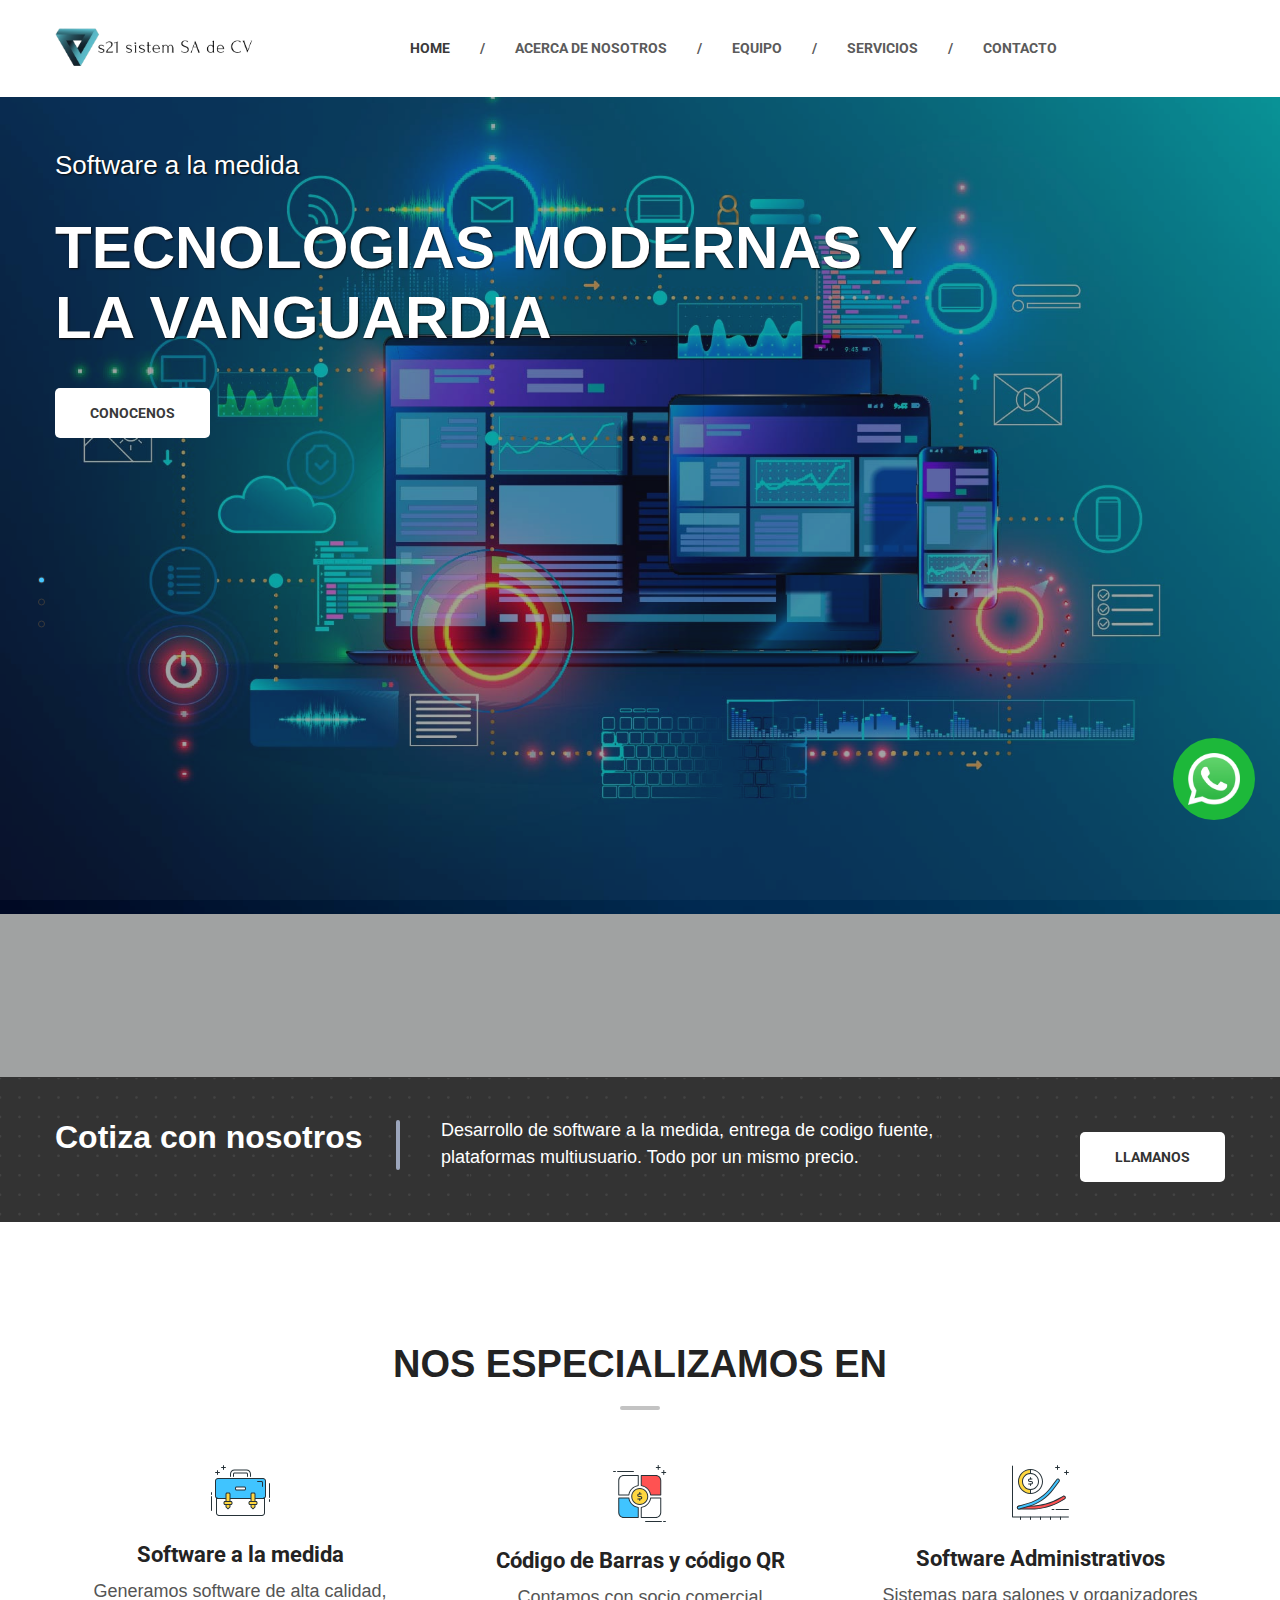
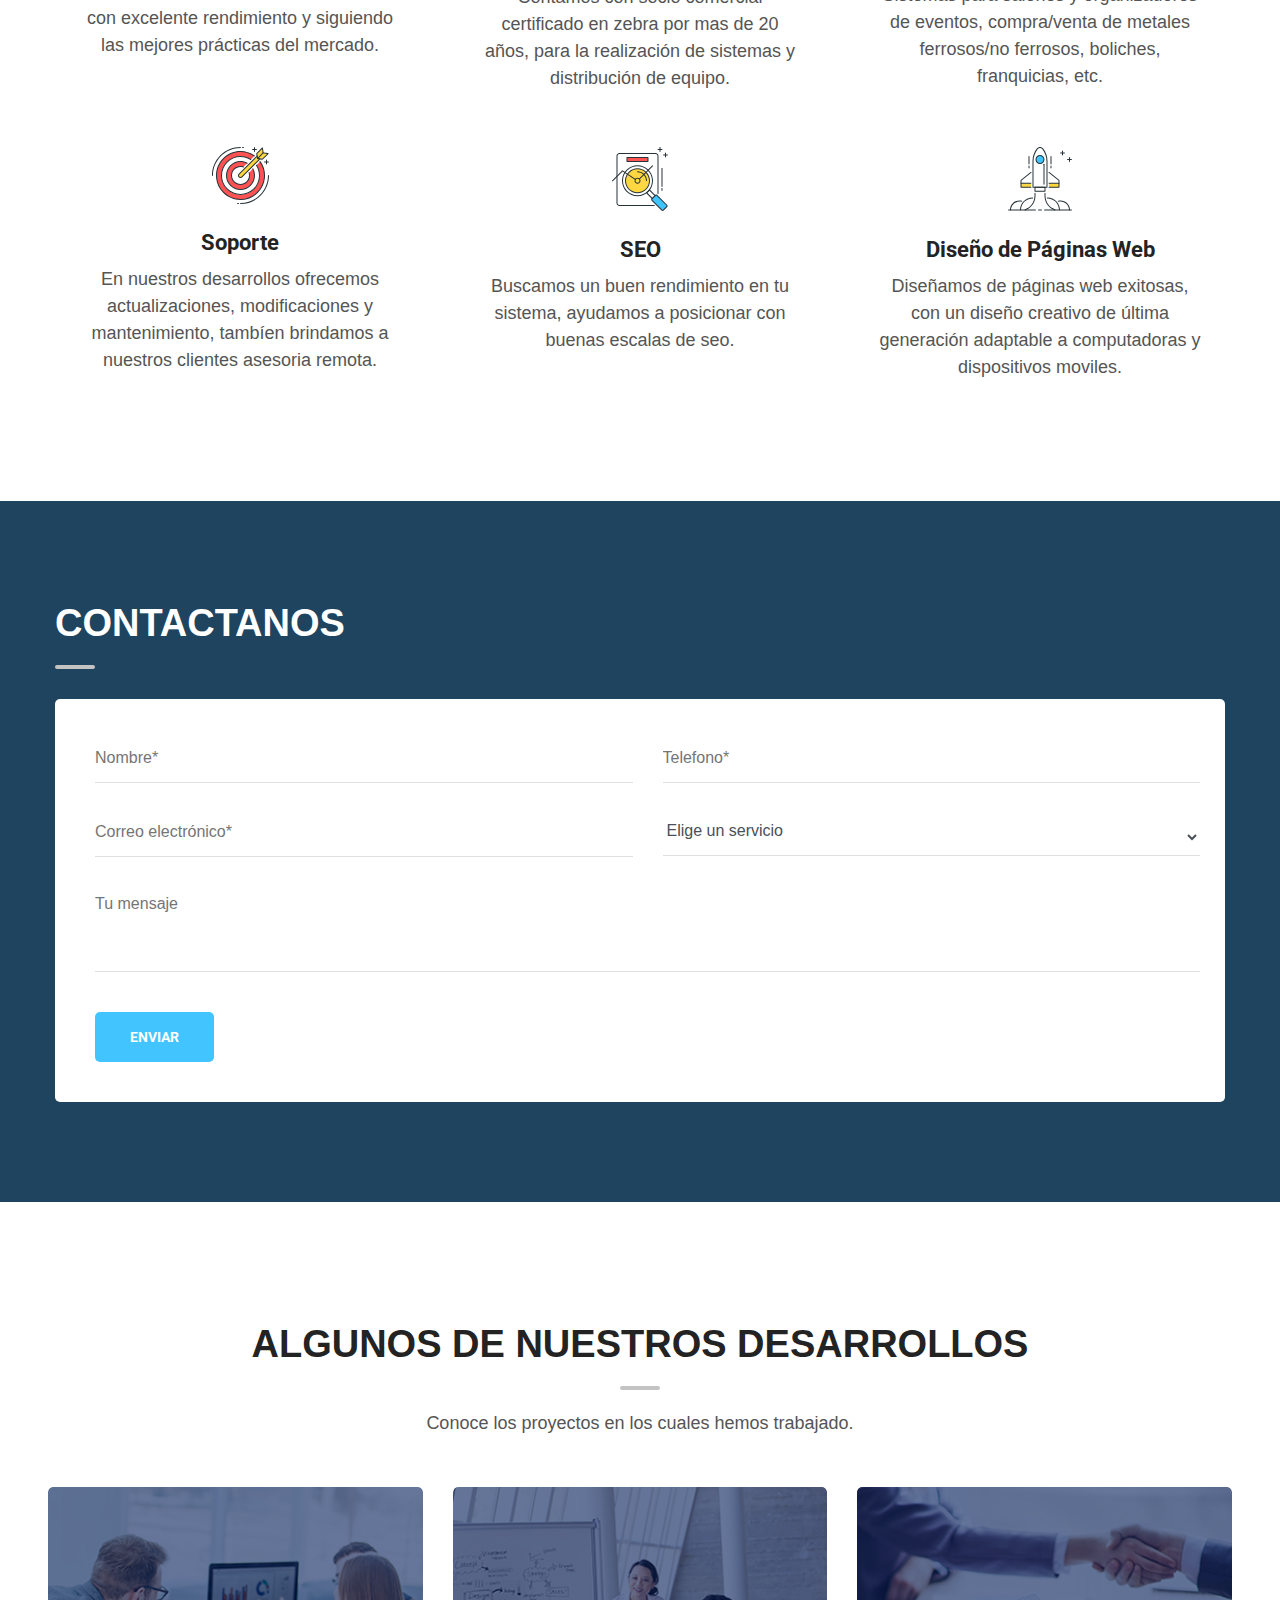
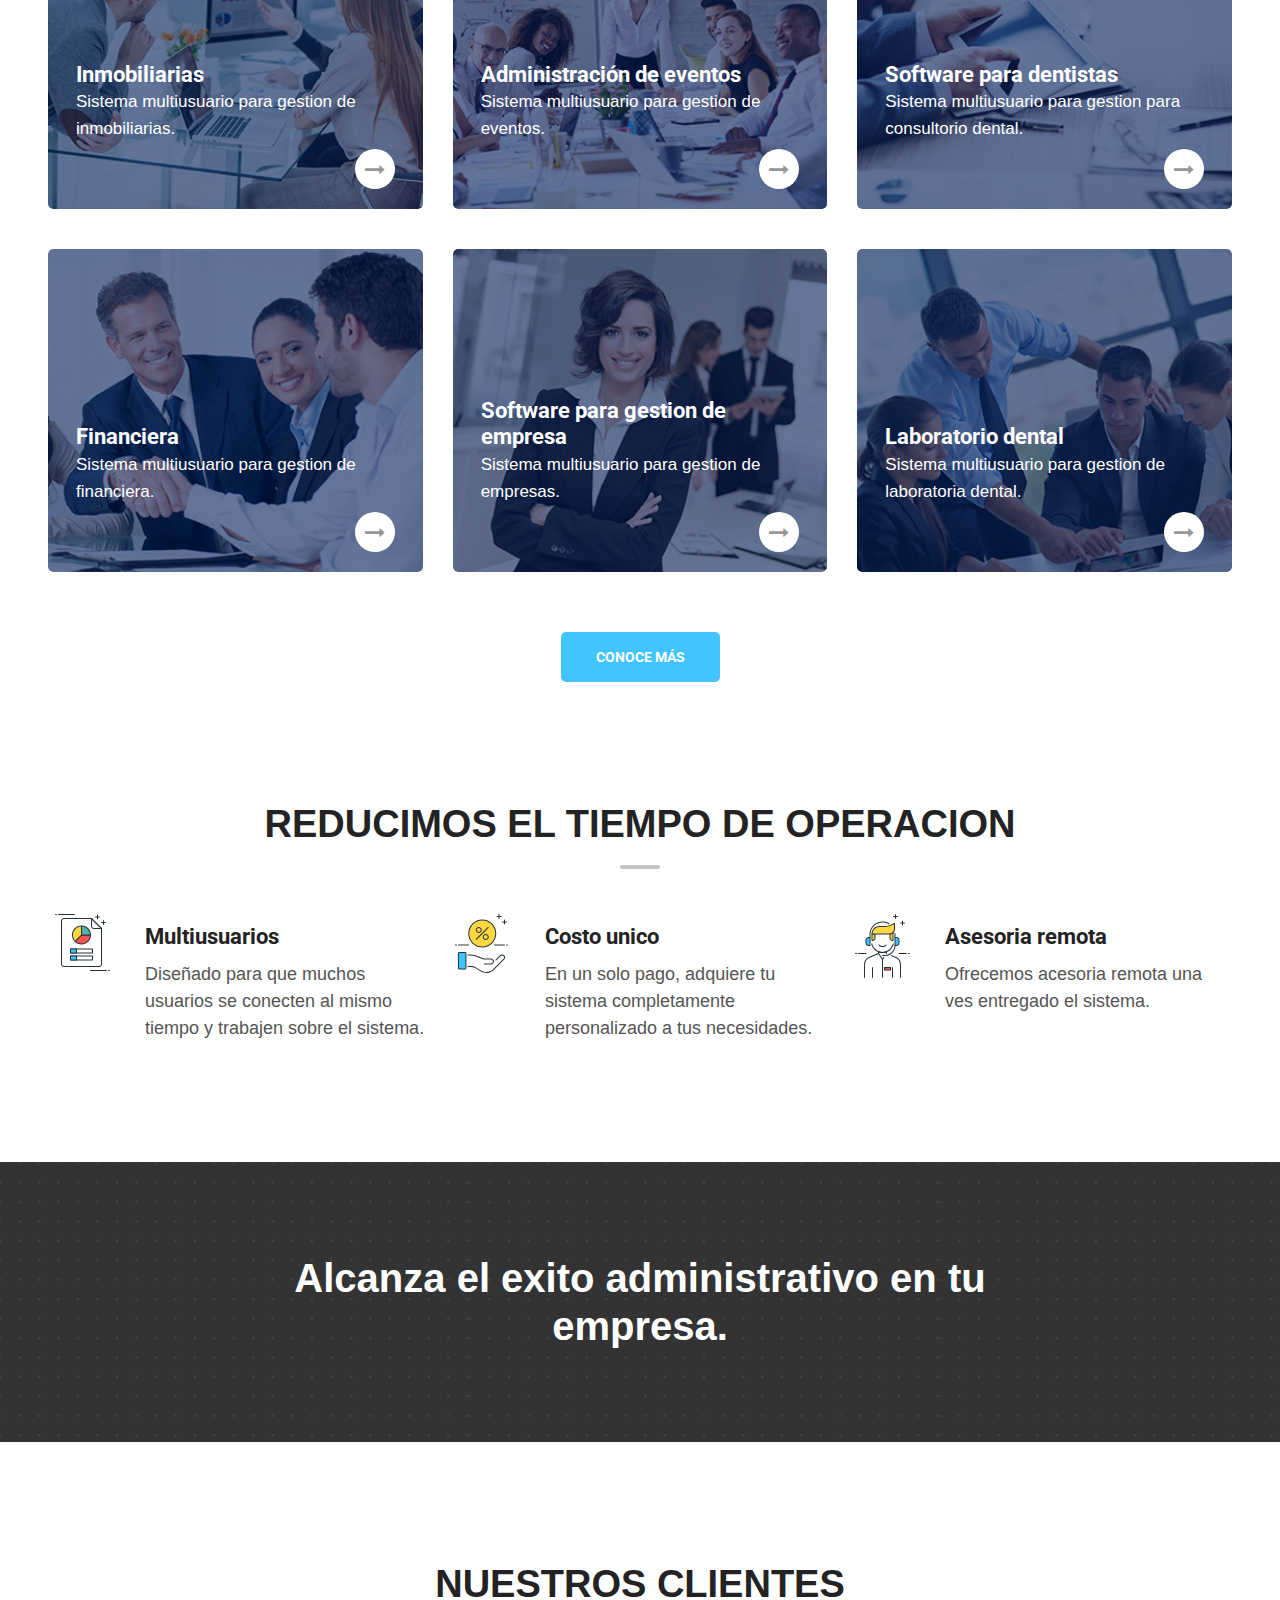
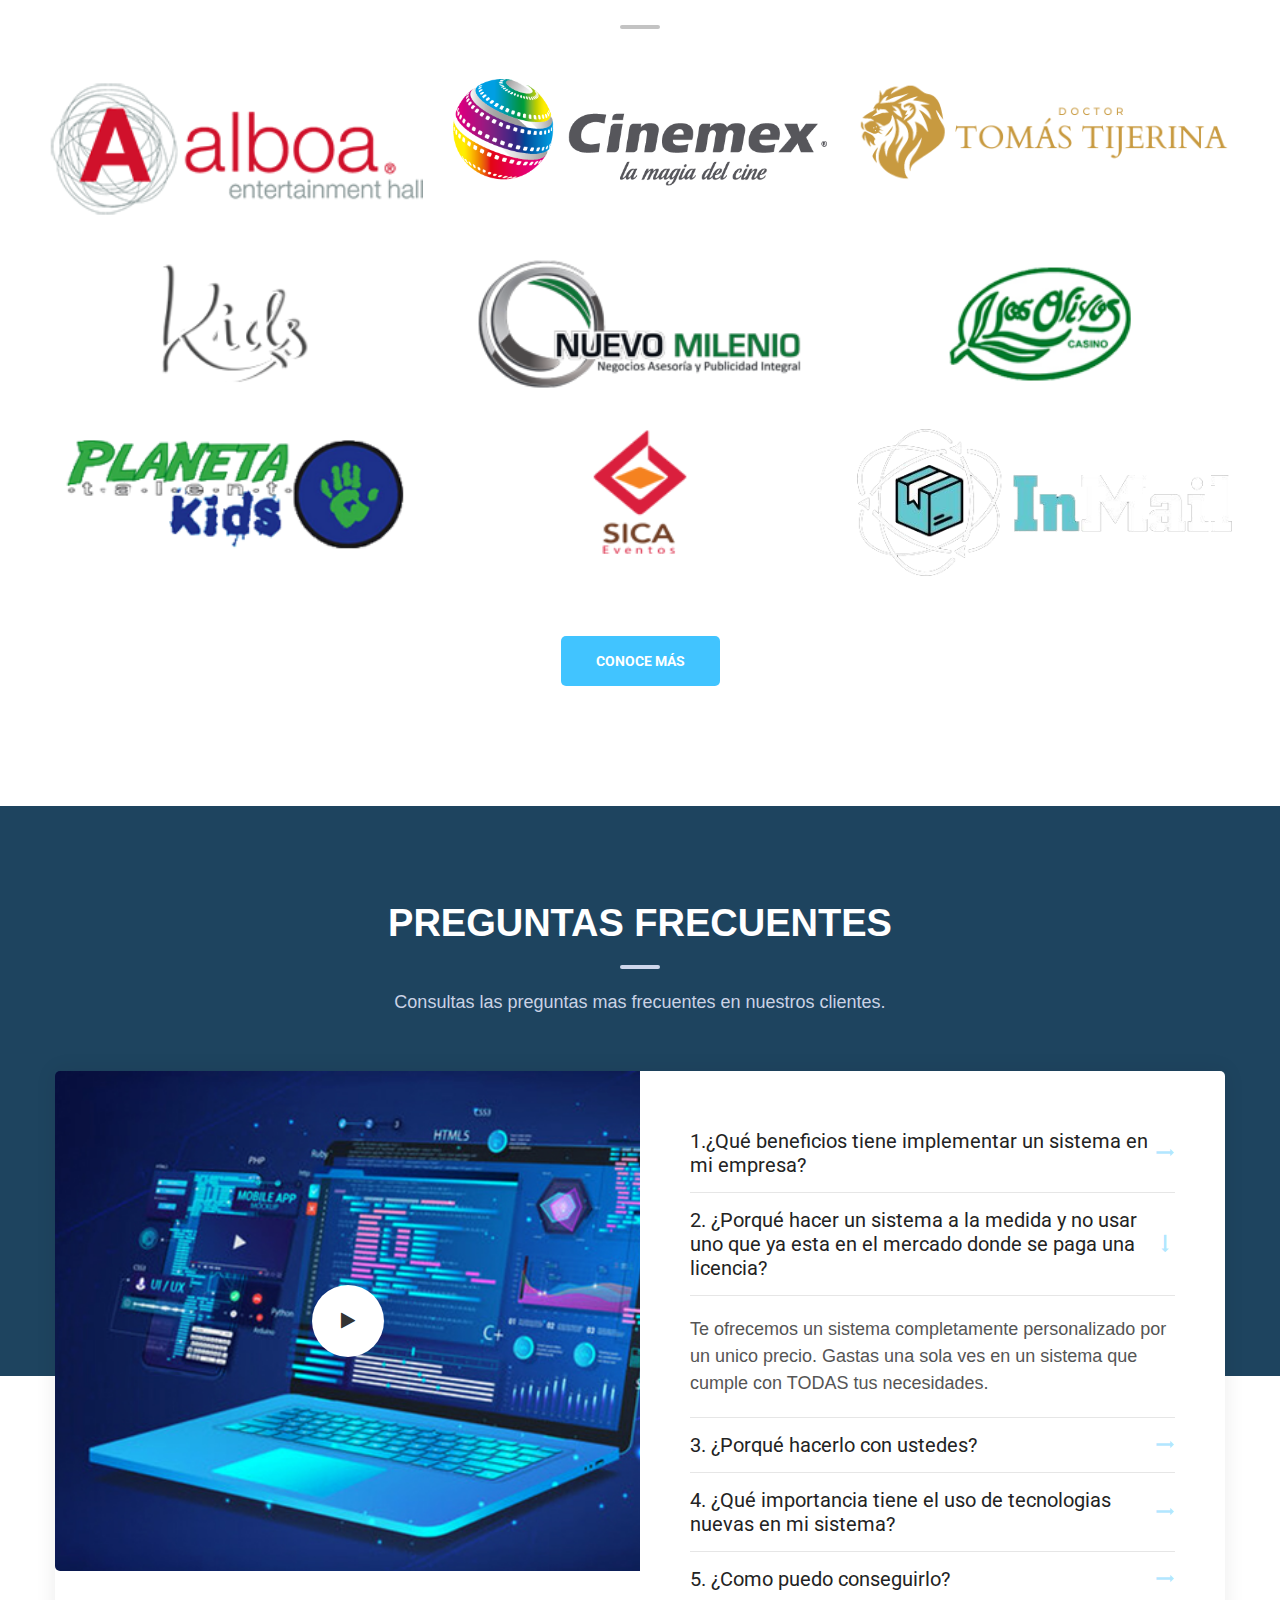
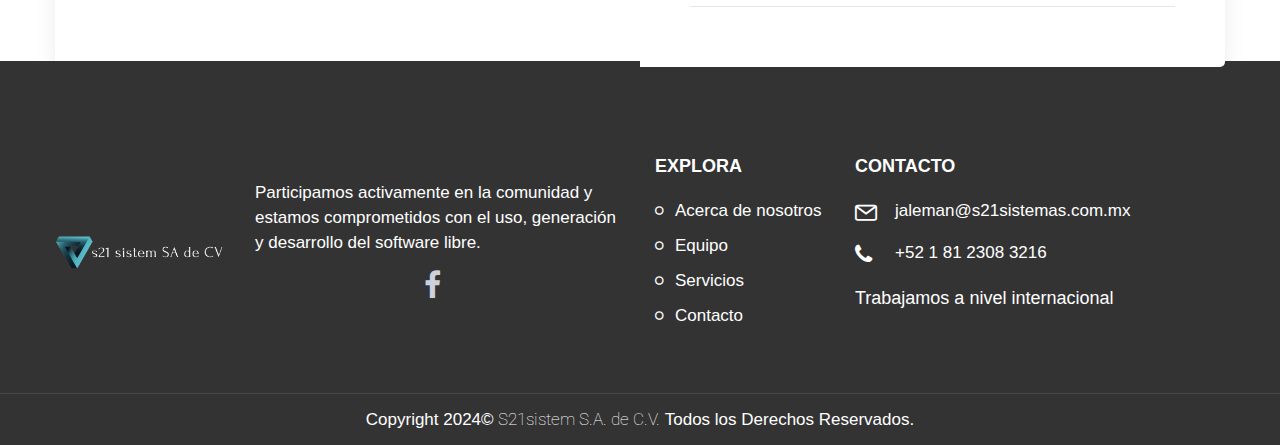
<file: index.html>
<!DOCTYPE html>
<html lang="en">
	<head>
		<meta charset="UTF-8">
		<!-- Website Title -->
		<title>S21 System</title>
		<!-- For IE -->
		<meta http-equiv="X-UA-Compatible" content="IE=edge">
		<!-- For Resposive Device -->
		<meta name="viewport" content="width=device-width, initial-scale=1, shrink-to-fit=no">
		<!-- For Window Tab Color -->
		<!-- Chrome, Firefox OS and Opera -->
		<meta name="theme-color" content="#061948">
		<!-- Windows Phone -->
		<meta name="msapplication-navbutton-color" content="#061948">
		<!-- iOS Safari -->
		<meta name="apple-mobile-web-app-status-bar-style" content="#061948">
		<!-- Favicon -->
		<link rel="icon" type="image/png" sizes="56x56" href="images/fav-icon/favicon.ico">
		<!-- Main style sheet -->
		<link rel="stylesheet" type="text/css" href="css/style.css">
		<!-- responsive style sheet -->
		<link rel="stylesheet" type="text/css" href="css/responsive.css">  
		<script src="https://www.google.com/recaptcha/api.js" async defer></script>


	</head>

	<style>
		#theme-main-banner .camera_caption {
			background-color: rgba(0,0,0,0.3);
		}
		#theme-main-banner .container{
			top:20%;
		}
	</style>

	<body>
		<div class="main-page-wrapper">

			<!-- ===================================================
				Loading Transition
			==================================================== -->
			<div id="loader-wrapper">
				<div id="loader"></div>
			</div>

			<!-- 
			=============================================
				Theme Header Two
			============================================== 
			-->
			<header class="header-two">
			

				<div class="theme-menu-wrapper">
					<div class="container">
						<div class="bg-wrapper clearfix">
							<div class="logo float-left"><a href="index.html"><img class="logmer" src="images/logo/s21-name.png" alt=""  style="height: auto; width: 200px;"></a></div>
							<!-- ============== Menu Warpper ================ -->
							<div class="menu-wrapper float-left">
								<nav id="mega-menu-holder" class="clearfix">
									<ul class="clearfix">
										<li class="active"><a href="index.html">Home</a></li>
										<li><a href="about.html">Acerca de nosotros</a></li>
										<li><a href="team.html">Equipo</a></li>
										<li><a href="service.html">Servicios</a></li>
										<li><a href="contact.html">Contacto</a></li>
									</ul>
								</nav> <!-- /#mega-menu-holder -->
							</div> <!-- /.menu-wrapper -->
							<div class="right-widget float-right">
								
							</div> <!-- /.right-widget -->
						</div> <!-- /.bg-wrapper -->
					</div> <!-- /.container -->
				</div> <!-- /.theme-menu-wrapper -->
			</header>  <!-- /.header-one -->

			<!-- Button whastapp -->
			<nav role="button" class="layout_whatsapp">
				<a class="layout_whatsapp__button" href="https://api.whatsapp.com/send?phone=5218123083216TELEFONO&text=Hola%20quiero%20cotizar" target="_blank">
					<img src='./images/whatsapp-icon-logo-6E793ACECD-seeklogo.com.webp' alt='whastapp'  width="100%" height="100%"/>
				</a>
			</nav>
			
			<!-- 
			=============================================
				Theme Main Banner
			============================================== 
			-->
			<div id="theme-main-banner" class="banner-one meraba">
				<div data-src="images/slideshow/hero1.jpg">
					<div class="camera_caption">
						<div class="container">
							<p class="wow fadeInUp animated white" style="text-shadow: 1px 1px 2px black;">Software a la medida</p>
							<h1 class="wow fadeInUp animated white" style="text-shadow: 1px 1px 2px black;" data-wow-delay="0.2s">Tecnologias modernas y <br>la vanguardia</h1>
							<a href="about.html" class="theme-button-one wow fadeInUp animated" data-wow-delay="0.39s">Conocenos</a>
						</div> <!-- /.container -->
					</div> <!-- /.camera_caption -->
				</div>
				<div data-src="images/slideshow/hero2.jpg">
					<div class="camera_caption">
						<div class="container">
							<p class="wow fadeInUp animated white" style="text-shadow: 1px 1px 2px black;">Plataformas multiusuarios</p>
							<h1 class="wow fadeInUp animated white" style="text-shadow: 1px 1px 2px black;" data-wow-delay="0.2s">Manejo sencillo y <br>facil </h1>
							<a href="about.html" class="theme-button-one wow fadeInUp animated" data-wow-delay="0.39s">Conocenos</a>
						</div> <!-- /.container -->
					</div> <!-- /.camera_caption -->
				</div>
				<div data-src="images/slideshow/hero3.jpg">
					<div class="camera_caption">
						<div class="container">
							<p class="wow fadeInUp animated white" style="text-shadow: 1px 1px 2px black;">Desarrollo de </p>
							<h1 class="wow fadeInUp animated white" style="text-shadow: 1px 1px 2px black;" data-wow-delay="0.2s">Aplicaciones Web y <br> Aplicaciones moviles</h1>
							<a href="about.html" class="theme-button-one wow fadeInUp animated" data-wow-delay="0.39s">Conocenos</a>
						</div> <!-- /.container -->
					</div> <!-- /.camera_caption -->
				</div>
			</div> <!-- /#theme-main-banner -->
			
			
			<!-- 
			=============================================
				CallOut Banner 
			============================================== 
			-->
			<div class="callout-banner section-spacing">
				<div class="container clearfix">
					<h3 class="title">Cotiza con nosotros</h3>
					<p>Desarrollo de software a la medida, entrega de codigo fuente, plataformas multiusuario. Todo por un mismo precio.</p>
					<a href="#" class="theme-button-one">Llamanos</a>
				</div>
			</div> <!-- /.callout-banner -->


			<!-- 
			=============================================
				Our Solution
			============================================== 
			-->
			<div class="our-solution section-spacing">
				<div class="container">
					<div class="theme-title-one">
						<h2>NOS ESPECIALIZAMOS EN</h2>
					</div> <!-- /.theme-title-one -->
					<div class="wrapper">
						<div class="row">
							<div class="col-lg-4 col-sm-6 col-12">
								<div class="single-solution-block">
									<img src="images/icon/suitcase.svg" alt="" class="icon">
									<h5><a href="service.html">Software a la medida</a></h5>
									<p>Generamos software de alta calidad, con excelente rendimiento y siguiendo las mejores prácticas del mercado.</p>
								</div> <!-- /.single-solution-block -->
							</div> <!-- /.col- -->
							<div class="col-lg-4 col-sm-6 col-12">
								<div class="single-solution-block">
									<img src="images/icon/money.svg" alt="" class="icon">
									<h5><a href="service.html">Código de Barras y  código QR</a></h5>
									<p>Contamos con socio comercial certificado en zebra por mas de 20 años, para la realización de sistemas y distribución de equipo.</p>
								</div> <!-- /.single-solution-block -->
							</div> <!-- /.col- -->
							<div class="col-lg-4 col-sm-6 col-12">
								<div class="single-solution-block">
									<img src="images/icon/costs-revenues-chart.svg" alt="" class="icon">
									<h5><a href="service.html">Software Administrativos</a></h5>
									<p>Sistemas para salones y organizadores de eventos, compra/venta de metales ferrosos/no ferrosos, boliches, franquicias, etc.</p>
								</div> <!-- /.single-solution-block -->
							</div> <!-- /.col- -->
							<div class="col-lg-4 col-sm-6 col-12">
								<div class="single-solution-block">
									<img src="images/icon/target.svg" alt="" class="icon">
									<h5><a href="service.html">Soporte</a></h5>
									<p>En nuestros desarrollos ofrecemos actualizaciones, modificaciones y mantenimiento, tambíen brindamos a nuestros clientes asesoria remota. </p>
								</div> <!-- /.single-solution-block -->
							</div> <!-- /.col- -->
							<div class="col-lg-4 col-sm-6 col-12">
								<div class="single-solution-block">
									<img src="images/icon/analysis.svg" alt="" class="icon">
									<h5><a href="service.html"> SEO</a></h5>
									<p>Buscamos un buen rendimiento en tu sistema, ayudamos a posicionar con buenas escalas de seo. </p>
								</div> <!-- /.single-solution-block -->
							</div> <!-- /.col- -->
							<div class="col-lg-4 col-sm-6 col-12">
								<div class="single-solution-block">
									<img src="images/icon/startup-rocket.svg" alt="" class="icon">
									<h5><a href="service.html">Diseño de Páginas Web</a></h5>
									<p>Diseñamos de páginas web exitosas, con un diseño creativo de última generación adaptable a computadoras y dispositivos moviles.</p>
								</div> <!-- /.single-solution-block -->
							</div> <!-- /.col- -->
						</div> <!-- /.row -->
					</div> <!-- /.wrapper -->
				</div> <!-- /.container -->
			</div> <!-- /.our-solution -->


			<!-- 
			=============================================
				About Company Stye Two
			============================================== 
			-->
			<div class="about-compnay-two section-spacing">
				<div class="overlay">
					
					<div class="container">
						
						<div class="row no-gutters">
							<div class="col-lg-7 col-12 text">
								<div class="theme-title-one">
									<h2>Contactanos</h2>
								</div> <!-- /.theme-title-one -->
								
							</div> 
							<!-- /.col- -->
							<div class="col-12">
								<div class="quote-form">
									<form  class="theme-form-one" onsubmit="miFuncion(event)">
										<div class="row">
											<div class="col-md-6"><input type="text" placeholder="Nombre*" required id="nombre" name="nombre"></div>
											<div class="col-md-6"><input type="text" placeholder="Telefono*" required id="phone" name="phone"></div>
											<div class="col-md-6"><input type="email" placeholder="Correo electrónico*" required id="email" name="email"></div>
											<div class="col-md-6">
												<select class="form-control"  required id="services" name="services">
											      <option value="Elige un servicio">Elige un servicio</option>
											      <option value="Sotware a la medida">Sotware a la medida</option>
											      <option value="Lading Page">Lading Page</option>
											      <option value="Sitio Web">Sitio Web</option>
											      <option value="Distribuidor">Distribuidor</option>
											    </select>
											</div>
											<div class="col-12"><textarea placeholder="Tu mensaje" required id="mensaje" name="mensaje"></textarea></div>
										</div> <!-- /.row -->
										<div class="g-recaptcha" data-sitekey="6Lc1xzMpAAAAAMGua2f3rcboBNkowH60lGRlY6tg" style="padding-bottom:10px" required></div>
										<button class="theme-button-one"  type="submit" >Enviar</button>
									</form>
								</div> <!-- /.quote-form -->
							</div>
						</div> <!-- /.row -->
					</div> <!-- /.container -->
				</div> <!-- /.overlay -->
			</div> <!-- /.about-compnay-two -->


			<!-- 
			=============================================
				Our Case
			============================================== 
			-->
			<div class="our-case section-spacing">
				<div class="container">
					<div class="theme-title-one">
						<h2>Algunos de nuestros desarrollos</h2>
						<p>Conoce los proyectos en los cuales hemos trabajado.</p>
					</div> <!-- /.theme-title-one -->
					<div class="wrapper">
						<div class="row">
							<div class="col-lg-4 col-sm-6 col-12">
								<div class="single-case-block">
									<img src="images/our-cases/1.jpg" alt="">
									<div class="hover-content">
										<div class="text clearfix">
											<div class="float-left">
												<h5><a href="https://propiedades.s21sistemdemo.com/index">Inmobiliarias</a></h5>
												<p>Sistema multiusuario para gestion de inmobiliarias.</p>
											</div>
											<a href="https://propiedades.s21sistemdemo.com/index" class="details float-right"><i class="fa fa-long-arrow-right" aria-hidden="true"></i></a>
										</div> <!-- /.text -->
									</div> <!-- /.hover-content -->
								</div> <!-- /.single-case-block -->
							</div> <!-- /.col- -->
							<div class="col-lg-4 col-sm-6 col-12">
								<div class="single-case-block">
									<img src="images/our-cases/2.jpg" alt="">
									<div class="hover-content">
										<div class="text clearfix">
											<div class="float-left">
												<h5><a href="https://softwareparaeventos.com.mx/uno/">Administración de eventos</a></h5>
												<p>Sistema multiusuario para gestion de  eventos.</p>
											</div>
											<a href="https://softwareparaeventos.com.mx/uno/" class="details float-right"><i class="fa fa-long-arrow-right" aria-hidden="true"></i></a>
										</div> <!-- /.text -->
									</div> <!-- /.hover-content -->
								</div> <!-- /.single-case-block -->
							</div> <!-- /.col- -->
							<div class="col-lg-4 col-sm-6 col-12">
								<div class="single-case-block">
									<img src="images/our-cases/3.jpg" alt="">
									<div class="hover-content">
										<div class="text clearfix">
											<div class="float-left">
												<h5><a href="https://dentistas.s21sistemdemo.com/">Software para dentistas</a></h5>
												<p>Sistema multiusuario para gestion para consultorio dental.</p>
											</div>
											<a href="https://dentistas.s21sistemdemo.com/" class="details float-right"><i class="fa fa-long-arrow-right" aria-hidden="true"></i></a>
										</div> <!-- /.text -->
									</div> <!-- /.hover-content -->
								</div> <!-- /.single-case-block -->
							</div> <!-- /.col- -->
							<div class="col-lg-4 col-sm-6 col-12">
								<div class="single-case-block">
									<img src="images/our-cases/4.jpg" alt="">
									<div class="hover-content">
										<div class="text clearfix">
											<div class="float-left">
												<h5><a href="https://financiera.s21sistemdemo.com/">Financiera</a></h5>
												<p>Sistema multiusuario para gestion de financiera.</p>
											</div>
											<a href="https://financiera.s21sistemdemo.com/" class="details float-right"><i class="fa fa-long-arrow-right" aria-hidden="true"></i></a>
										</div> <!-- /.text -->
									</div> <!-- /.hover-content -->
								</div> <!-- /.single-case-block -->
							</div> <!-- /.col- -->
							<div class="col-lg-4 col-sm-6 col-12">
								<div class="single-case-block">
									<img src="images/our-cases/5.jpg" alt="">
									<div class="hover-content">
										<div class="text clearfix">
											<div class="float-left">
												<h5><a href="https://demo.s21sistemdemo.com/index">Software para gestion de empresa </a></h5>
												<p>Sistema multiusuario para gestion de empresas.</p>
											</div>
											<a href="https://demo.s21sistemdemo.com/index" class="details float-right"><i class="fa fa-long-arrow-right" aria-hidden="true"></i></a>
										</div> <!-- /.text -->
									</div> <!-- /.hover-content -->
								</div> <!-- /.single-case-block -->
							</div> <!-- /.col- -->
							<div class="col-lg-4 col-sm-6 col-12">
								<div class="single-case-block">
									<img src="images/our-cases/6.jpg" alt="">
									<div class="hover-content">
										<div class="text clearfix">
											<div class="float-left">
												<h5><a href="#">Laboratorio dental</a></h5>
												<p>Sistema multiusuario para gestion de laboratoria dental.</p>
											</div>
											<a href="#" class="details float-right"><i class="fa fa-long-arrow-right" aria-hidden="true"></i></a>
										</div> <!-- /.text -->
									</div> <!-- /.hover-content -->
								</div> <!-- /.single-case-block -->
							</div> <!-- /.col- -->
						</div> <!-- /.row -->
					</div> <!-- /.wrapper -->
					<div class="view-all"><a href="#" class="theme-button-one">Conoce más</a></div>
				</div> <!-- /.container -->
			</div> <!-- /.our-case -->

		

			<!--
			=====================================================
				Why Choose us
			=====================================================
			-->
			<div class="why-choose-us section-spacing">
				<div class="container">
					<div class="theme-title-one">
						<h2>Reducimos el tiempo de operacion</h2>
					</div> <!-- /.theme-title-one -->

					<div class="wrapper">
						<div class="row">
							<div class="col-lg-4 col-12">
								<div class="single-block">
									<img src="images/icon/data-report.svg" class="icon flaticon-puzzle">
									<h5><a href="#">Multiusuarios</a></h5>
									<p>Diseñado para que muchos usuarios se conecten al mismo tiempo y trabajen sobre el sistema. </p>
								</div> <!-- /.single-block -->
							</div> <!-- /.col- -->
							<div class="col-lg-4 col-12">
								<div class="single-block">
									<img src="images/icon/commissions.svg" class="icon flaticon-puzzle">
									<h5><a href="#">Costo unico</a></h5>
									<p>En un solo pago, adquiere tu sistema completamente personalizado a tus necesidades. </p>
								</div> <!-- /.single-block -->
							</div> <!-- /.col- -->
							<div class="col-lg-4 col-12">
								<div class="single-block">
									<img src="images/icon/customer-service.svg" class="icon flaticon-puzzle">
									<h5><a href="#">Asesoria remota</a></h5>
									<p>Ofrecemos acesoria remota una ves entregado el sistema. </p>
								</div> <!-- /.single-block -->
							</div> <!-- /.col- -->
						</div> <!-- /.row -->
					</div> <!-- /.wrapper -->
				</div> <!-- /.container -->
			</div> <!-- /.why-choose-us -->


			<!--
			=====================================================
				Short Banner
			=====================================================
			-->
			<div class="short-banner section-spacing">
				<div class="overlay">
					<div class="container">
						<h2>Alcanza el exito administrativo en tu empresa.</h2>
					</div>
				</div> <!-- /.overlay -->
			</div> <!-- /.short-banner -->


			<div class="our-case section-spacing" >
				<div class="container" >
					<div class="theme-title-one">
						<h2>Nuestros Clientes</h2>
					</div> <!-- /.theme-title-one -->
					<div class="wrapper" >
						<div class="row">
							<div class="col-lg-4 col-sm-6 col-12">
								<div class="single-case-block">
									<img src="images/logo/alboa.png" alt="" >
								</div> <!-- /.single-case-block -->
							</div> <!-- /.col- -->
							<div class="col-lg-4 col-sm-6 col-12">
								<div class="single-case-block">
									<img src="images/logo/cinemex.png" alt="">
								</div> <!-- /.single-case-block -->
							</div> <!-- /.col- -->
							<div class="col-lg-4 col-sm-6 col-12">
								<div class="single-case-block">
									<img src="images/logo/doctor.png" alt="" >
								</div> <!-- /.single-case-block -->
							</div> <!-- /.col- -->
							<div class="col-lg-4 col-sm-6 col-12">
								<div class="single-case-block">
									<img src="images/logo/kids.png" alt="">
								</div> <!-- /.single-case-block -->
							</div> <!-- /.col- -->
							<div class="col-lg-4 col-sm-6 col-12">
								<div class="single-case-block">
									<img src="images/logo/lognm.png" alt="" >
								</div> <!-- /.single-case-block -->
							</div> <!-- /.col- -->
							<div class="col-lg-4 col-sm-6 col-12">
								<div class="single-case-block">
									<img src="images/logo/olivos.png" alt="">
								</div> <!-- /.single-case-block -->
							</div> <!-- /.col- -->
							<div class="col-lg-4 col-sm-6 col-12">
								<div class="single-case-block">
									<img src="images/logo/planeta.png" alt="" >
								</div> <!-- /.single-case-block -->
							</div> <!-- /.col- -->
							<div class="col-lg-4 col-sm-6 col-12">
								<div class="single-case-block">
									<img src="images/logo/sica.png" alt="">
								</div> <!-- /.single-case-block -->
							</div> <!-- /.col- -->
							<div class="col-lg-4 col-sm-6 col-12">
								<div class="single-case-block" >
									<img src="images/logo/logoinbh.png" alt="" >
								</div> <!-- /.single-case-block -->
							</div> <!-- /.col- -->

						</div> <!-- /.row -->
					</div> <!-- /.wrapper -->
					<div class="view-all"><a href="#" class="theme-button-one">Conoce más</a></div>
				</div> <!-- /.container -->
			</div> <!-- /.our-case -->
			<!--
			=====================================================
				Faq Section
			=====================================================
			-->
			<div class="faq-section">
				<div class="overlay">
					<div class="container">
						<div class="theme-title-one">
							<h2>Preguntas frecuentes</h2>
							<p>Consultas las preguntas mas frecuentes en nuestros clientes. </p>
						</div> <!-- /.theme-title-one -->

						<div class="wrapper row no-gutters">
							<div class="col-xl-6 col-lg-7 order-last">
								<div class="faq-content">
									<div class="accordion-one">
										<div class="panel-group theme-accordion" id="accordion">
										  <div class="panel">
										    <div class="panel-heading">
										      <h6 class="panel-title">
										        <a data-toggle="collapse" data-parent="#accordion" href="#collapse1">
										        1.¿Qué beneficios tiene implementar un sistema en mi empresa?</a>
										      </h6>
										    </div>
										    <div id="collapse1" class="panel-collapse collapse">
										      <div class="panel-body">
										      	<p>Reducción en tiempos, facilidad de organización y administracion.</p>
										      </div>
										    </div>
										  </div> <!-- /panel 1 -->
										  <div class="panel">
										    <div class="panel-heading active-panel">
										      <h6 class="panel-title">
										        <a data-toggle="collapse" data-parent="#accordion" href="#collapse2">
										        2. ¿Porqué hacer un sistema a la medida y no usar uno que ya esta en el mercado donde se paga una licencia?</a>
										      </h6>
										    </div>
										    <div id="collapse2" class="panel-collapse collapse show">
										      <div class="panel-body">
										      	<p>Te ofrecemos un sistema completamente personalizado por un unico precio. Gastas una sola ves en un sistema que cumple con TODAS tus necesidades.</p>
										      </div>
										    </div>
										  </div> <!-- /panel 2 -->
										  <div class="panel">
										    <div class="panel-heading">
										      <h6 class="panel-title">
										        <a data-toggle="collapse" data-parent="#accordion" href="#collapse3">
										        3. ¿Porqué hacerlo con ustedes?</a>
										      </h6>
										    </div>
										    <div id="collapse3" class="panel-collapse collapse">
										      <div class="panel-body">
										      	<p>Te ofrecemos un sistema que se ajusta a tus necesidades con tecnologias de vanguardia a un costo que nuestra competencia no oferta.</p>
										      </div>
										    </div>
										  </div> <!-- /panel 3 -->
										  <div class="panel">
										    <div class="panel-heading">
										      <h6 class="panel-title">
										        <a data-toggle="collapse" data-parent="#accordion" href="#collapse4">
										       4. ¿Qué importancia tiene el uso de tecnologias nuevas en mi sistema?</a>
										      </h6>
										    </div>
										    <div id="collapse4" class="panel-collapse collapse">
										      <div class="panel-body">
										      	<p>El uso de tecnologias nuevas y actuales aseguran una larga vida en tu sistema.</p>
										      </div>
										    </div>
										  </div> <!-- /panel 4 -->
										  <div class="panel">
										    <div class="panel-heading">
										      <h6 class="panel-title">
										        <a data-toggle="collapse" data-parent="#accordion" href="#collapse5">
										       5. ¿Como puedo conseguirlo?</a>
										      </h6>
										    </div>
										    <div id="collapse5" class="panel-collapse collapse">
										      <div class="panel-body">
										      	<p>Llamanos, nos encantaria conocer tu negocio y ayudarte a migrar al mundo web.</p>
										      </div>
										    </div>
										  </div> <!-- /panel 5 -->
										</div> <!-- end #accordion -->
									</div> <!-- End of .accordion-one -->
								</div> <!-- /.faq-content -->
							</div> <!-- /.col- -->
							<div class="col-xl-6 col-lg-5 order-first"><div class="img-box"><a data-fancybox href="https://www.youtube.com/watch?v=d8LMRPWCPJ8" class="play"><i class="fa fa-play" aria-hidden="true"></i></a></div></div>
						</div> <!-- /.wrapper -->
					</div> <!-- /.container -->
				</div> <!-- /.overlay -->
			</div> <!-- /.faq-section -->


			<!--
			=====================================================
				Footer
			=====================================================
			-->
			<footer class="theme-footer-two">
				<div class="top-footer">
					<div class="container">
						<div class="row">

							<div class="col-lg-2 col-sm-6 col-12  logo-widget" style="display: flex; justify-content: center; align-items: center;">
								<a href="index.html"><img class="logmer" src="images/logo/s21-text-white.png" alt=""  style="height: auto; width: 200px;"></a>
							</div> <!-- /.logo-widget -->

							<div class="col-lg-4 col-sm-6 col-12  logo-widget" style="display: flex; justify-content: center; align-items: center; flex-direction: column;">
								<p>Participamos activamente en la comunidad y estamos comprometidos con el uso, generación y desarrollo del software libre.</p>
								<ul class="social-icon" style="display: flex; justify-content: center; align-items: center;">
									<li><a href="https://www.facebook.com/s21sistem/"><i class="fa fa-facebook" aria-hidden="true" style="font-size: 30px;"></i></a></li>
								</ul>

							</div> <!-- /.logo-widget -->
							<div class="col-lg-2 col-sm-6 col-12 footer-list">
								<h6 class="title">EXPLORA</h6>
								<ul>
									<li><a href="about.html">Acerca de nosotros</a></li>
									<li><a href="service.html">Equipo</a></li>
									<li><a href="project.html">Servicios</a></li>
									<li><a href="contact.html">Contacto</a></li>
								</ul>
							</div> <!-- /.footer-list -->
						
							
							<div class="col-lg-4 col-sm-6 col-12 contact-widget">
								<h6 class="title">CONTACTO</h6>
								<ul>
									
									<li>
										<i class="flaticon-multimedia-1"></i>
										<a href="#">jaleman@s21sistemas.com.mx</a>
									</li>
									<li>
										<i class="fa fa-phone" aria-hidden="true"></i>
										<a href="#">+52 1 81 2308 3216</a>
										
									</li>
									
								</ul>
								<p style="color: white; padding-top: 20px;">Trabajamos a nivel internacional</p>
							</div> <!-- /.contact-widget -->
						</div> <!-- /.row -->
					</div> <!-- /.container -->
				</div> <!-- /.top-footer -->
				<div class="bottom-footer">
					<div class="container">
						<p>Copyright 2024©  <a class="white-link" href="index.html"> S21sistem S.A. de C.V.</a> Todos los Derechos Reservados. </p>
					</div>
				</div> <!-- /.bottom-footer -->
			</footer> <!-- /.theme-footer-two -->
			

	        <!-- Scroll Top Button -->
			<button class="scroll-top tran3s">
				<i class="fa fa-angle-up" aria-hidden="true"></i>
			</button>
			


		<!-- Optional JavaScript _____________________________  -->

    	<!-- jQuery first, then Popper.js, then Bootstrap JS -->
    	<!-- jQuery -->
    
		<script src="vendor/jquery.2.2.3.min.js"></script>
		<!-- Popper js -->
		<script src="vendor/popper.js/popper.min.js"></script>
		<!-- Bootstrap JS -->
		<script src="vendor/bootstrap/js/bootstrap.min.js"></script>
		<!-- Camera Slider -->
		<script src='vendor/Camera-master/scripts/jquery.mobile.customized.min.js'></script>
	    <script src='vendor/Camera-master/scripts/jquery.easing.1.3.js'></script> 
	    <script src='vendor/Camera-master/scripts/camera.min.js'></script>
	    <!-- menu  -->
		<script src="vendor/menu/src/js/jquery.slimmenu.js"></script>
		<!-- WOW js -->
		<script src="vendor/WOW-master/dist/wow.min.js"></script>
		<!-- owl.carousel -->
		<script src="vendor/owl-carousel/owl.carousel.min.js"></script>
		<!-- js count to -->
		<script src="vendor/jquery.appear.js"></script>
		<script src="vendor/jquery.countTo.js"></script>
		<!-- Fancybox -->
		<script src="vendor/fancybox/dist/jquery.fancybox.min.js"></script>
		<!-- Language Stitcher -->
		<script src="vendor/language-switcher/jquery.polyglot.language.switcher.js"></script>
		<!-- Google map js -->



		<!-- Theme js -->
		<script src="js/theme.js"></script>
		<!--<script src="js/map-script.js"></script> -->

		<script>
		const nombre = document.getElementById("nombre")
		const mail = document.getElementById("email")
		const phone = document.getElementById("phone")
		const mensaje = document.getElementById("mensaje")
		const services = document.getElementById("services")
		
		     function miFuncion(event) {
		        event.preventDefault();
                var response = grecaptcha.getResponse();
            
                if(response.length == 0){
                 console.log("Captcha no verificado")
                } else {
                  alert("Correo Enviado");
                   $.ajax({
        				url:"/correoHome.php",
        				data:{nombre:nombre.value, email:mail.value, telefono:phone.value, mensaje:mensaje.value , servicio:services.value},
        				method:'POST',

        			});
                }
              }
		</script>
		
		</div> <!-- /.main-page-wrapper -->
	</body>
	
	
</html>
</file>
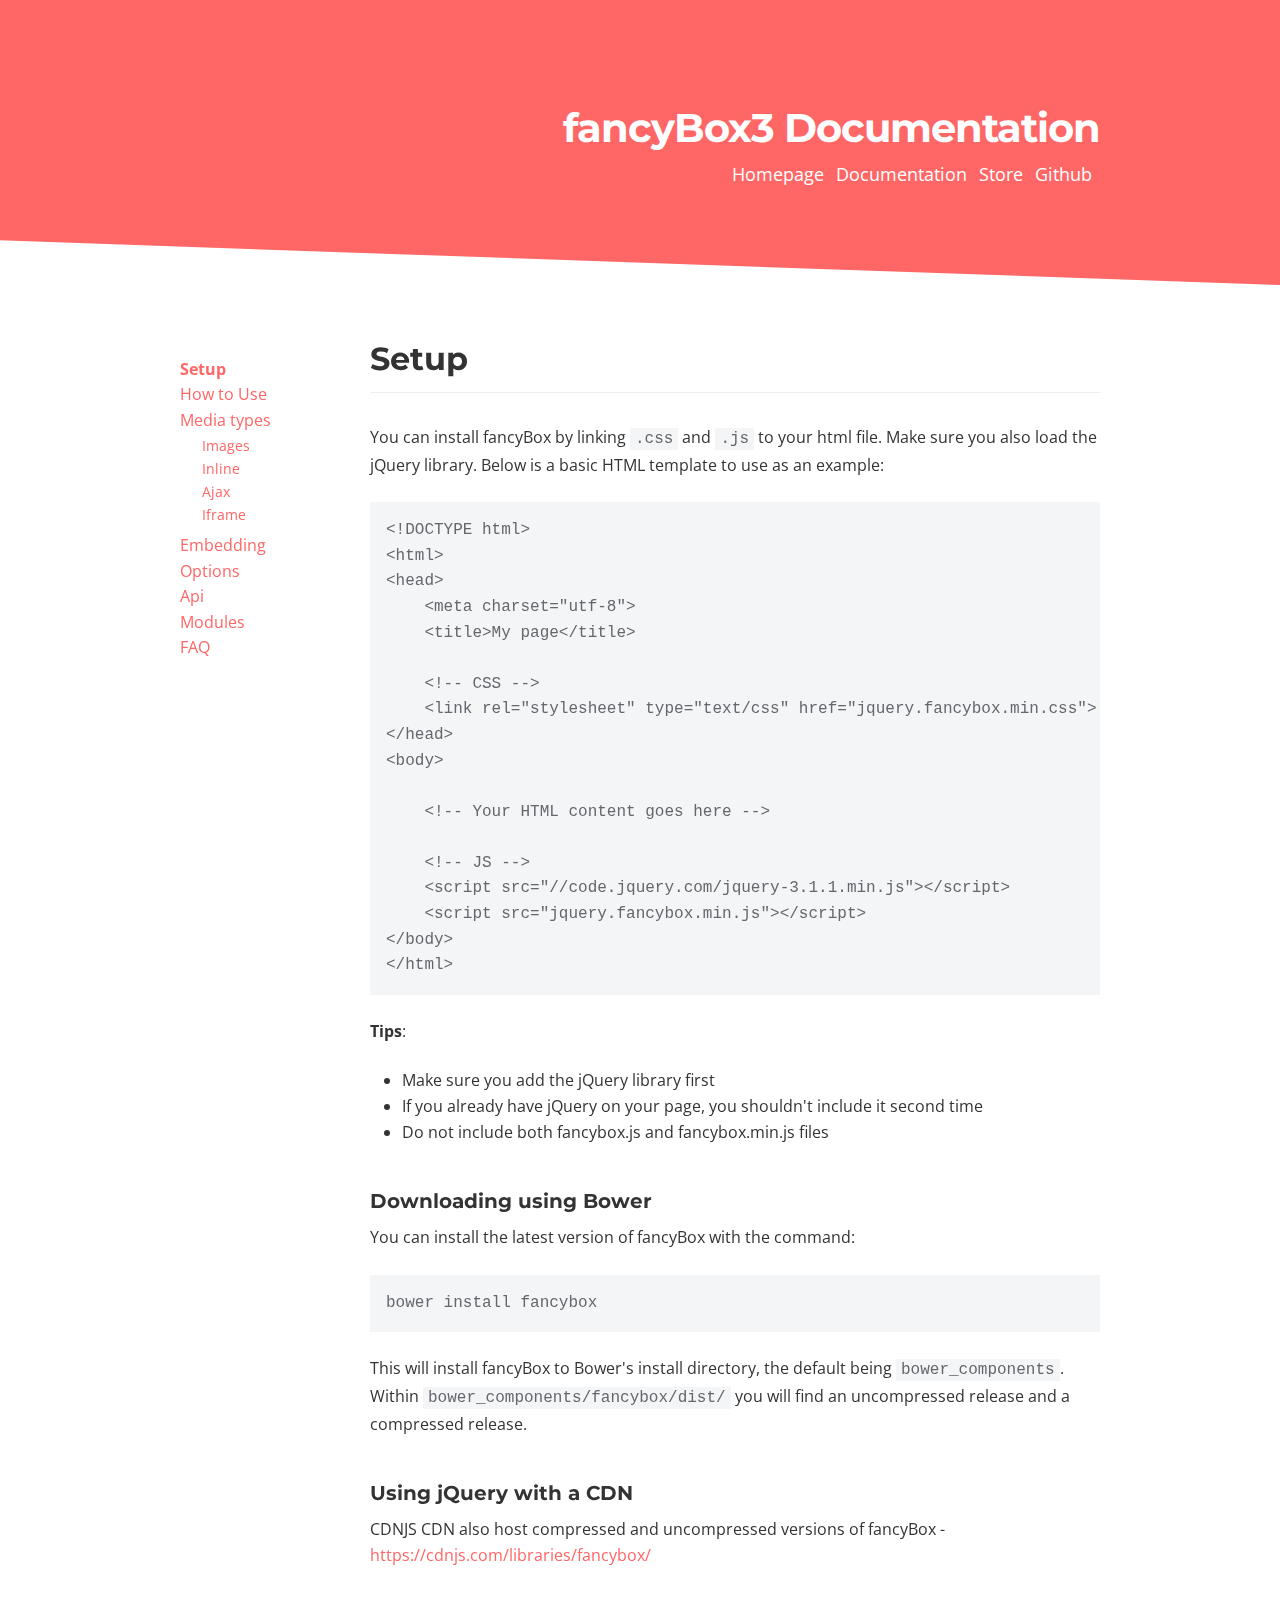
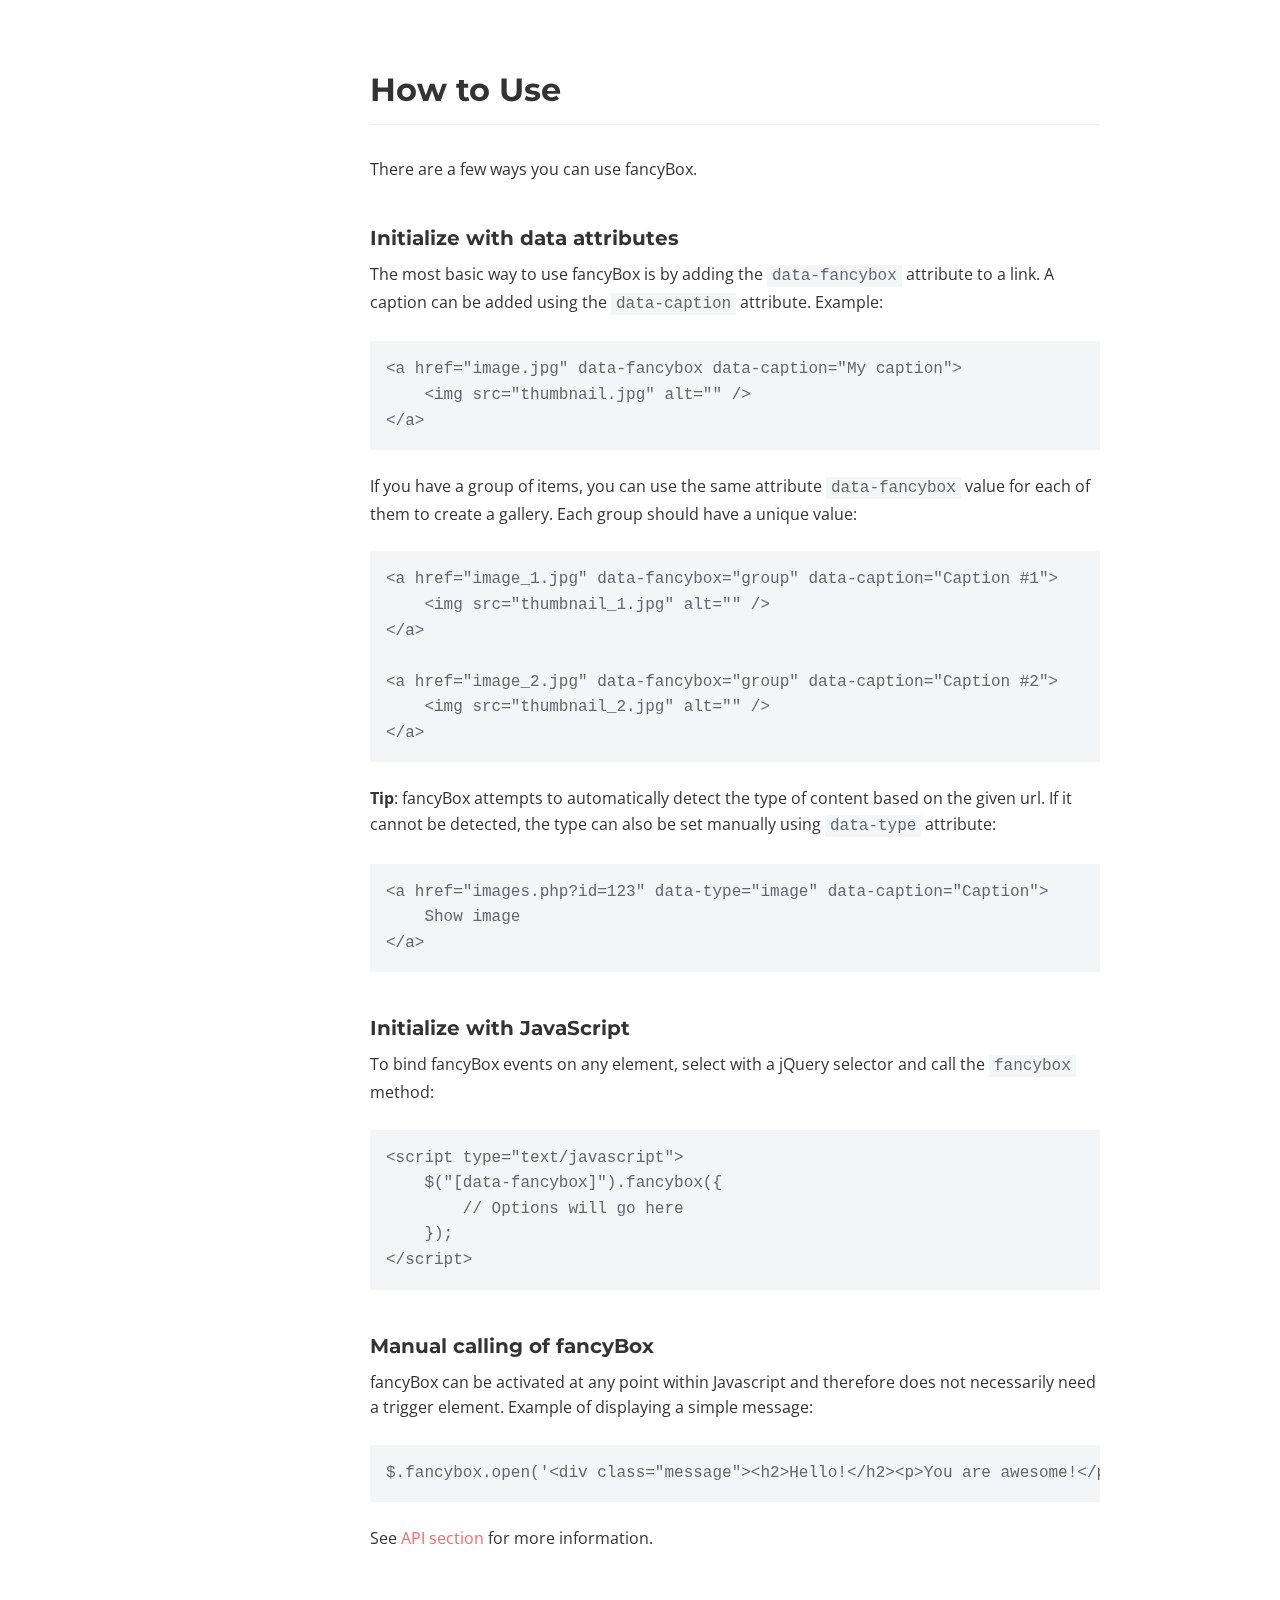
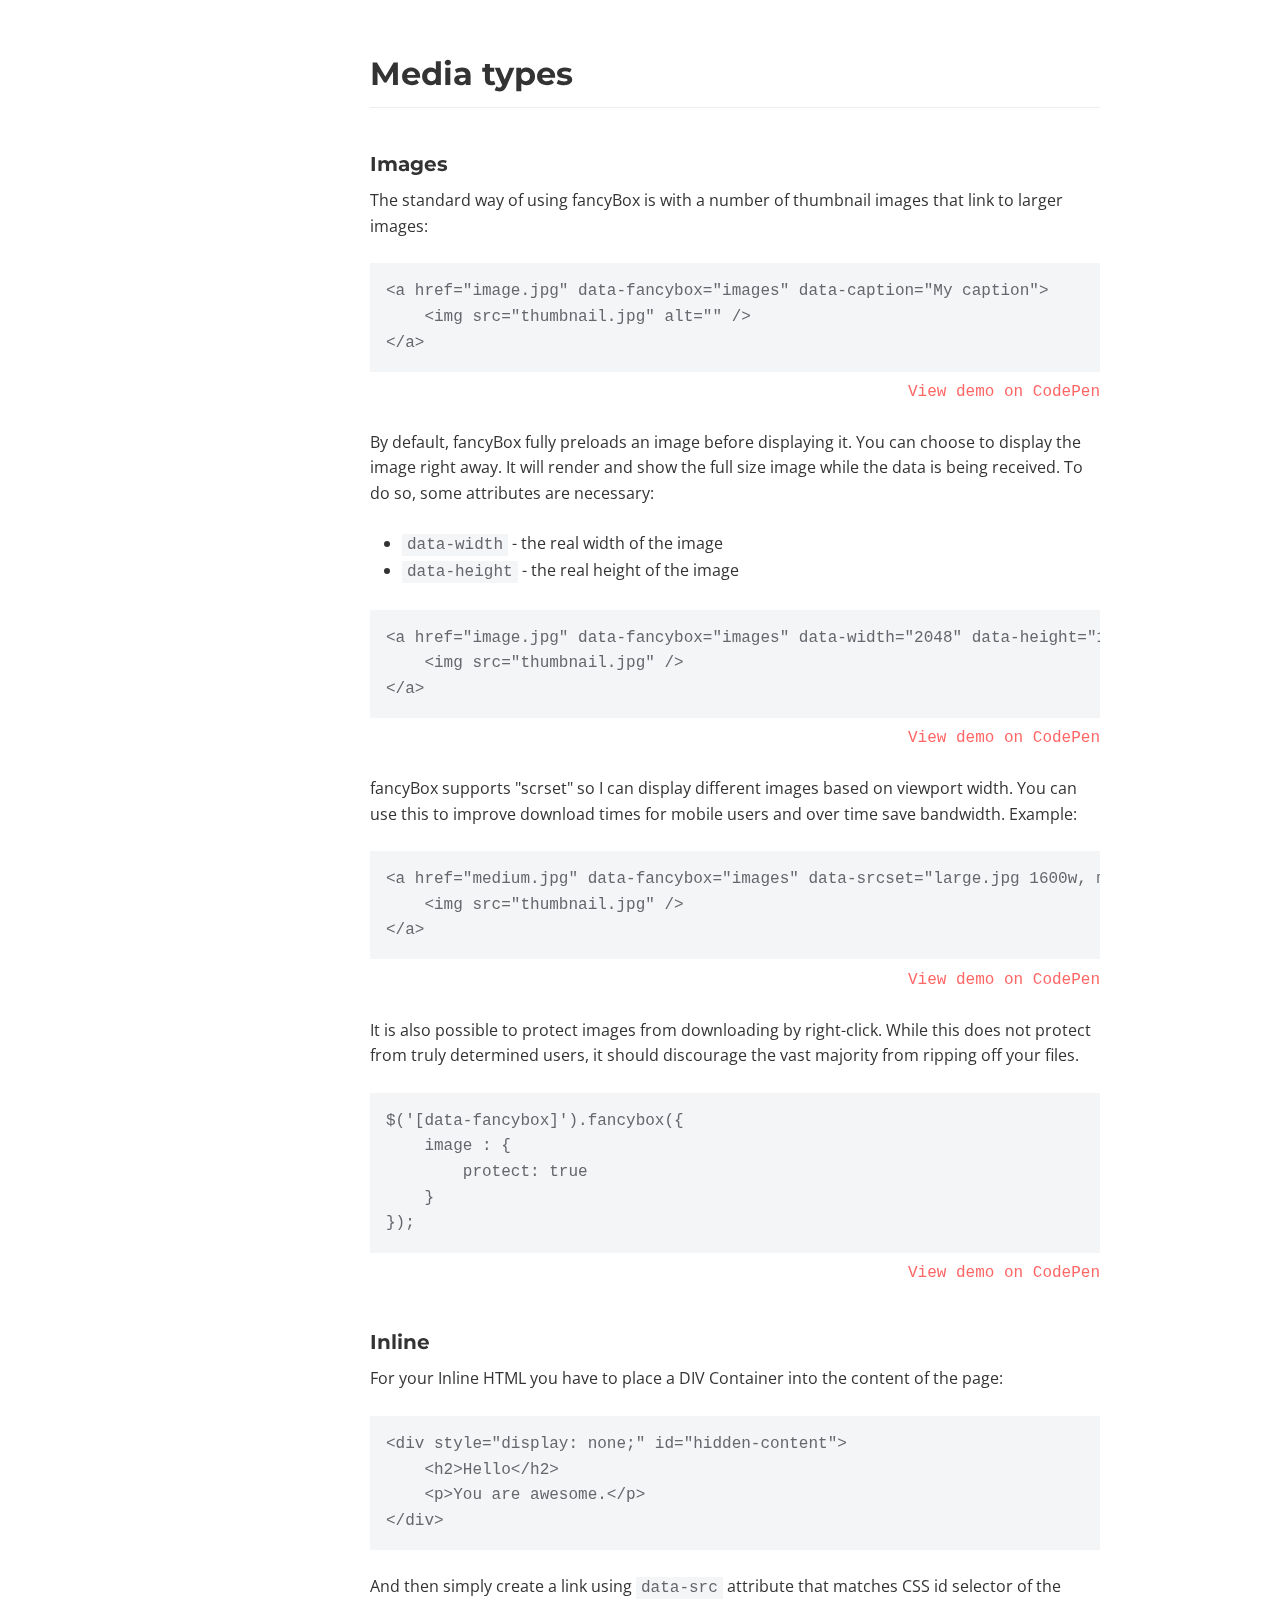
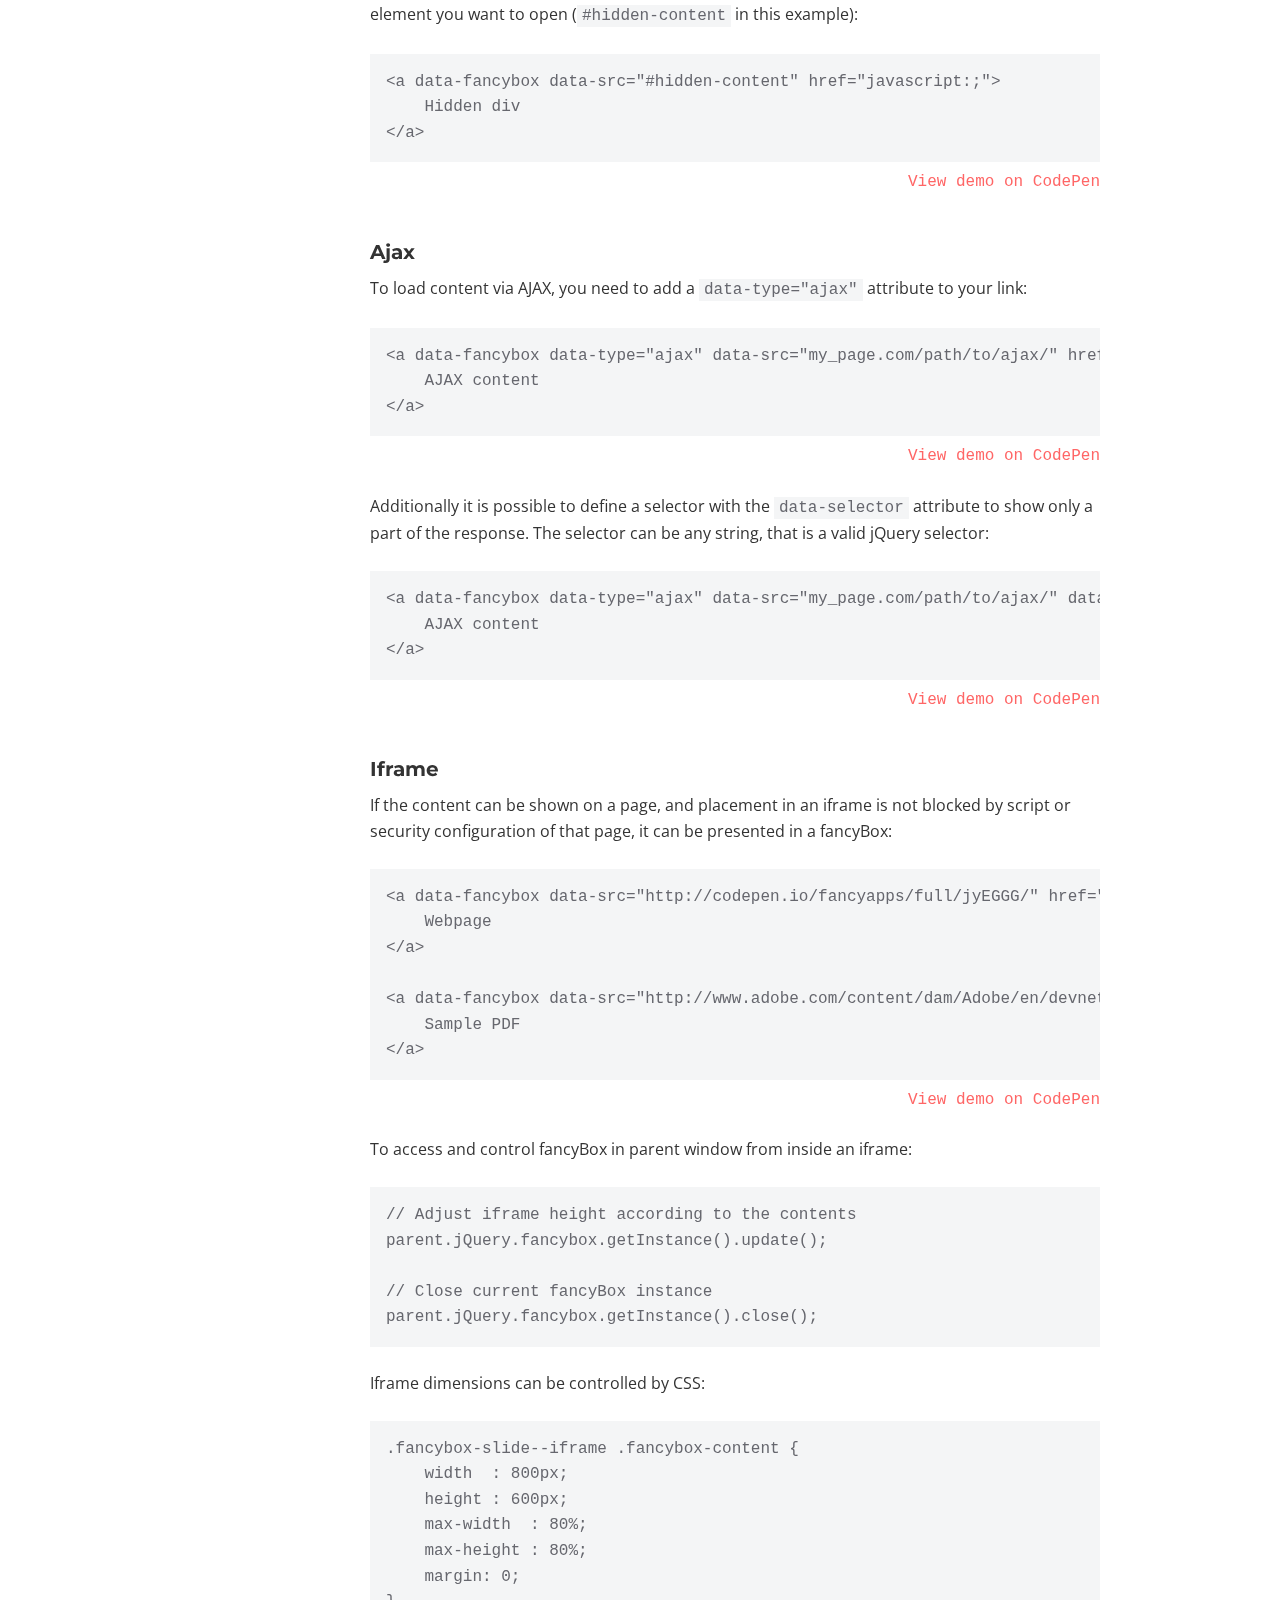
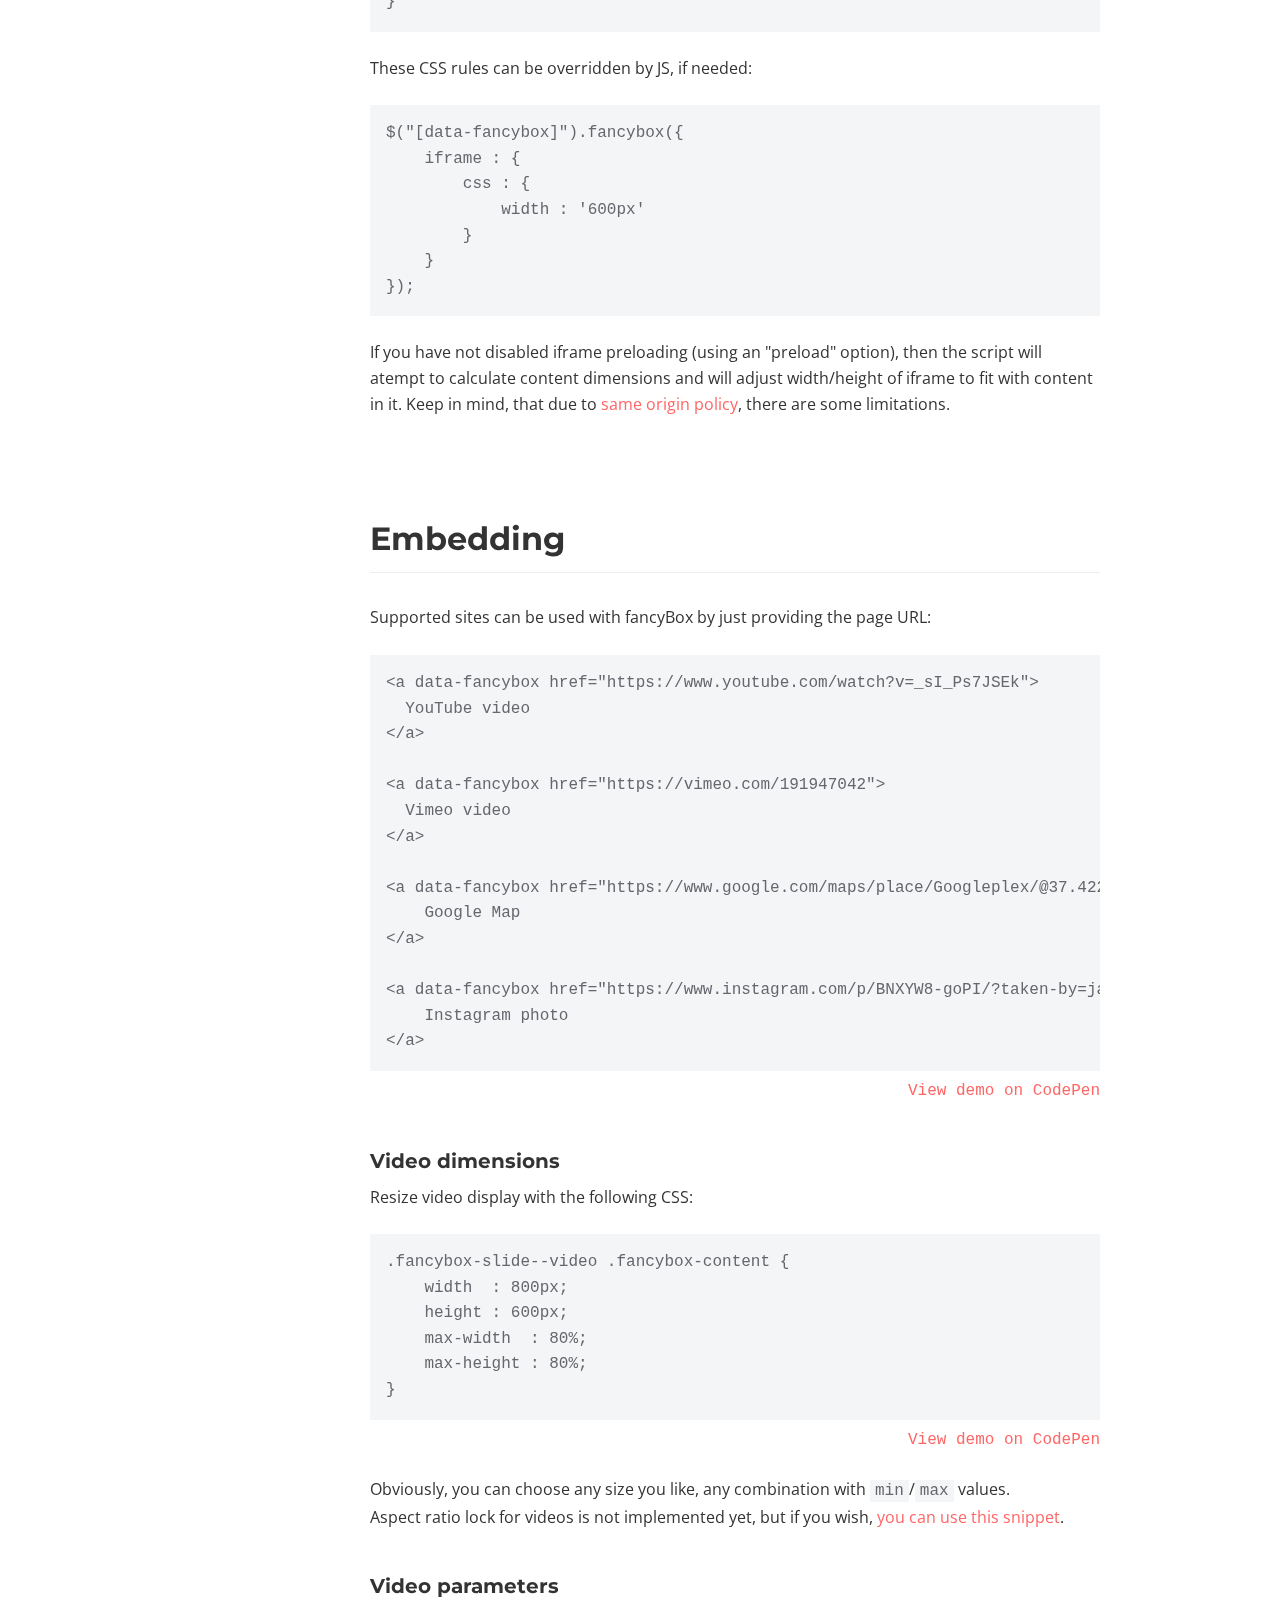
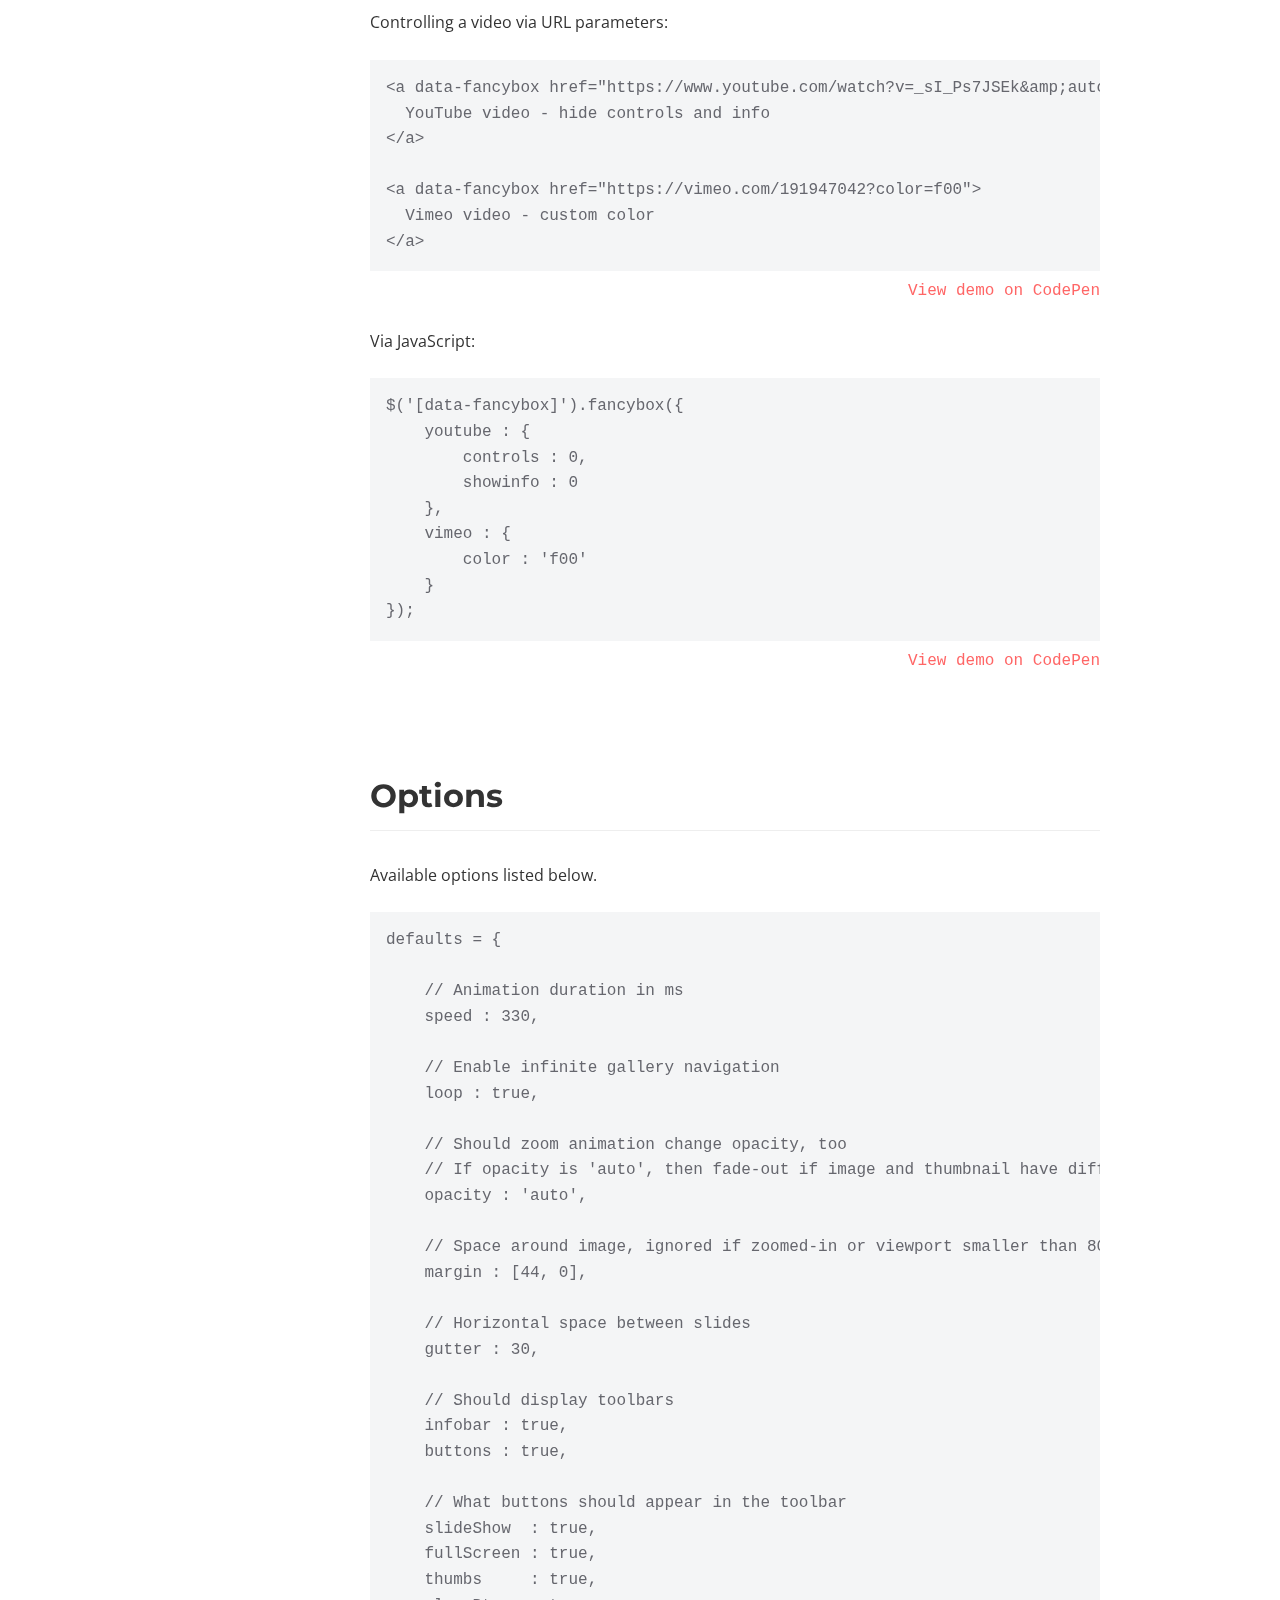
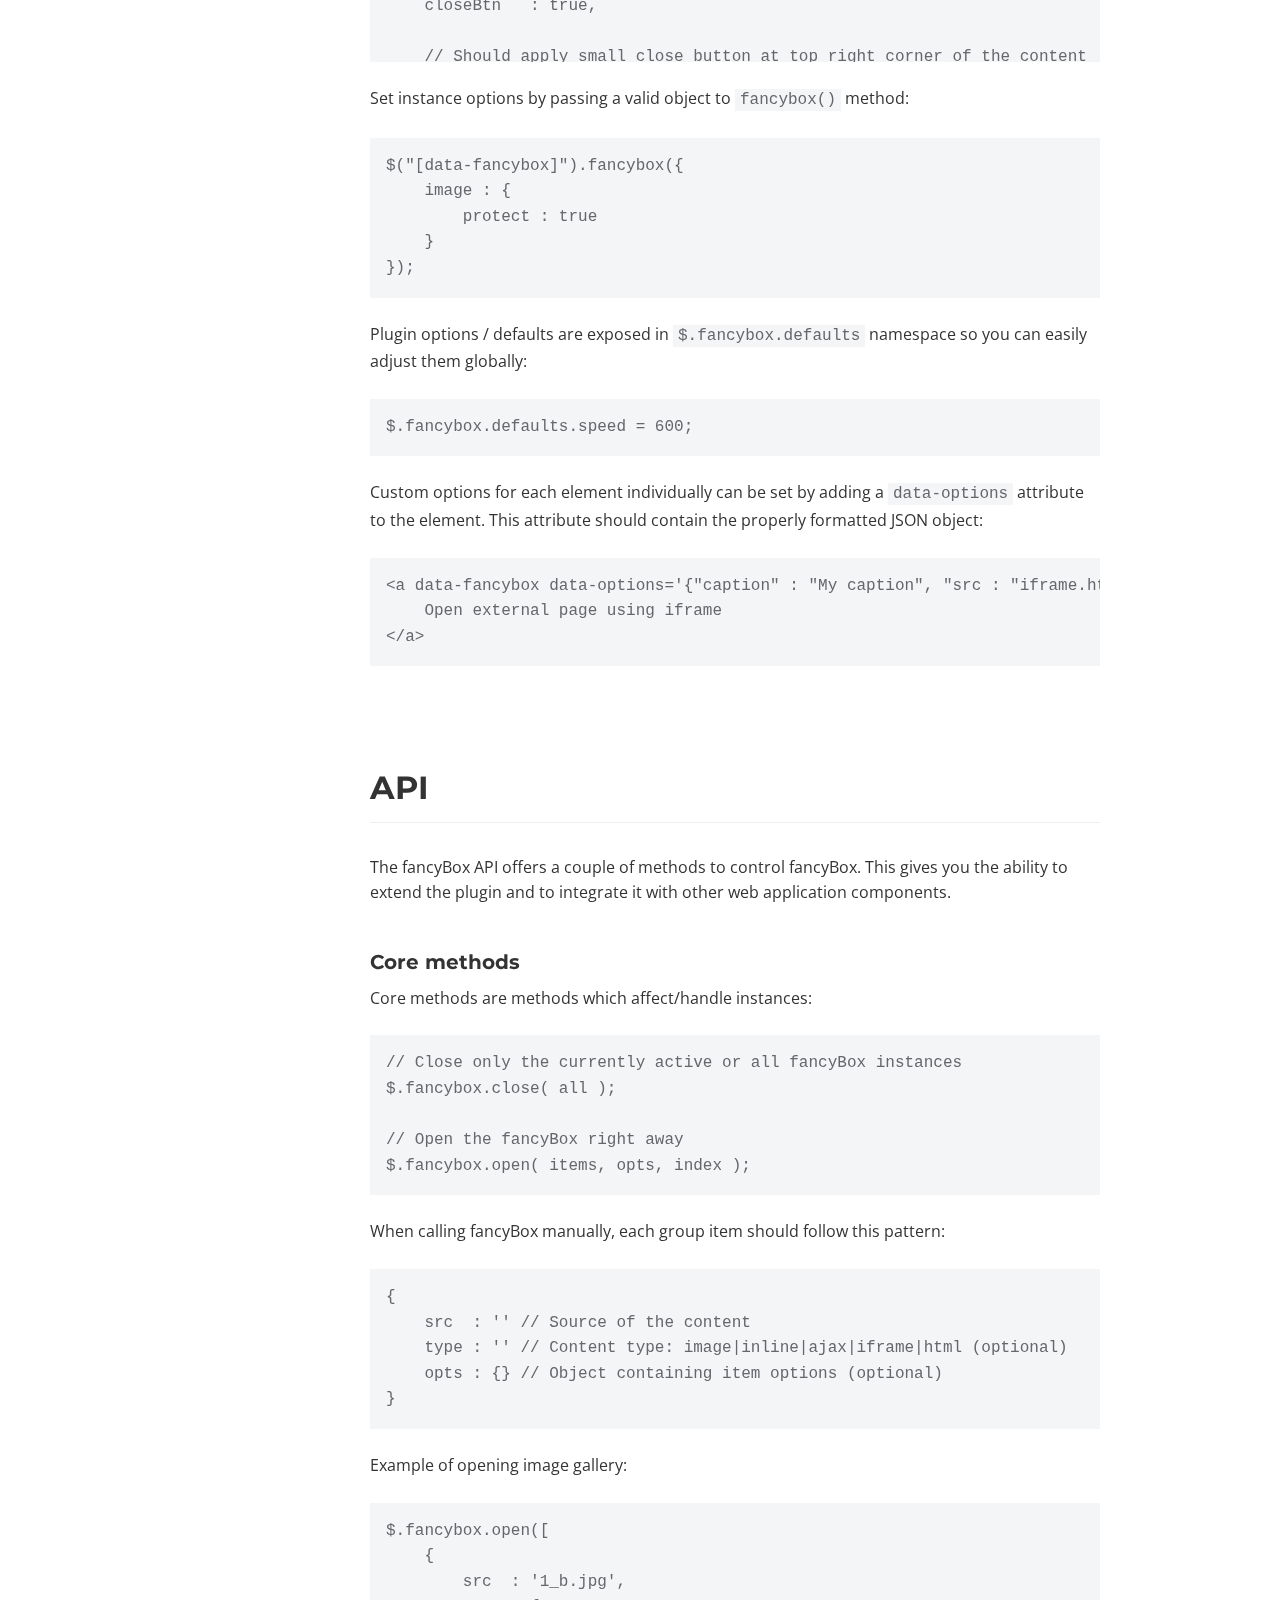
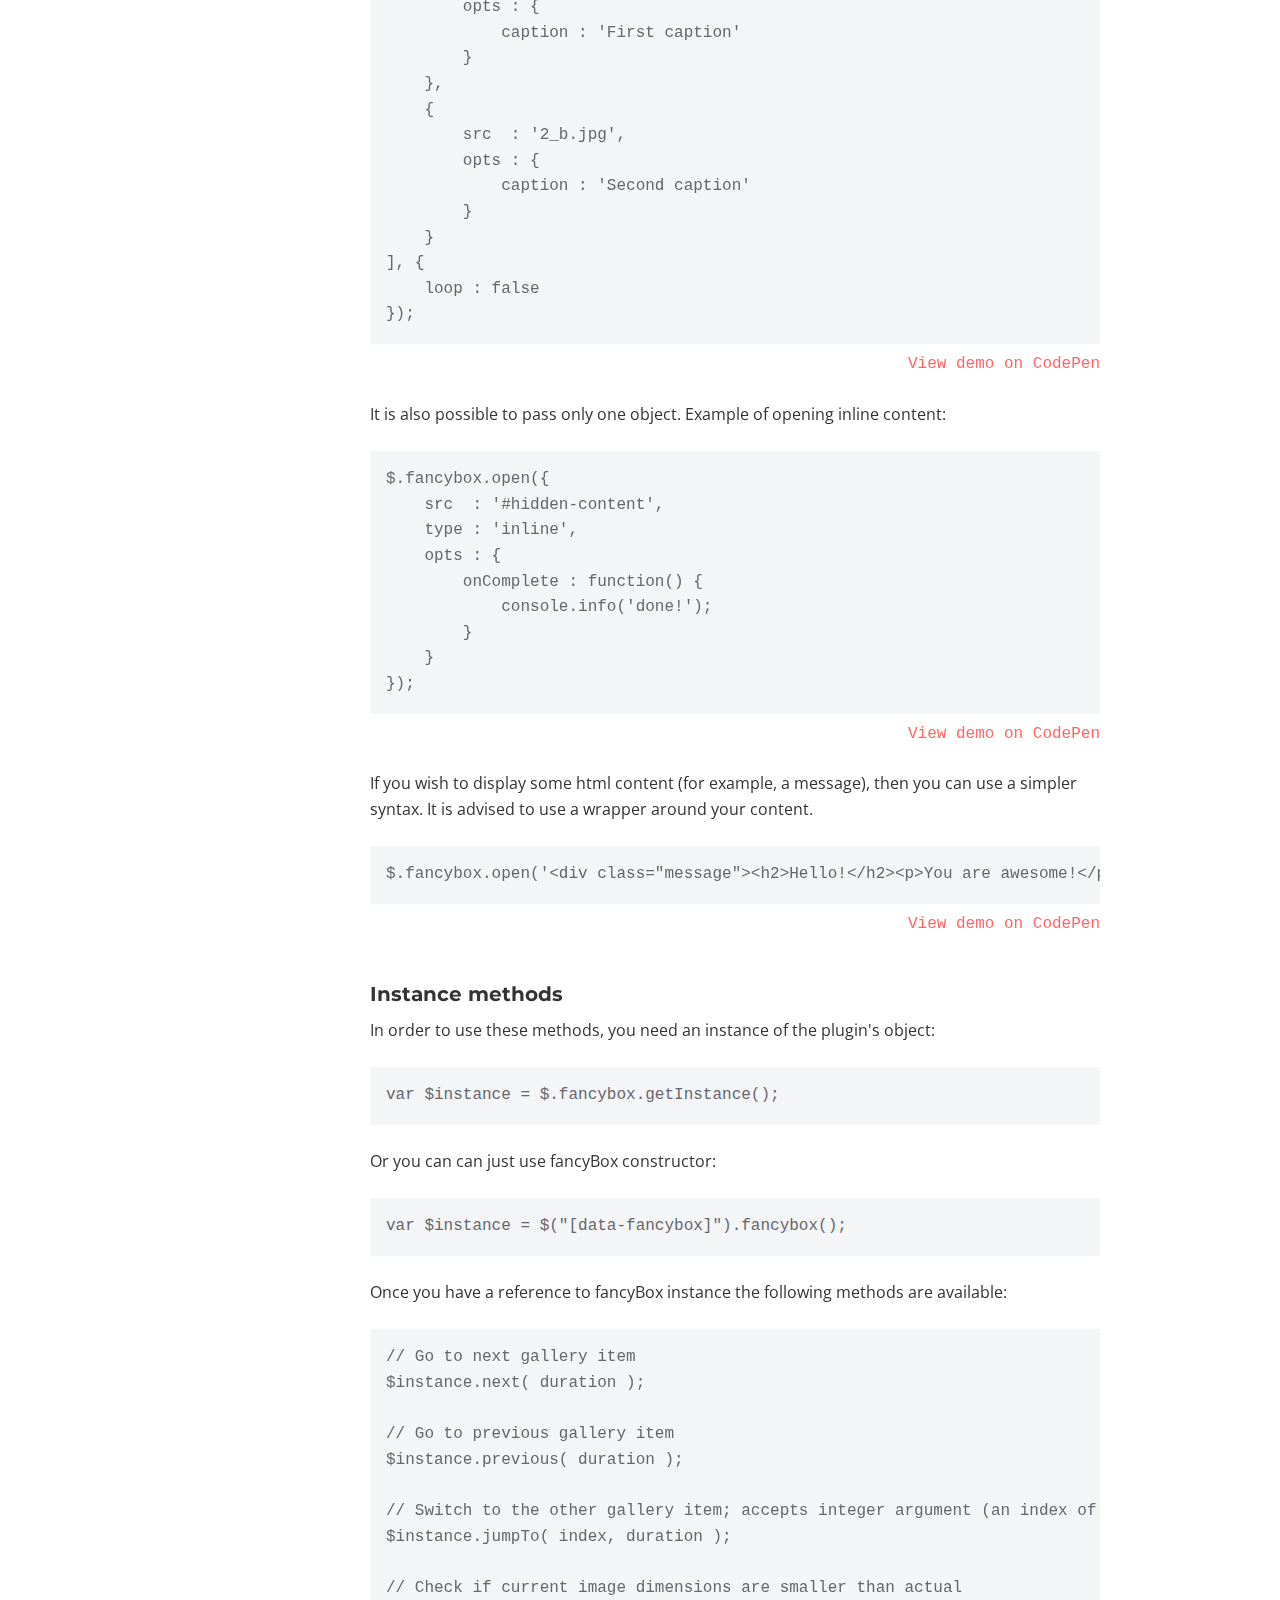
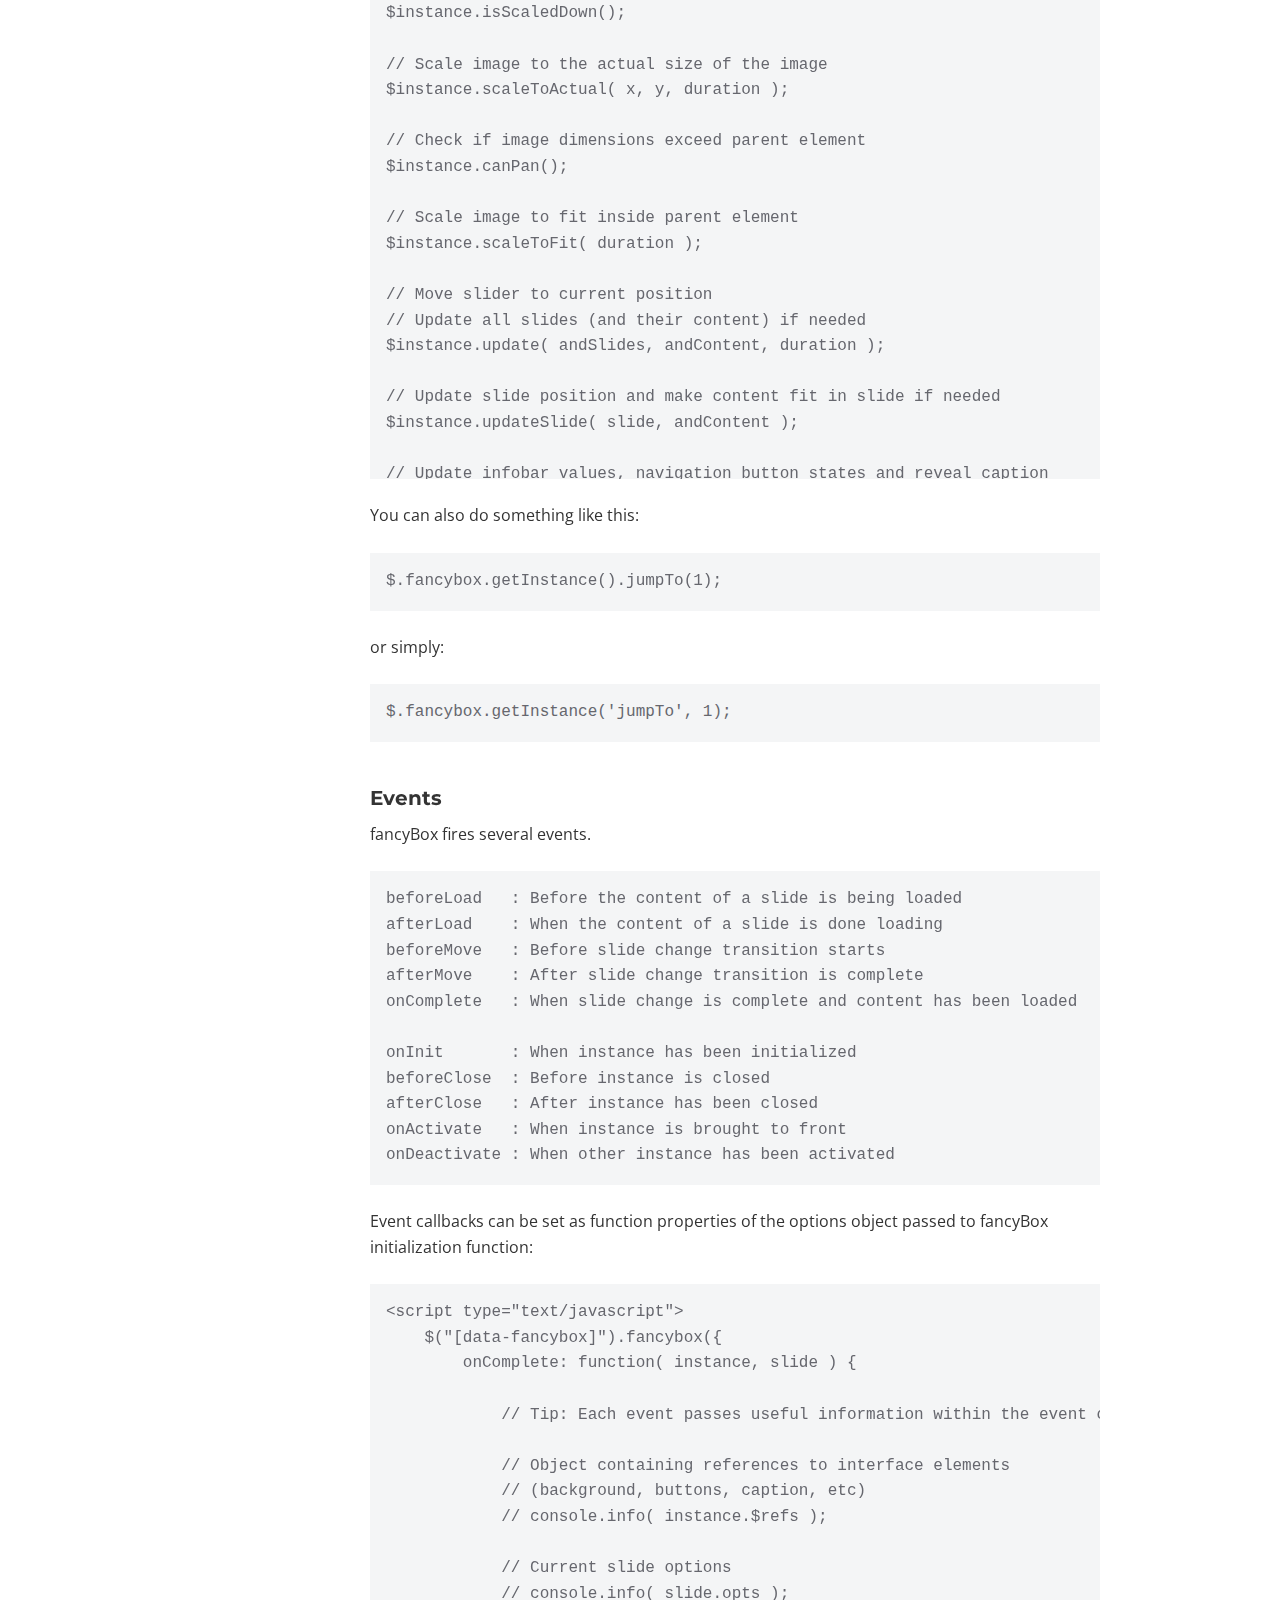
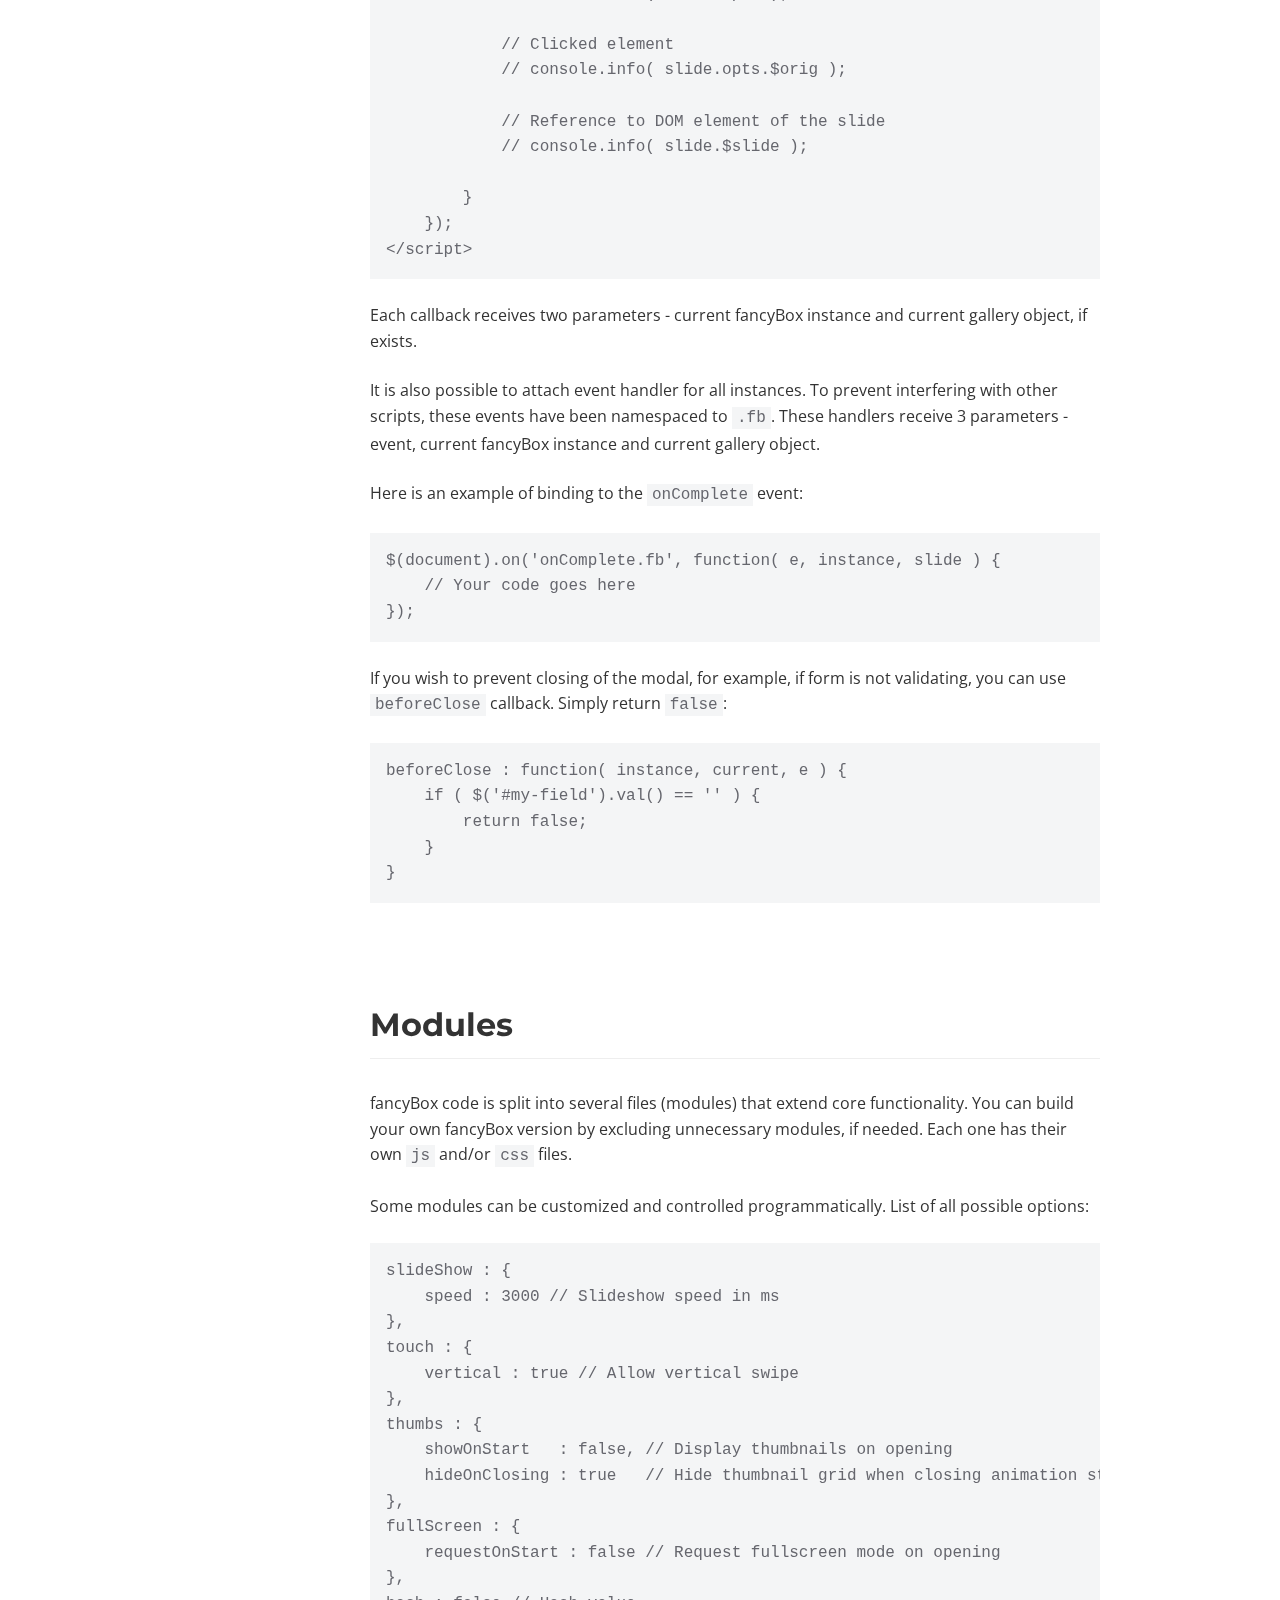
<file: vendor/fancybox/docs/index.html>
<!doctype html>
<html>
<head>
	<title>fancyBox - touch enabled, responsive and fully customizable lightbox script</title>

	<meta name="viewport" content="user-scalable=no, width=device-width, initial-scale=1.0, maximum-scale=1.0">
	<meta content="text/html;charset=utf-8" http-equiv="Content-Type">

	<link href="https://fonts.googleapis.com/css?family=Montserrat:400,700|Open+Sans:400,700" rel="stylesheet" />

	<script src="//code.jquery.com/jquery-3.1.1.min.js"></script>

	<style>
		/* Reset */

		html, body, div, span, applet, object, iframe, h1, h2, h3, h4, h5, h6, p, blockquote, pre, a, abbr, acronym, address, big, cite, code, del, dfn, em, img, ins, kbd, q, s, samp, small, strike, strong, sub, sup, tt, var, b, u, i, center, dl, dt, dd, ol, ul, li, fieldset, form, label, legend, table, caption, tbody, tfoot, thead, tr, th, td, article, aside, canvas, details, embed, figure, figcaption, footer, header, hgroup, menu, nav, output, ruby, section, summary, time, mark, audio, video {
			margin: 0;
			padding: 0;
			border: 0;
			font-size: 100%;
			font: inherit;
			vertical-align: baseline;
		}

		html {
		 	box-sizing: border-box;
		}

		*, *:before, *:after {
		 	box-sizing: inherit;
		}

		article, aside, details, figcaption, figure, footer, header, hgroup, menu, nav, section {
			display: block;
		}

		table {
			border-collapse: collapse;
			border-spacing: 0;
		}

		/* Common styling */

		body {
			-webkit-text-size-adjust: none;
			font-family: 'Open Sans', 'Helvetica Neue', Helvetica, Arial, sans-serif;
			font-size: 16px;
			line-height: 1.6;
			color: #333;
		}

		h1, h2, h3 {
			font-family: 'Montserrat', 'Helvetica Neue', Helvetica, Arial, sans-serif;
			font-weight: 700;
			color: #333;
		}

		a {
			color: #FF6666;
			text-decoration: none;
		}

		a:hover {
			text-decoration: underline;
		}

		a.active {
			font-weight: bold;
		}

		h1, h2, h3 {
		    font-family: 'Montserrat', sans-serif;
		    font-weight: 700;
		    color: #333;
		}

		h1 {
			font-size: 2.5em;
			font-weight: bold;
			letter-spacing: -1px;
		}

		h1 a:hover {
			text-decoration: none;
		}

		h2 {
			margin: 3em 0 1em 0;
			padding-bottom: 0.25em;
			font-size: 2em;
			border-bottom: 1px solid #eee;
		}

		h2:first-of-type {
			margin-top: 0;
		}

		h3 {
			margin-top: 2em;
			font-size: 1.25em;
		}

		b {
			font-weight: 700;
		}

		p {
			margin: 0.5em 0 1.5em 0;
		}

		p:last-child {
			margin-bottom: 0;
		}

		ul {
		    padding-left: 2em;
		    margin: 0.5em 0 1.5em 0;
		}

		pre, code, .demo {
			font-family: Consolas,"Liberation Mono",Courier,monospace;
		}

		pre, code {
			background: #F4F5F6;
			color: #66676E;
		}

		pre {
			padding: 1em;
			margin-bottom: 1.5em;
			overflow: auto;
			max-height: calc(100vh - 150px);
			-moz-tab-size: 4;
			tab-size: 4;
		}

		code {
			padding: 2px 5px;
		}

		pre code {
			padding: 0;
		}

		.demo {
			margin-top: -1em;
			text-align: right;
		}


		/* Layout */

		header {
			position: relative;
			padding: 6em 0 6em 0;
			margin-bottom: 3em;
			background: #FF6666;
			color: #fff;
			text-align: right;
		}

		header:before {
			content: '';
			position: absolute;
			left: 0;
			right: 0;
			top: 100%;
			height: 500px;
			background: #fff;
			-webkit-transform-origin: right;
			    -ms-transform-origin: right;
			       transform-origin: right;
			-webkit-transform: skewY(2deg);
			    -ms-transform: skewY(2deg);
			        transform: skewY(2deg);
		}

		.content {
			position: relative;
			max-width: 1020px;
			margin: 0 auto;
			padding: 0 50px;
		}

		section .content {
			padding-left: 240px;
		}

		footer .content {
			padding: 6em 50px 3em 240px;
		}

		aside {
			position: absolute;
			top: 0;
			left : 50px;
			width: 200px;
		}

		/* Header */

		header h1, header h1 a {
			color: #fff;
		}

		header ul {
			margin: 0;
			padding: 0;
			list-style: none;
		}

		header ul li {
			display: inline-block;
			margin-right: 0.5em;
		}

		header ul li a {
			font-size: 1.125em;
			color: #fff;
		}

		/* Sidebar */

		aside ul {
			position: relative;;
			top: 0;
			list-style: none;
			padding: 1.5em 0;
			margin: 0;
		}

		aside ul ul {
			padding: 0 0 0.5em 1.5em;
			font-size: 90%;
		}

		@media all and (max-width: 800px) {

			aside {
				position: relative;
				left: 0;
			}

			.content {
				padding: 0 25px;
			}

			section .content,
			footer .content {
				padding-left: 25px;
			}

		}

	</style>
</head>
<body>

	<header>
		<div class="content">
			<h1><a href="http://fancyapps.com/fancybox/3/">fancyBox3</a> Documentation</h1>

			<ul>
				<li><a href="http://fancyapps.com/fancybox/3/">Homepage</a></li>
				<li><a href="http://fancyapps.com/fancybox/3/docs/">Documentation</a></li>
				<li><a href="http://fancyapps.com/store/">Store</a></li>
				<li><a href="https://github.com/fancyapps/fancybox">Github</a></li>
			</ul>
		</div>
	</header>

	<section>
		<div class="content">

			<aside>
				<ul class="sticky">
					<li><a href="#setup">Setup</a></li>
					<li><a href="#usage">How to Use</a></li>
					<li>
						<a href="#media_types">Media types</a>

						<ul>
							<li><a href="#images">Images</a></li>
							<li><a href="#inline">Inline</a></li>
							<li><a href="#ajax">Ajax</a></li>
							<li><a href="#iframe">Iframe</a></li>
						</ul>
					</li>
					<li><a href="#embedding">Embedding</a></li>
					<li><a href="#options">Options</a></li>
					<li><a href="#api">Api</a></li>
					<li><a href="#modules">Modules</a></li>
					<li><a href="#faq">FAQ</a></li>
				</ul>
			</aside>

<!--

	Setup
	=====

-->
			<h2 id="setup">Setup</h2>

			<p>
				You can install fancyBox by linking <code>.css</code> and <code>.js</code> to your html file.

				Make sure you also load the jQuery library.
				Below is a basic HTML template to use as an example:
			</p>

			<pre>&lt;!DOCTYPE html&gt;
&lt;html&gt;
&lt;head&gt;
	&lt;meta charset=&quot;utf-8&quot;&gt;
	&lt;title&gt;My page&lt;/title&gt;

	&lt;!-- CSS --&gt;
	&lt;link rel=&quot;stylesheet&quot; type=&quot;text/css&quot; href=&quot;jquery.fancybox.min.css&quot;&gt;
&lt;/head&gt;
&lt;body&gt;

	&lt;!-- Your HTML content goes here --&gt;

	&lt;!-- JS --&gt;
	&lt;script src=&quot;//code.jquery.com/jquery-3.1.1.min.js&quot;&gt;&lt;/script&gt;
	&lt;script src=&quot;jquery.fancybox.min.js&quot;&gt;&lt;/script&gt;
&lt;/body&gt;
&lt;/html&gt;
</pre>

			<p><b>Tips</b>:</p>

			<ul>
				<li>Make sure you add the jQuery library first</li>
				<li>If you already have jQuery on your page, you shouldn't include it second time</li>
				<li>Do not include both fancybox.js and fancybox.min.js files</li>
			</ul>

			<h3>Downloading using Bower</h3>

			<p>
				You can install the latest version of fancyBox with the command:
			</p>


			<pre><code>bower install fancybox</code></pre>

			<p>
				This will install fancyBox to Bower's install directory, the default being <code>bower_components</code>. <br />
				Within <code>bower_components/fancybox/dist/</code> you will find an uncompressed release and a compressed release.
			</p>

			<h3>Using jQuery with a CDN</h3>
			
			<p>
				CDNJS CDN also host compressed and uncompressed versions of fancyBox - <br />
				<a href="https://cdnjs.com/libraries/fancybox/" target="_blank">https://cdnjs.com/libraries/fancybox/</a>

			</p>
<!--

	How To Use
	==========

-->
			<h2 id="usage">How to Use</h2>

			<p>
				There are a few ways you can use fancyBox.
			</p>


			<h3>Initialize with data attributes</h3>

			<p>
				The most basic way to use fancyBox is by adding the <code>data-fancybox</code> attribute to a link.
				A caption can be added using the <code>data-caption</code> attribute. Example:
			</p>

			<pre>&lt;a href="image.jpg" data-fancybox data-caption="My caption"&gt;
	&lt;img src="thumbnail.jpg" alt="" /&gt;
&lt;/a&gt;</pre>

			<p>
				If you have a group of items, you can use the same attribute <code>data-fancybox</code> value for each of them to create a gallery.
				Each group should have a unique value:
			</p>

			<pre>&lt;a href="image_1.jpg" data-fancybox="group" data-caption="Caption #1"&gt;
	&lt;img src="thumbnail_1.jpg" alt="" /&gt;
&lt;/a&gt;

&lt;a href="image_2.jpg" data-fancybox="group" data-caption="Caption #2"&gt;
	&lt;img src="thumbnail_2.jpg" alt="" /&gt;
&lt;/a&gt;
</pre>

			<p>
				<b>Tip</b>:

				fancyBox attempts to automatically detect the type of content based on the given url.

				If it cannot be detected, the type can also be set manually using <code>data-type</code> attribute:

				<pre>&lt;a href="images.php?id=123" data-type="image" data-caption="Caption"&gt;
	Show image
&lt;/a&gt;</pre>
			</p>



			<h3>Initialize with JavaScript</h3>

			<p>
				To bind fancyBox events on any element, select with a jQuery selector and call the <code>fancybox</code> method:
			</p>

			<pre><code>&lt;script type=&quot;text/javascript&quot;&gt;
	$(&quot;[data-fancybox]&quot;).fancybox({
		// Options will go here
	});
&lt;/script&gt;</code></pre>


			<h3>Manual calling of fancyBox</h3>

			<p>
				fancyBox can be activated at any point within Javascript and therefore does not necessarily need a trigger element.

				Example of displaying a simple message:
			</p>

			<pre><code>$.fancybox.open('&lt;div class=&quot;message&quot;&gt;&lt;h2&gt;Hello!&lt;/h2&gt;&lt;p&gt;You are awesome!&lt;/p&gt;&lt;/div&gt;');</code></pre>

			<p>
				See <a href="#api">API section</a> for more information.
			</p>

<!--

	Examples
	=========

-->
			<h2 id="media_types">Media types</h2>


			<h3 id="images">Images</h3>

			<p>
				The standard way of using fancyBox is with a number of thumbnail images that link to larger images:
			</p>

			<pre><code>&lt;a href="image.jpg" data-fancybox="images" data-caption="My caption"&gt;
	&lt;img src="thumbnail.jpg" alt="" /&gt;
&lt;/a&gt;</code></pre>

			<p class="demo">
				<a href="http://codepen.io/fancyapps/pen/jyEGGG/?editors=1000" target="_blank">View demo on CodePen</a>
			</p>

			<p>
				By default, fancyBox fully preloads an image before displaying it.
				You can choose to display the image right away.
				It will render and show the full size image while the data is being received.
				To do so, some attributes are necessary:
			</p>

			<ul>
				<li><code>data-width</code>  - the real width of the image</li>
				<li><code>data-height</code> - the real height of the image</li>
			</ul>

			<pre><code>&lt;a href=&quot;image.jpg&quot; data-fancybox=&quot;images&quot; data-width=&quot;2048&quot; data-height=&quot;1365&quot;&gt;
    &lt;img src=&quot;thumbnail.jpg&quot; /&gt;
&lt;/a&gt;</code></pre>
			<p class="demo">
				<a href="http://codepen.io/fancyapps/pen/wgBrXd?editors=1000" target="_blank">View demo on CodePen</a>
			</p>

			<p>
				fancyBox supports "scrset" so I can display different images based on viewport width. You can use this to improve download times for mobile users and over time save bandwidth.
				Example:
			</p>

			<pre><code>&lt;a href=&quot;medium.jpg&quot; data-fancybox=&quot;images&quot; data-srcset=&quot;large.jpg 1600w, medium.jpg 1200w, small.jpg 640w&quot;&gt;
	&lt;img src=&quot;thumbnail.jpg&quot; /&gt;
&lt;/a&gt;</code></pre>
			<p class="demo">
				<a href="https://codepen.io/fancyapps/pen/bqbpbO?editors=1000" target="_blank">View demo on CodePen</a>
			</p>

			<p>
				It is also possible to protect images from downloading by right-click.
				While this does not protect from truly determined users, it should discourage the vast majority from ripping off your files.
			</p>

			<pre><code>$('[data-fancybox]').fancybox({
	image : {
		protect: true
	}
});</code></pre>
			<p class="demo">
				<a href="http://codepen.io/fancyapps/pen/RKKqLx?editors=1010" target="_blank">View demo on CodePen</a>
			</p>


			<h3 id="inline">Inline</h3>

			<p>
				For your Inline HTML you have to place a DIV Container into the content of the page:
			</p>

			<pre><code>&lt;div style=&quot;display: none;&quot; id=&quot;hidden-content&quot;&gt;
	&lt;h2&gt;Hello&lt;/h2&gt;
	&lt;p&gt;You are awesome.&lt;/p&gt;
&lt;/div&gt;</code></pre>

			<p>
				And then simply create a link using <code>data-src</code> attribute that matches CSS id selector of the element you want to open (<code>#hidden-content</code> in this example):
			</p>

			<pre><code>&lt;a data-fancybox data-src=&quot;#hidden-content&quot; href=&quot;javascript:;&quot;&gt;
	Hidden div
&lt;/a&gt;</code></pre>
			<p class="demo">
				<a href="http://codepen.io/fancyapps/pen/MJYOOd?editors=1000" target="_blank">View demo on CodePen</a>
			</p>

			<h3 id="ajax">Ajax</h3>

			<p>
				To load content via AJAX, you need to add a <code>data-type="ajax"</code> attribute to your link:
			</p>

			<pre><code>&lt;a data-fancybox data-type=&quot;ajax&quot; data-src=&quot;my_page.com/path/to/ajax/&quot; href=&quot;javascript:;&quot;&gt;
	AJAX content
&lt;/a&gt;</code></pre>
			<p class="demo">
				<a href="http://codepen.io/fancyapps/pen/JEoOvK?editors=1100" target="_blank">View demo on CodePen</a>
			</p>

			<p>
				Additionally it is possible to define a selector with the <code>data-selector</code> attribute to show only a part of the response. The selector can be any string, that is a valid jQuery selector:
			</p>

			<pre><code>&lt;a data-fancybox data-type=&quot;ajax&quot; data-src=&quot;my_page.com/path/to/ajax/&quot; data-selector=&quot;#two&quot; href=&quot;javascript:;&quot;&gt;
	AJAX content
&lt;/a&gt;
</code></pre>
			<p class="demo">
				<a href="http://codepen.io/fancyapps/pen/MJwWKz?editors=1100" target="_blank">View demo on CodePen</a>
			</p>

			<h3 id="iframe">Iframe</h3>

			<p>
				If the content can be shown on a page, and placement in an iframe is not blocked by script or security configuration of that page,
				it can be presented in a fancyBox:
			</p>

			<pre><code>&lt;a data-fancybox data-src=&quot;http://codepen.io/fancyapps/full/jyEGGG/&quot; href=&quot;javascript:;&quot;&gt;
	Webpage
&lt;/a&gt;

&lt;a data-fancybox data-src=&quot;http://www.adobe.com/content/dam/Adobe/en/devnet/acrobat/pdfs/pdf_open_parameters.pdf&quot; href=&quot;javascript:;&quot;&gt;
	Sample PDF
&lt;/a&gt;
</code></pre>
			<p class="demo">
				<a href="http://codepen.io/fancyapps/pen/BpymvO?editors=1000" target="_blank">View demo on CodePen</a>
			</p>


			<p>
				To access and control fancyBox in parent window from inside an iframe:
			</p>

			<pre><code>// Adjust iframe height according to the contents
parent.jQuery.fancybox.getInstance().update();

// Close current fancyBox instance
parent.jQuery.fancybox.getInstance().close();</code></pre>


			<p>
				Iframe dimensions can be controlled by CSS:
			</p>

			<pre><code>.fancybox-slide--iframe .fancybox-content {
	width  : 800px;
	height : 600px;
	max-width  : 80%;
	max-height : 80%;
	margin: 0;
}</code></pre>


			<p>
				These CSS rules can be overridden by JS, if needed:
			</p>

			<pre><code>$(&quot;[data-fancybox]&quot;).fancybox({
	iframe : {
		css : {
			width : '600px'
		}
	}
});</code></pre>


			<p>
				If you have not disabled iframe preloading (using an "preload" option), then the script will atempt to
				calculate content dimensions and will adjust width/height of iframe to fit with content in it.
				Keep in mind, that due to <a href="https://en.wikipedia.org/wiki/Same-origin_policy" target="_blank">same origin policy</a>,
				there are some limitations.
			</p>

<!--

	Embedding
	=======

-->
			<h2 id="embedding">Embedding</h2>

			<p>
				Supported sites can be used with fancyBox by just providing the page URL:
			</p>

			<pre><code>&lt;a data-fancybox href="https://www.youtube.com/watch?v=_sI_Ps7JSEk"&gt;
  YouTube video
&lt;/a&gt;

&lt;a data-fancybox href="https://vimeo.com/191947042"&gt;
  Vimeo video
&lt;/a&gt;

&lt;a data-fancybox href=&quot;https://www.google.com/maps/place/Googleplex/@37.4220041,-122.0833494,17z/data=!4m5!3m4!1s0x0:0x6c296c66619367e0!8m2!3d37.4219998!4d-122.0840572&quot;&gt;
	Google Map
&lt;/a&gt;

&lt;a data-fancybox href=&quot;https://www.instagram.com/p/BNXYW8-goPI/?taken-by=jamesrelfdyer&quot; data-caption=&quot;&lt;span title=&amp;quot;Edited&amp;quot;&gt;balloon rides at dawn ✨🎈&lt;br&gt;was such a magical experience floating over napa valley as the golden light hit the hills.&lt;br&gt;&lt;a href=&amp;quot;https://www.instagram.com/jamesrelfdyer/&amp;quot;&gt;@jamesrelfdyer&lt;/a&gt;&lt;/span&gt;&quot;&gt;
	Instagram photo
&lt;/a&gt;</code></pre>
			<p class="demo">
				<a href="http://codepen.io/fancyapps/pen/LxEOwL?editors=1000" target="_blank">View demo on CodePen</a>
			</p>

			<h3>Video dimensions</h3>

			<p>
				Resize video display with the following CSS:
			</p>

			<pre><code>.fancybox-slide--video .fancybox-content {
	width  : 800px;
	height : 600px;
	max-width  : 80%;
	max-height : 80%;
}</code></pre>
			<p class="demo">
				<a href="http://codepen.io/fancyapps/pen/PWZrzw?editors=1100" target="_blank">View demo on CodePen</a>
			</p>

			<p>
				Obviously, you can choose any size you like, any combination with <code>min</code>/<code>max</code> values.
				<br />
				Aspect ratio lock for videos is not implemented yet, but if you wish, <a href="http://codepen.io/fancyapps/pen/dNzaQq?editors=1010" target="_blank">you can use this snippet</a>.
			</p>



			<h3>Video parameters</h3>

			<p>
				Controlling a video via URL parameters:
			</p>

			<pre><code>&lt;a data-fancybox href=&quot;https://www.youtube.com/watch?v=_sI_Ps7JSEk&amp;amp;autoplay=1&amp;amp;rel=0&amp;amp;controls=0&amp;amp;showinfo=0&quot;&gt;
  YouTube video - hide controls and info
&lt;/a&gt;

&lt;a data-fancybox href=&quot;https://vimeo.com/191947042?color=f00&quot;&gt;
  Vimeo video - custom color
&lt;/a&gt;</code></pre>
			<p class="demo">
				<a href="http://codepen.io/fancyapps/pen/mRVNyO?editors=1000" target="_blank">View demo on CodePen</a>
			</p>


			<p>
				Via JavaScript:
			</p>

			<pre><code>$('[data-fancybox]').fancybox({
	youtube : {
		controls : 0,
		showinfo : 0
	},
	vimeo : {
		color : 'f00'
	}
});</code></pre>
			<p class="demo">
				<a href="http://codepen.io/fancyapps/pen/Qdyeyr?editors=1010" target="_blank">View demo on CodePen</a>
			</p>

<!--

	Options
	=======

-->
			<h2 id="options">Options</h2>

			<p>
				Available options listed below.
			</p>

			<pre>defaults = {

	// Animation duration in ms
	speed : 330,

	// Enable infinite gallery navigation
	loop : true,

	// Should zoom animation change opacity, too
	// If opacity is 'auto', then fade-out if image and thumbnail have different aspect ratios
	opacity : 'auto',

	// Space around image, ignored if zoomed-in or viewport smaller than 800px
	margin : [44, 0],

	// Horizontal space between slides
	gutter : 30,

	// Should display toolbars
	infobar : true,
	buttons : true,

	// What buttons should appear in the toolbar
	slideShow  : true,
	fullScreen : true,
	thumbs     : true,
	closeBtn   : true,

	// Should apply small close button at top right corner of the content
	// If 'auto' - will be set for content having type 'html', 'inline' or 'ajax'
	smallBtn : 'auto',

	image : {

		// Wait for images to load before displaying
		// Requires predefined image dimensions
		// If 'auto' - will zoom in thumbnail if 'width' and 'height' attributes are found
		preload : &quot;auto&quot;,

		// Protect an image from downloading by right-click
		protect : false

	},

	ajax : {

		// Object containing settings for ajax request
		settings : {

			// This helps to indicate that request comes from the modal
			// Feel free to change naming
			data : {
				fancybox : true
			}
		}

	},

	iframe : {

		// Iframe template
		tpl : '&lt;iframe id=&quot;fancybox-frame{rnd}&quot; name=&quot;fancybox-frame{rnd}&quot; class=&quot;fancybox-iframe&quot; frameborder=&quot;0&quot; vspace=&quot;0&quot; hspace=&quot;0&quot; webkitAllowFullScreen mozallowfullscreen allowFullScreen allowtransparency=&quot;true&quot; src=&quot;&quot;&gt;&lt;/iframe&gt;',

		// Preload iframe before displaying it
		// This allows to calculate iframe content width and height
		// (note: Due to &quot;Same Origin Policy&quot;, you can't get cross domain data).
		preload : true,

		// Scrolling attribute for iframe tag
		scrolling : 'no',

		// Custom CSS styling for iframe wrapping element
		css : {}

	},

	// Custom CSS class for layout
	baseClass : '',

	// Custom CSS class for slide element
	slideClass : '',

	// Base template for layout
	baseTpl	: '&lt;div class=&quot;fancybox-container&quot; role=&quot;dialog&quot; tabindex=&quot;-1&quot;&gt;' +
			'&lt;div class=&quot;fancybox-bg&quot;&gt;&lt;/div&gt;' +
			'&lt;div class=&quot;fancybox-controls&quot;&gt;' +
				'&lt;div class=&quot;fancybox-infobar&quot;&gt;' +
					'&lt;button data-fancybox-previous class=&quot;fancybox-button fancybox-button--left&quot; title=&quot;Previous&quot;&gt;&lt;/button&gt;' +
					'&lt;div class=&quot;fancybox-infobar__body&quot;&gt;' +
						'&lt;span class=&quot;js-fancybox-index&quot;&gt;&lt;/span&gt;&amp;nbsp;/&amp;nbsp;&lt;span class=&quot;js-fancybox-count&quot;&gt;&lt;/span&gt;' +
					'&lt;/div&gt;' +
					'&lt;button data-fancybox-next class=&quot;fancybox-button fancybox-button--right&quot; title=&quot;Next&quot;&gt;&lt;/button&gt;' +
				'&lt;/div&gt;' +
				'&lt;div class=&quot;fancybox-buttons&quot;&gt;' +
					'&lt;button data-fancybox-close class=&quot;fancybox-button fancybox-button--close&quot; title=&quot;Close (Esc)&quot;&gt;&lt;/button&gt;' +
				'&lt;/div&gt;' +
			'&lt;/div&gt;' +
			'&lt;div class=&quot;fancybox-slider-wrap&quot;&gt;' +
				'&lt;div class=&quot;fancybox-slider&quot;&gt;&lt;/div&gt;' +
			'&lt;/div&gt;' +
			'&lt;div class=&quot;fancybox-caption-wrap&quot;&gt;&lt;div class=&quot;fancybox-caption&quot;&gt;&lt;/div&gt;&lt;/div&gt;' +
		'&lt;/div&gt;',

	// Loading indicator template
	spinnerTpl : '&lt;div class=&quot;fancybox-loading&quot;&gt;&lt;/div&gt;',

	// Error message template
	errorTpl : '&lt;div class=&quot;fancybox-error&quot;&gt;&lt;p&gt;The requested content cannot be loaded. &lt;br /&gt; Please try again later.&lt;p&gt;&lt;/div&gt;',

	// This will be appended to html content, if &quot;smallBtn&quot; option is not set to false
	closeTpl : '&lt;button data-fancybox-close class=&quot;fancybox-close-small&quot;&gt;&lt;/button&gt;',

	// Container is injected into this element
	parentEl : 'body',

	// Enable gestures (tap, zoom, pan and pinch)
	touch : true,

	// Enable keyboard navigation
	keyboard : true,

	// Try to focus on first focusable element after opening
	focus : true,

	// Close when clicked outside of the content
	closeClickOutside : true,

	// Callbacks; See Documentation/API/Events for description and samples
	beforeLoad	 : $.noop,
	afterLoad    : $.noop,
	beforeMove 	 : $.noop,
	afterMove    : $.noop,
	onComplete	 : $.noop,

	onInit       : $.noop,
	beforeClose	 : $.noop,
	afterClose	 : $.noop,
	onActivate   : $.noop,
	onDeactivate : $.noop
}
</pre>


				<p>
					Set instance options by passing a valid object to <code>fancybox()</code> method:
				</p>

				<pre><code>$(&quot;[data-fancybox]&quot;).fancybox({
	image : {
		protect : true
	}
});</code></pre>


				<p>
					Plugin options / defaults are exposed in <code>$.fancybox.defaults</code> namespace so you can easily adjust them globally:

				</p>

				<pre><code>$.fancybox.defaults.speed = 600;</code></pre>

				<p>
					Custom options for each element individually can be set by adding a <code>data-options</code>
					attribute to the element.

					This attribute should contain the properly formatted JSON object:
				</p>

				<pre><code>&lt;a data-fancybox data-options='{&quot;caption&quot; : &quot;My caption&quot;, &quot;src : &quot;iframe.html&quot;}' href=&quot;javascript:;&quot;&gt;
	Open external page using iframe
&lt;/a&gt;</code></pre>



<!--

API
===

-->
				<h2 id="api">API</h2>

				<p>
					The fancyBox API offers a couple of methods to control fancyBox.

					This gives you the ability to extend the plugin and to integrate it with other web application components.
				</p>

				<h3 id="core_methods">Core methods</h3>

				<p>
					Core methods are methods which affect/handle instances:
				</p>


				<pre><code>// Close only the currently active or all fancyBox instances
$.fancybox.close( all );

// Open the fancyBox right away
$.fancybox.open( items, opts, index );
</code></pre>


				<p>
					When calling fancyBox manually, each group item should follow this pattern:
				</p>

				<pre><code>{
	src  : '' // Source of the content
	type : '' // Content type: image|inline|ajax|iframe|html (optional)
	opts : {} // Object containing item options (optional)
}
</code></pre>


				<p>
					Example of opening image gallery:
				</p>

				<pre><code>$.fancybox.open([
	{
		src  : '1_b.jpg',
		opts : {
			caption : 'First caption'
		}
	},
	{
		src  : '2_b.jpg',
		opts : {
			caption : 'Second caption'
		}
	}
], {
	loop : false
});</code></pre>
				<p class="demo">
					<a href="http://codepen.io/fancyapps/pen/wgZXzz?editors=1010" target="_blank">View demo on CodePen</a>
				</p>

				<p>
					It is also possible to pass only one object. Example of opening inline content:
				</p>

				<pre><code>$.fancybox.open({
	src  : '#hidden-content',
	type : 'inline',
	opts : {
		onComplete : function() {
			console.info('done!');
		}
	}
});
</code></pre>
				<p class="demo">
					<a href="http://codepen.io/fancyapps/pen/JEVLgN?editors=1010" target="_blank">View demo on CodePen</a>
				</p>

				<p>
					If you wish to display some html content (for example, a message), then you can use a simpler syntax.
					It is advised to use a wrapper around your content.
				</p>

				<pre><code>$.fancybox.open('&lt;div class=&quot;message&quot;&gt;&lt;h2&gt;Hello!&lt;/h2&gt;&lt;p&gt;You are awesome!&lt;/p&gt;&lt;/div&gt;');</code></pre>
				<p class="demo">
					<a href="http://codepen.io/fancyapps/pen/VPNBaK" target="_blank">View demo on CodePen</a>
				</p>



				<h3 id="instance_methods">Instance methods</h3>

				<p>
					In order to use these methods, you need an instance of the plugin's object:
				</p>

				<pre><code>var $instance = $.fancybox.getInstance();</code></pre>

				<p>
					Or you can can just use fancyBox constructor:
				</p>

				<pre><code>var $instance = $(&quot;[data-fancybox]&quot;).fancybox();</code></pre>

				<p>
					Once you have a reference to fancyBox instance the following methods are available:
				</p>


				<pre><code>// Go to next gallery item
$instance.next( duration );

// Go to previous gallery item
$instance.previous( duration );

// Switch to the other gallery item; accepts integer argument (an index of the desired item)
$instance.jumpTo( index, duration );

// Check if current image dimensions are smaller than actual
$instance.isScaledDown();

// Scale image to the actual size of the image
$instance.scaleToActual( x, y, duration );

// Check if image dimensions exceed parent element
$instance.canPan();

// Scale image to fit inside parent element
$instance.scaleToFit( duration );

// Move slider to current position
// Update all slides (and their content) if needed
$instance.update( andSlides, andContent, duration );

// Update slide position and make content fit in slide if needed
$instance.updateSlide( slide, andContent );

// Update infobar values, navigation button states and reveal caption
$instance.updateControls( force );

// Load custom content into the slide
$instance.setContent( slide, content );

// Try to find and focus on the first focusable element
$instance.focus();

// Activates current instance, brings it to the front
$instance.activate();

// Close instance
$instance.close();
</code></pre>


				<p>
					You can also do something like this:
				</p>

				<pre><code>$.fancybox.getInstance().jumpTo(1);</code></pre>

				<p>
					or simply:
				</p>

				<pre><code>$.fancybox.getInstance('jumpTo', 1);</code></pre>




				<h3 id="events">Events</h3>

				<p>
					fancyBox fires several events.
				</p>

				<pre><code>beforeLoad	 : Before the content of a slide is being loaded
afterLoad    : When the content of a slide is done loading
beforeMove 	 : Before slide change transition starts
afterMove    : After slide change transition is complete
onComplete	 : When slide change is complete and content has been loaded

onInit	 	 : When instance has been initialized
beforeClose	 : Before instance is closed
afterClose	 : After instance has been closed
onActivate   : When instance is brought to front
onDeactivate : When other instance has been activated
</code></pre>


				<p>
					Event callbacks can be set as function properties of the options object passed to fancyBox initialization function:
				</p>

				<pre><code>&lt;script type=&quot;text/javascript&quot;&gt;
	$(&quot;[data-fancybox]&quot;).fancybox({
		onComplete: function( instance, slide ) {

			// Tip: Each event passes useful information within the event object:

			// Object containing references to interface elements
			// (background, buttons, caption, etc)
			// console.info( instance.$refs );

			// Current slide options
			// console.info( slide.opts );

			// Clicked element
			// console.info( slide.opts.$orig );

			// Reference to DOM element of the slide
			// console.info( slide.$slide );

		}
	});
&lt;/script&gt;</code></pre>

				<p>
					Each callback receives two parameters - current fancyBox instance and current gallery object, if exists.
				</p>

				<p>
					It is also possible to attach event handler for all instances.
					To prevent interfering with other scripts, these events have been namespaced to <code>.fb</code>.
					These handlers receive 3 parameters - event, current fancyBox instance and current gallery object.
				</p>
				<p>
					Here is an example of binding to the <code>onComplete</code> event:
				</p>

				<pre><code>$(document).on('onComplete.fb', function( e, instance, slide ) {
	// Your code goes here
});</code></pre>


				<p>
					If you wish to prevent closing of the modal, for example, if form is not validating, you can use <code>beforeClose</code>
					callback. Simply return <code>false</code>:
				</p>

				<pre><code>beforeClose : function( instance, current, e ) {
	if ( $('#my-field').val() == '' ) {
		return false;
	}
}
</code></pre>

				<h2 id="modules">Modules</h2>

				<p>
					fancyBox code is split into several files (modules) that extend core functionality.
					You can build your own fancyBox version by excluding unnecessary modules, if needed.
					Each one has their own <code>js</code> and/or <code>css</code> files.
				</p>

				<p>
					Some modules can be customized and controlled programmatically.
					List of all possible options:
				</p>

				<pre><code>slideShow : {
	speed : 3000 // Slideshow speed in ms
},
touch : {
	vertical : true // Allow vertical swipe
},
thumbs : {
	showOnStart   : false, // Display thumbnails on opening
	hideOnClosing : true   // Hide thumbnail grid when closing animation starts
},
fullScreen : {
	requestOnStart : false // Request fullscreen mode on opening
},
hash : false // Hash value</code></pre>

				<p>
					Example (show thumbnails on start):
				</p>

				<pre><code>$('[data-fancybox="images"]').fancybox({
	thumbs : {
		showOnStart : true
	}
})</code></pre>
				<p class="demo">
					<a href="https://codepen.io/fancyapps/pen/RKKVVa?editors=1010" target="_blank">View demo on CodePen</a>
				</p>

				<p>
					If you would inspect fancyBox instance object, you would find keys that names ar captialized - these are references for each module object.
					Also, you would notice that fancyBox uses common naming convention to prefix jQuery objects with <code>$</code>.
				</p>

				<p>
					This is how you, for example, can access thumbnail grid element:
				</p>

				<pre><code>$.fancybox.getInstance().Thumbs.$grid</code></pre>

				<p>
					This example shows how to call method that toggles thumbnails:
				</p>

				<pre><code>$.fancybox.getInstance().Thumbs.toggle();</code></pre>

				<p>
					List of available methods:
				</p>

				<pre><code>Thumbs.focus()
Thumbs.close();
Thumbs.update();
Thumbs.hide();
Thumbs.show();
Thumbs.toggle();

FullScreen.request( elem );
FullScreen.exit();
FullScreen.toggle( elem );
FullScreen.isFullscreen();
FullScreen.enabled();

SlideShow.start();
SlideShow.stop();
SlideShow.toggle();
</code></pre>

				<p>
					If you wish to disable hash module, use this snippet (after including JS file):
				</p>

				<pre><code>$.fancybox.defaults.hash = false;</code></pre>

<!--

FAQ
===

-->
				<h2 id="faq">FAQ</h2>

				<h3>Opening/closing causes fixed element to jump</h3>

				<p>
					Simply add <code>compensate-for-scrollbar</code> CSS class to your fixed positioned elements.
					Example of using Bootstrap navbar component:
				</p>

				<pre><code>&lt;nav class=&quot;navbar navbar-inverse navbar-fixed-top compensate-for-scrollbar&quot;&gt;
	&lt;div class=&quot;container&quot;&gt;
		..
	&lt;/div&gt;
&lt;/nav&gt;</code></pre>

				<p>
					The script measures width of the scrollbar and creates <code>compensate-for-scrollbar</code> CSS class
					that uses this value for <code>margin-right</code> property.
					Therefore, if your element has <code>width:100%</code>, you should positon it using <code>left</code> and <code>right</code> properties instead. Example:
				</p>

				<pre><code>.navbar {
	position: fixed;
	top: 0;
	left: 0;
	right: 0;
}</code></pre>

				<h3>How to customize caption</h3>

				<p>
					You can use <code>caption</code> option that accepts a function and is called for each group element. Example of appending image download link:
				</p>

				<pre><code>$( '[data-fancybox]' ).fancybox({
	caption : function( instance, item ) {
		var caption, link;

		if ( item.type === 'image' ) {
			caption = $(this).data('caption');
			link    = '&lt;a href=&quot;' + item.src + '&quot;&gt;Download image&lt;/a&gt;';

			return (caption ? caption + '&lt;br /&gt;' : '') + link;
		}
	}
});</code></pre>
				<p class="demo">
					<a href="http://codepen.io/fancyapps/pen/ygeYGx?editors=1010" target="_blank">View demo on CodePen</a>
				</p>


				<p>
					Inside <code>caption</code> method, <code>this</code> refers to the clicked element. Example of using different source for caption:
				</p>

				<pre><code>$( '[data-fancybox]' ).fancybox({
	caption : function( instance, item ) {
		return $(this).find('figcaption').html();
	}
});</code></pre>
				<p class="demo">
					<a href="https://codepen.io/fancyapps/pen/bgEQXo?editors=1010" target="_blank">View demo on CodePen</a>
				</p>


				<h3>How to create custom button in the toolbar</h3>

				<p>
					Example of using callback to access toolbar element and append custom button:
				</p>

				<pre><code>$( '[data-fancybox]' ).fancybox({
	onInit : function( instance ) {
		instance.$refs.downloadButton = $('&lt;a class=&quot;fancybox-button fancybox-download&quot;&gt;&lt;/a&gt;')
			.appendTo( instance.$refs.buttons );
	},
	beforeMove: function( instance, current ) {
		instance.$refs.downloadButton.attr('href', current.src);
	}
});

</code></pre>

				<p class="demo">
					<a href="http://codepen.io/fancyapps/pen/dNGapJ" target="_blank">View demo on CodePen</a>
				</p>

				<h3>How to reposition thumbnail grid</h3>

				<p>
					There is currenty no JS option to change thumbnail grid position.
					But fancyBox is designed so that you can use CSS to change position or dimension for each block
					(e.g., content area, caption or thumbnail grid).
					This gives you freedom to completely change the look and feel of the modal window, if needed.
					<a href="http://codepen.io/fancyapps/pen/vgRajd" target="_blank">View demo on CodePen</a>
				</p>

			</div>


		</div>
	</section>

	<footer>
		<div class="content">
			<p>
				<a href="javascript:;" onClick="javascript:$('html, body').animate({ scrollTop: 0 }, 0);return false;">Back to Top</a>
			</p>
		</div>
	</footer>
	<script>

		/* Sticky nvigation */

		var sticky = {
			$sticky      : $( '.sticky' ),
			offsets      : [],
			targets      : [],
			stickyTop    : null,

			set : function() {
				var self = this;

				self.offsets = [];
				self.targets = [];

				// Get current top position of sticky element

				self.stickyTop = self.$sticky.css( 'position', 'relative' ).offset().top;

				// Cache all targets and their top positions

				self.$sticky.find( 'a' ).map(function () {
					var $el		= $( this ),
						href	= $el.data('target') || $el.attr( 'href' ),
						$href	= /^#./.test(href) && $( href );

					return $href && $href.length && $href.is( ':visible' ) ? [ [ Math.floor( $href.offset().top - parseInt( $href.css('margin-top') ) ), href ] ] : null;
				})
				.sort(function (a, b) { return a[0] - b[0] })
				.each(function () {
					self.offsets.push( this[ 0 ] );
					self.targets.push( this[ 1 ] );
				});

			},

			update : function() {
				var self = this;

				var windowTop       = Math.floor( $(window).scrollTop() );
				var $stickyLinks    = self.$sticky.find( 'a' ).removeClass( 'active' );
				var stickyPosition  = 'fixed';
				var currentIndex    = 0;

				// Toggle fixed position depending on visibility

				if ( $(window).width() < 800 || self.stickyTop > windowTop ) {
					stickyPosition = 'relative';

				} else {

					for ( var i = self.offsets.length; i--; ) {
						if ( windowTop >= self.offsets[ i ] && ( self.offsets[ i + 1 ] === undefined || windowTop <= self.offsets[ i + 1 ]) ) {
							currentIndex = i;

							break;
						}
					}

				}

				self.$sticky.css( 'position', stickyPosition );

				$stickyLinks.eq( currentIndex ).addClass( 'active' );

			},

			init : function() {
				var self = this;

				$(window).on('resize', function() {

					self.set();

					self.update();

				});

				$(window).on('scroll', function() {

					self.update();

				});

				self.set();

				self.update();

			}
		}

		sticky.init();

	</script>
</body>
</html>
</file>
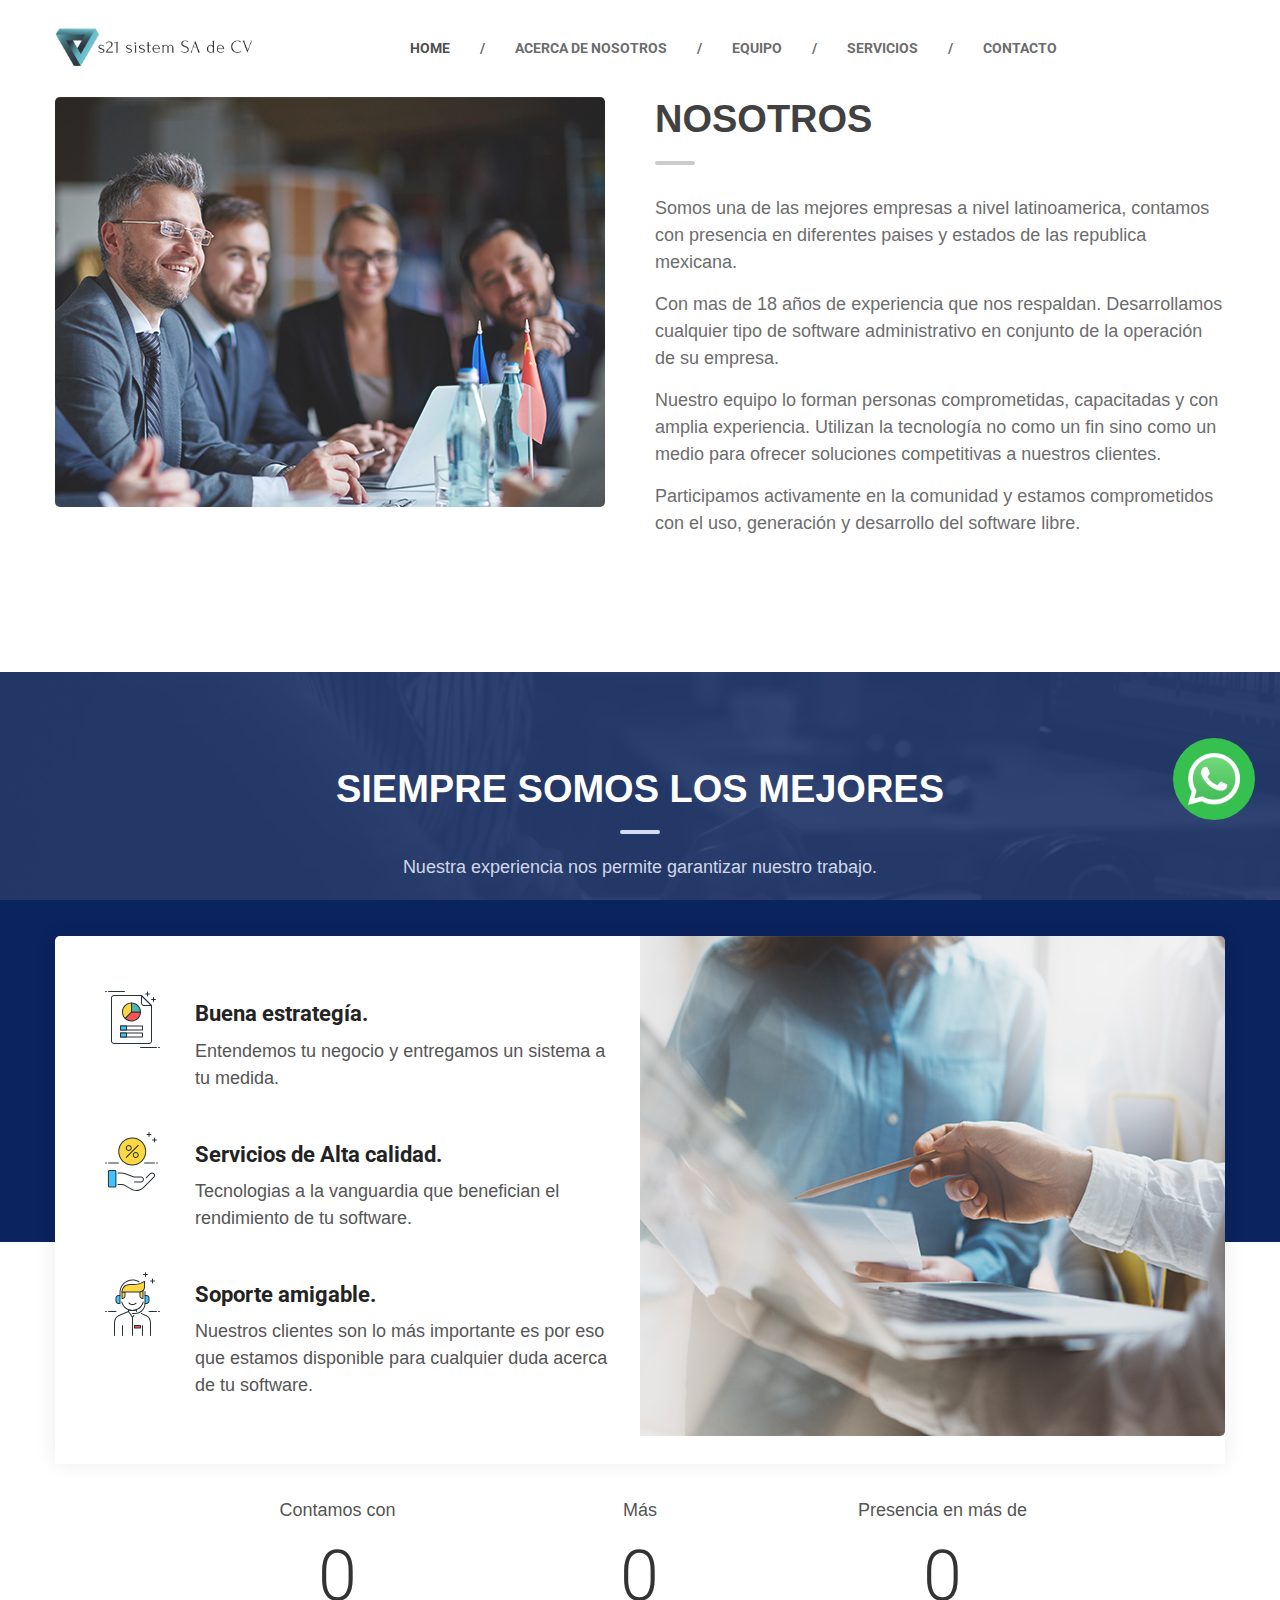
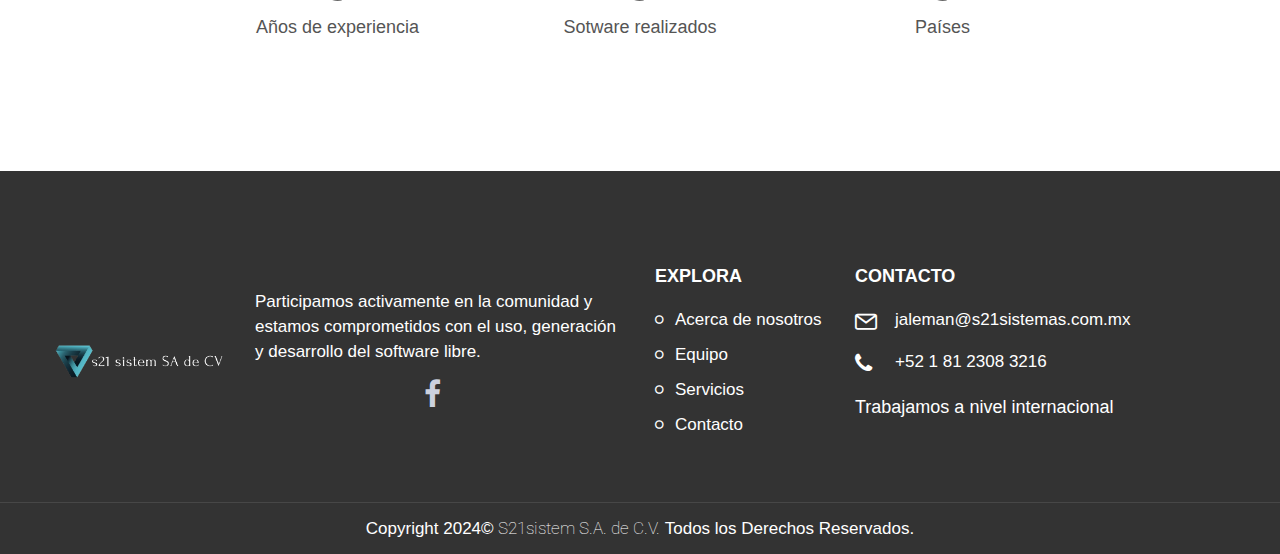
<file: about.html>
<!DOCTYPE html>
<html lang="en">
	<head>
		<meta charset="UTF-8">
		<title>S21 System</title>
		<!-- For IE -->
		<meta http-equiv="X-UA-Compatible" content="IE=edge">
		<!-- For Resposive Device -->
		<meta name="viewport" content="width=device-width, initial-scale=1, shrink-to-fit=no">
		<!-- For Window Tab Color -->
		<!-- Chrome, Firefox OS and Opera -->
		<meta name="theme-color" content="#061948">
		<!-- Windows Phone -->
		<meta name="msapplication-navbutton-color" content="#061948">
		<!-- iOS Safari -->
		<meta name="apple-mobile-web-app-status-bar-style" content="#061948">
		<!-- Favicon -->
		<link rel="icon" type="image/png" sizes="56x56" href="images/fav-icon/favicon.ico">
		<!-- Main style sheet -->
		<link rel="stylesheet" type="text/css" href="css/style.css">
		<!-- responsive style sheet -->
		<link rel="stylesheet" type="text/css" href="css/responsive.css">

		<!-- Fix Internet Explorer ______________________________________-->
		<!--[if lt IE 9]>
			<script src="http://html5shiv.googlecode.com/svn/trunk/html5.js"></script>
			<script src="vendor/html5shiv.js"></script>
			<script src="vendor/respond.js"></script>
		<![endif]-->	
	</head>

	<body>
		<div class="main-page-wrapper">

			<!-- ===================================================
				Loading Transition
			==================================================== -->
			<div id="loader-wrapper">
				<div id="loader"></div>
			</div>

			

			<!-- 
			=============================================
				Theme Header One
			============================================== 
			-->

			<header class="header-two">
			

				<div class="theme-menu-wrapper">
					<div class="container">
						<div class="bg-wrapper clearfix">
							<div class="logo float-left"><a href="index.html"><img class="logmer" src="images/logo/s21-name.png" alt=""  style="height: auto; width: 200px;"></a></div>
							<!-- ============== Menu Warpper ================ -->
							<div class="menu-wrapper float-left">
								<nav id="mega-menu-holder" class="clearfix">
									<ul class="clearfix">
										<li class="active"><a href="index.html">Home</a></li>
										<li><a href="about.html">Acerca de nosotros</a></li>
										<li><a href="team.html">Equipo</a></li>
										<li><a href="service.html">Servicios</a></li>
										<li><a href="contact.html">Contacto</a></li>
									</ul>
								</nav> <!-- /#mega-menu-holder -->
							</div> <!-- /.menu-wrapper -->
							<div class="right-widget float-right">
								
							</div> <!-- /.right-widget -->
						</div> <!-- /.bg-wrapper -->
					</div> <!-- /.container -->
				</div> <!-- /.theme-menu-wrapper -->
			</header>  <!-- /.header-one -->

			<!-- Button whastapp -->
			<nav role="button" class="layout_whatsapp">
				<a class="layout_whatsapp__button" href="https://api.whatsapp.com/send?phone=5218123083216TELEFONO&text=Hola%20quiero%20cotizar" target="_blank">
					<img src='./images/whatsapp-icon-logo-6E793ACECD-seeklogo.com.webp' alt='whastapp'  width="100%" height="100%"/>
				</a>
			</nav>

			<!-- 
			=============================================
				About Company Stye Two
			============================================== 
			-->
			<div class="about-compnay-two no-bg section-spacing">
				<div class="overlay">
					<div class="container">
						<div class="row">
							<div class="col-lg-6 col-12 text order-lg-last">
								<div class="theme-title-one">
									<h2>Nosotros</h2>
								</div> <!-- /.theme-title-one -->
								<p>Somos una de las mejores empresas a nivel latinoamerica, contamos con presencia en diferentes paises y estados de las republica mexicana.</p>
								<p>Con mas de 18 años de experiencia que nos respaldan. Desarrollamos cualquier tipo de software administrativo en conjunto de la operación de su empresa. </p>
								<p>Nuestro equipo lo forman personas comprometidas, capacitadas y con amplia experiencia. Utilizan la tecnología no como un fin sino como un medio para ofrecer soluciones competitivas a nuestros clientes.</p>
								<p>Participamos activamente en la comunidad y estamos comprometidos con el uso, generación y desarrollo del software libre.</p>
							</div> <!-- /.col- -->
							<div class="col-lg-6 col-12 order-lg-first">
								<img src="images/about/1.jpg" alt="" class="left-img">
							</div>
						</div> <!-- /.row -->
					</div> <!-- /.container -->
				</div> <!-- /.overlay -->
			</div> <!-- /.about-compnay-two -->


			<!--
			=====================================================
				Why We Best
			=====================================================
			-->
			<div class="why-we-best">
				<div class="overlay">
					<div class="container">
						<div class="theme-title-one">
							<h2>SIEMPRE SOMOS LOS MEJORES</h2>
							<p>Nuestra experiencia nos permite garantizar nuestro trabajo.</p>
						</div> <!-- /.theme-title-one -->

						<div class="wrapper row no-gutters">
							<div class="col-lg-6 col-12 order-lg-last"><div class="img-box"></div></div>
							<div class="col-lg-6 col-12 order-lg-first">
								<ul class="best-list-item">
									<li>
										<img src="images/icon/data-report.svg" class="icon">
										<h5><a href="#">Buena estrategía.</a></h5>
										<p>Entendemos tu negocio y entregamos un sistema a tu medida.</p>
									</li>
									<li>
										<img src="images/icon/commissions.svg" class="icon">
										<h5><a href="#">Servicios de Alta calidad.</a></h5>
										<p>Tecnologias a la vanguardia que benefician el rendimiento de tu software.</p>
									</li>
									<li>
										<img src="images/icon/customer-service.svg" class="icon">
										<h5><a href="#">Soporte amigable.</a></h5>
										<p>Nuestros clientes son lo más importante es por eso que estamos disponible para cualquier duda acerca de tu software.</p>
									</li>
								</ul>
							</div> <!-- /.col- -->
						</div> <!-- /.wrapper -->
					</div> <!-- /.container -->
				</div> <!-- /.overlay -->
			</div> <!-- /.why-we-best -->


			<!--
			=====================================================
				Theme Counter
			=====================================================
			-->
			<div class="theme-counter-two section-spacing">
				<div class="container">
					<div class="clearfix">
						<div class="cunter-wrapper">
							<div class="row">
								<div class="col-md-4 col-8">
									<div class="single-counter-box">
										<p>Contamos con</p>
				        				<div class="number"><span class="timer" data-from="0" data-to="18" data-speed="1200" data-refresh-interval="5">0</span></div>
				        				<p>Años de experiencia</p>
				        			</div> <!-- /.single-counter-box -->
								</div>  <!-- /.col- -->
								<div class="col-md-4 col-8">
									<div class="single-counter-box">
										<p>Más</p>
				        				<div class="number"><span class="timer" data-from="0" data-to="100" data-speed="1200" data-refresh-interval="5">0</span></div>
				        				<p>Sotware realizados</p>
				        			</div> <!-- /.single-counter-box -->
								</div>  <!-- /.col- -->
								<div class="col-md-4 col-8">
									<div class="single-counter-box">
										<p>Presencia en más de</p>
				        				<div class="number"><span class="timer" data-from="0" data-to="12" data-speed="1200" data-refresh-interval="5">0</span></div>
				        				<p>Países</p>
				        			</div> <!-- /.single-counter-box -->
								</div>  <!-- /.col- -->
								
							</div> <!-- /.row -->
						</div> <!-- /.cunter-wrapper -->
					</div> <!-- /.clearfix -->
				</div> <!-- /.container -->
			</div> <!-- /.theme-counter -->



			<!--
			=====================================================
				Footer
			=====================================================
			-->
			<footer class="theme-footer-two">
				<div class="top-footer">
					<div class="container">
						<div class="row">

							<div class="col-lg-2 col-sm-6 col-12  logo-widget" style="display: flex; justify-content: center; align-items: center;">
								<a href="index.html"><img class="logmer" src="images/logo/s21-text-white.png" alt=""  style="height: auto; width: 200px;"></a>
							</div> <!-- /.logo-widget -->

							<div class="col-lg-4 col-sm-6 col-12  logo-widget" style="display: flex; justify-content: center; align-items: center; flex-direction: column;">
								<p>Participamos activamente en la comunidad y estamos comprometidos con el uso, generación y desarrollo del software libre.</p>
								<ul class="social-icon" style="display: flex; justify-content: center; align-items: center;">
									<li><a href="https://www.facebook.com/s21sistem/"><i class="fa fa-facebook" aria-hidden="true" style="font-size: 30px;"></i></a></li>
								</ul>

							</div> <!-- /.logo-widget -->
							<div class="col-lg-2 col-sm-6 col-12 footer-list">
								<h6 class="title">EXPLORA</h6>
								<ul>
									<li><a href="about.html">Acerca de nosotros</a></li>
									<li><a href="service.html">Equipo</a></li>
									<li><a href="project.html">Servicios</a></li>
									<li><a href="contact.html">Contacto</a></li>
								</ul>
							</div> <!-- /.footer-list -->
						
							
							<div class="col-lg-4 col-sm-6 col-12 contact-widget">
								<h6 class="title">CONTACTO</h6>
								<ul>
									
									<li>
										<i class="flaticon-multimedia-1"></i>
										<a href="#">jaleman@s21sistemas.com.mx</a>
									</li>
									<li>
										<i class="fa fa-phone" aria-hidden="true"></i>
										<a href="#">+52 1 81 2308 3216</a>
										
									</li>
									
								</ul>
								<p style="color: white; padding-top: 20px;">Trabajamos a nivel internacional</p>
							</div> <!-- /.contact-widget -->
						</div> <!-- /.row -->
					</div> <!-- /.container -->
				</div> <!-- /.top-footer -->
				<div class="bottom-footer">
					<div class="container">
						<p>Copyright 2024©  <a class="white-link" href="index.html"> S21sistem S.A. de C.V.</a> Todos los Derechos Reservados. </p>
					</div>
				</div> <!-- /.bottom-footer -->
			</footer> <!-- /.theme-footer-two -->
			

	        

	        <!-- Scroll Top Button -->
			<button class="scroll-top tran3s">
				<i class="fa fa-angle-up" aria-hidden="true"></i>
			</button>
			


		<!-- Optional JavaScript _____________________________  -->

    	<!-- jQuery first, then Popper.js, then Bootstrap JS -->
    	<!-- jQuery -->
		<script src="vendor/jquery.2.2.3.min.js"></script>
		<!-- Popper js -->
		<script src="vendor/popper.js/popper.min.js"></script>
		<!-- Bootstrap JS -->
		<script src="vendor/bootstrap/js/bootstrap.min.js"></script>
		<!-- Camera Slider -->
		<script src='vendor/Camera-master/scripts/jquery.mobile.customized.min.js'></script>
	    <script src='vendor/Camera-master/scripts/jquery.easing.1.3.js'></script> 
	    <script src='vendor/Camera-master/scripts/camera.min.js'></script>
	    <!-- menu  -->
		<script src="vendor/menu/src/js/jquery.slimmenu.js"></script>
		<!-- WOW js -->
		<script src="vendor/WOW-master/dist/wow.min.js"></script>
		<!-- owl.carousel -->
		<script src="vendor/owl-carousel/owl.carousel.min.js"></script>
		<!-- js count to -->
		<script src="vendor/jquery.appear.js"></script>
		<script src="vendor/jquery.countTo.js"></script>
		<!-- Fancybox -->
		<script src="vendor/fancybox/dist/jquery.fancybox.min.js"></script>

		<!-- Theme js -->
		<script src="js/theme.js"></script>
		</div> <!-- /.main-page-wrapper -->
	</body>
</html>
</file>
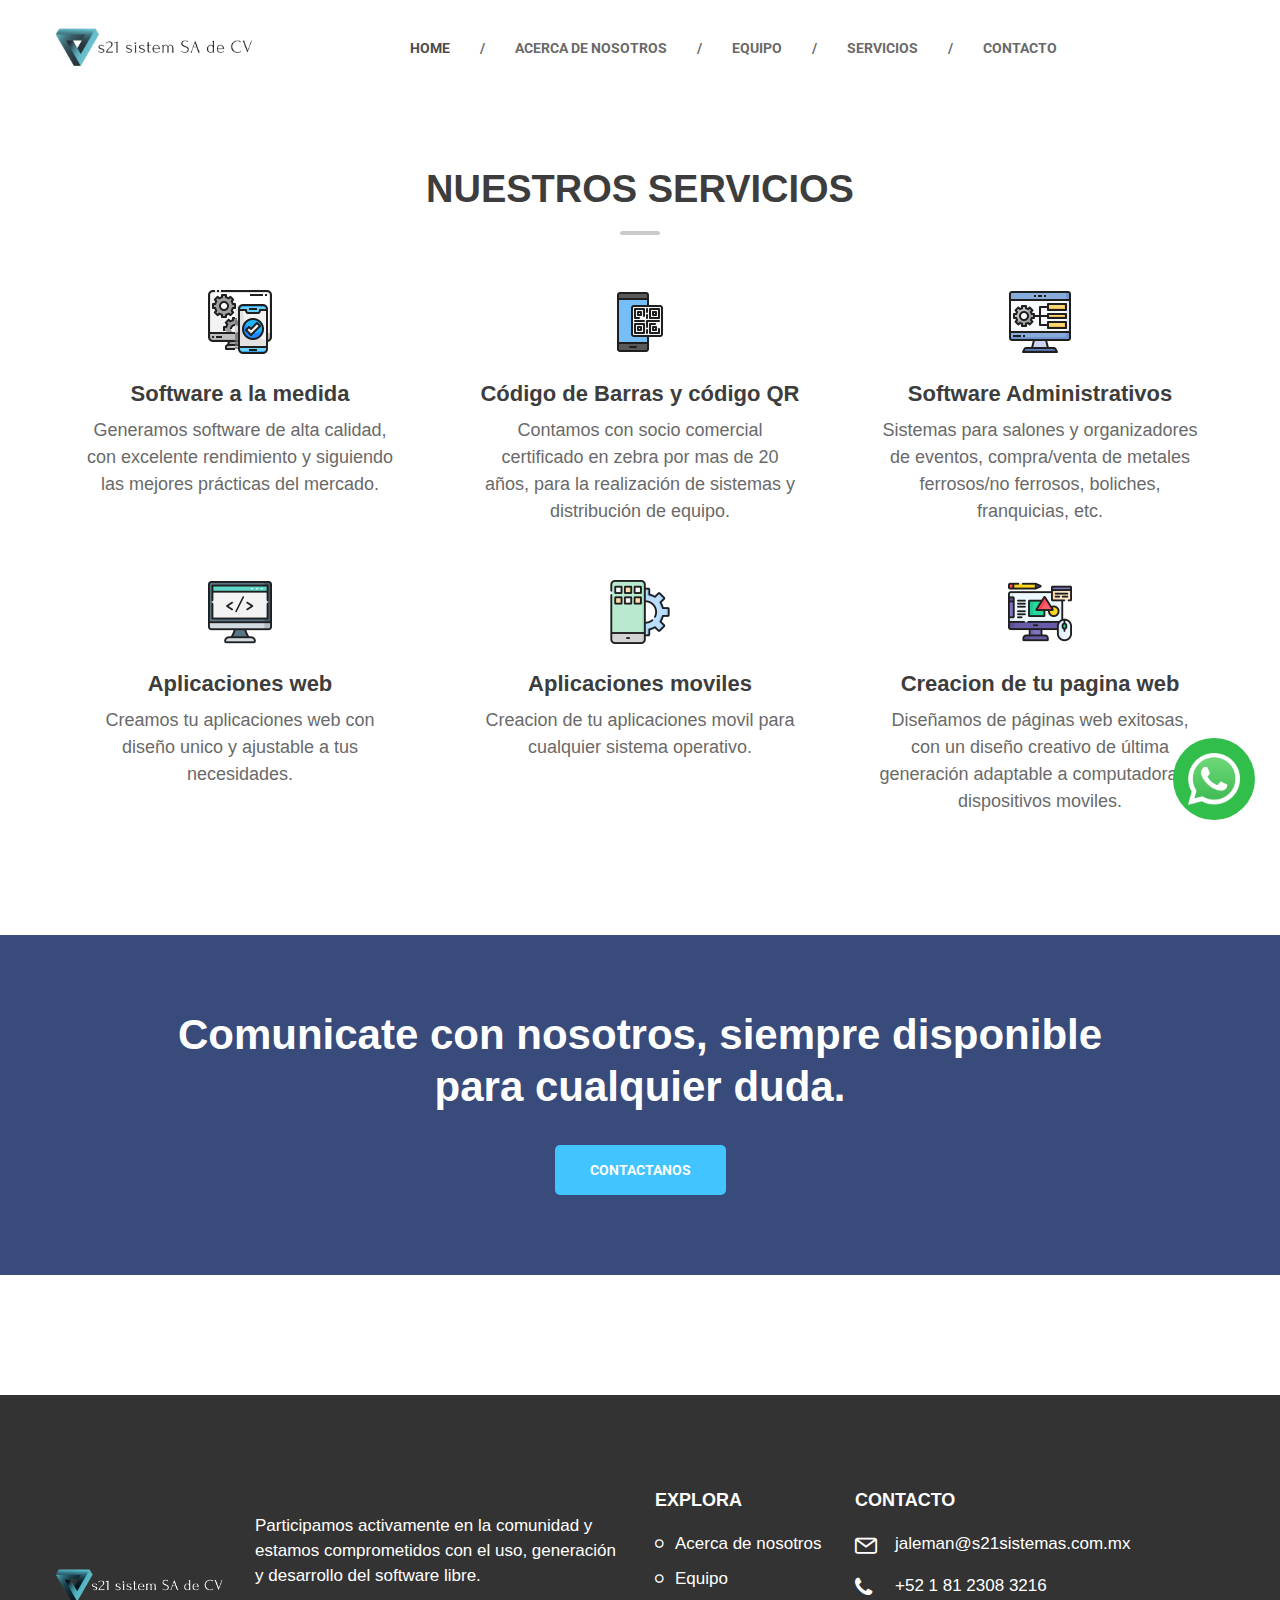
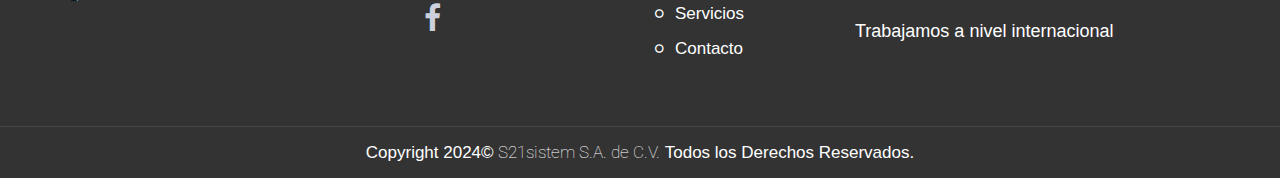
<file: service.html>
<!DOCTYPE html>
<html lang="en">
	<head>
		<meta charset="UTF-8">
		<title>S21 System</title>
		<!-- For IE -->
		<meta http-equiv="X-UA-Compatible" content="IE=edge">
		<!-- For Resposive Device -->
		<meta name="viewport" content="width=device-width, initial-scale=1, shrink-to-fit=no">
		<!-- For Window Tab Color -->
		<!-- Chrome, Firefox OS and Opera -->
		<meta name="theme-color" content="#061948">
		<!-- Windows Phone -->
		<meta name="msapplication-navbutton-color" content="#061948">
		<!-- iOS Safari -->
		<meta name="apple-mobile-web-app-status-bar-style" content="#061948">
		<!-- Favicon -->
		<link rel="icon" type="image/png" sizes="56x56" href="images/fav-icon/favicon.ico">
		<!-- Main style sheet -->
		<link rel="stylesheet" type="text/css" href="css/style.css">
		<!-- responsive style sheet -->
		<link rel="stylesheet" type="text/css" href="css/responsive.css">

		<!-- Fix Internet Explorer ______________________________________-->
		<!--[if lt IE 9]>
			<script src="http://html5shiv.googlecode.com/svn/trunk/html5.js"></script>
			<script src="vendor/html5shiv.js"></script>
			<script src="vendor/respond.js"></script>
		<![endif]-->	
	</head>

	<body>
		<div class="main-page-wrapper">

			<!-- ===================================================
				Loading Transition
			==================================================== -->
			<div id="loader-wrapper">
				<div id="loader"></div>
			</div>

			

			<!-- 
			=============================================
				Theme Header One
			============================================== 
			-->
			<header class="header-two">
			

				<div class="theme-menu-wrapper">
					<div class="container">
						<div class="bg-wrapper clearfix">
							<div class="logo float-left"><a href="index.html"><img class="logmer" src="images/logo/s21-name.png" alt=""  style="height: auto; width: 200px;"></a></div>
							<!-- ============== Menu Warpper ================ -->
							<div class="menu-wrapper float-left">
								<nav id="mega-menu-holder" class="clearfix">
									<ul class="clearfix">
										<li class="active"><a href="index.html">Home</a></li>
										<li><a href="about.html">Acerca de nosotros</a></li>
										<li><a href="team.html">Equipo</a></li>
										<li><a href="service.html">Servicios</a></li>
										<li><a href="contact.html">Contacto</a></li>
									</ul>
								</nav> <!-- /#mega-menu-holder -->
							</div> <!-- /.menu-wrapper -->
							<div class="right-widget float-right">
								
							</div> <!-- /.right-widget -->
						</div> <!-- /.bg-wrapper -->
					</div> <!-- /.container -->
				</div> <!-- /.theme-menu-wrapper -->
			</header>  <!-- /.header-one -->

			<!-- Button whastapp -->
			<nav role="button" class="layout_whatsapp">
				<a class="layout_whatsapp__button" href="https://api.whatsapp.com/send?phone=5218123083216TELEFONO&text=Hola%20quiero%20cotizar" target="_blank">
					<img src='./images/whatsapp-icon-logo-6E793ACECD-seeklogo.com.webp' alt='whastapp'  width="100%" height="100%"/>
				</a>
			</nav>

		

			<!-- 
			=============================================
				Our Solution
			============================================== 
			-->
			<div class="our-solution section-spacing">
				<div class="container">
					<div class="theme-title-one margintop-70">
						<h2>Nuestros Servicios</h2>
					</div> <!-- /.theme-title-one -->
					<div class="wrapper">
						<div class="row">
							<div class="col-lg-4 col-sm-6 col-12">
								<div class="single-solution-block">
									<img src="images/icon/sotware-medida.png" alt="" class="icon" style="height: 64px; width: 64px;">
									<h5><p>Software a la medida</p></h5>
									<p>Generamos software de alta calidad, con excelente rendimiento y siguiendo las mejores prácticas del mercado.</p>
								</div> <!-- /.single-solution-block -->
							</div> <!-- /.col- -->
							<div class="col-lg-4 col-sm-6 col-12">
								<div class="single-solution-block">
									<img src="images/icon/codigo-barras.png" alt="" class="icon" style="height: 64px; width: 64px;">
									<h5><p>Código de Barras y  código QR</p></h5>
									<p>Contamos con socio comercial certificado en zebra por mas de 20 años, para la realización de sistemas y distribución de equipo.</p>
								</div> <!-- /.single-solution-block -->
							</div> <!-- /.col- -->
							<div class="col-lg-4 col-sm-6 col-12">
								<div class="single-solution-block">
									<img src="images/icon/sotware-administrativo.png" alt="" class="icon" style="height: 64px; width: 64px;">
									<h5><p>Software Administrativos</p></h5>
									<p>Sistemas para salones y organizadores de eventos, compra/venta de metales ferrosos/no ferrosos, boliches, franquicias, etc.</p>
								</div> <!-- /.single-solution-block -->
							</div> <!-- /.col- -->
							<div class="col-lg-4 col-sm-6 col-12">
								<div class="single-solution-block">
									<img src="images/icon/aplicaciones-web.png" alt="" class="icon" style="height: 64px; width: 64px;">
									<h5><p>Aplicaciones web</p></h5>
									<p>Creamos tu aplicaciones web con diseño unico y ajustable a tus necesidades. </p>
								</div> <!-- /.single-solution-block -->
							</div> <!-- /.col- -->
							<div class="col-lg-4 col-sm-6 col-12">
								<div class="single-solution-block">
									<img src="images/icon/aplicaciones-moviles.png" alt="" class="icon" style="height: 64px; width: 64px;">
									<h5><p> Aplicaciones moviles </p></h5>
									<p>Creacion de tu aplicaciones movil para cualquier sistema operativo. </p>
								</div> <!-- /.single-solution-block -->
							</div> <!-- /.col- -->
							<div class="col-lg-4 col-sm-6 col-12">
								<div class="single-solution-block">
									<img src="images/icon/diseno-grafico.png" alt="" class="icon" style="height: 64px; width: 64px;">
									<h5><p>Creacion de tu pagina web</p></h5>
									<p>Diseñamos de páginas web exitosas, con un diseño creativo de última generación adaptable a computadoras y dispositivos moviles.</p>
								</div> <!-- /.single-solution-block -->
							</div> <!-- /.col- -->
						</div> <!-- /.row -->
					</div> <!-- /.wrapper -->
				</div> <!-- /.container -->
			</div> <!-- /.our-solution -->
			

			
			<!-- 
			=============================================
				Feature Banner
			============================================== 
			-->
			<div class="feature-banner section-spacing">
				<div class="opacity">
					<div class="container">
						<h2>Comunicate con nosotros, siempre disponible para cualquier duda.</h2>
						<a href="#" class="theme-button-one">CONTACTANOS</a>
					</div> <!-- /.container -->
				</div> <!-- /.opacity -->
			</div> <!-- /.feature-banner -->




			<!--
			=====================================================
				Footer
			=====================================================
			-->
			<footer class="theme-footer-two">
				<div class="top-footer">
					<div class="container">
						<div class="row">

							<div class="col-lg-2 col-sm-6 col-12  logo-widget" style="display: flex; justify-content: center; align-items: center;">
								<a href="index.html"><img class="logmer" src="images/logo/s21-text-white.png" alt=""  style="height: auto; width: 200px;"></a>
							</div> <!-- /.logo-widget -->

							<div class="col-lg-4 col-sm-6 col-12  logo-widget" style="display: flex; justify-content: center; align-items: center; flex-direction: column;">
								<p>Participamos activamente en la comunidad y estamos comprometidos con el uso, generación y desarrollo del software libre.</p>
								<ul class="social-icon" style="display: flex; justify-content: center; align-items: center;">
									<li><a href="https://www.facebook.com/s21sistem/"><i class="fa fa-facebook" aria-hidden="true" style="font-size: 30px;"></i></a></li>
								</ul>

							</div> <!-- /.logo-widget -->
							<div class="col-lg-2 col-sm-6 col-12 footer-list">
								<h6 class="title">EXPLORA</h6>
								<ul>
									<li><a href="about.html">Acerca de nosotros</a></li>
									<li><a href="service.html">Equipo</a></li>
									<li><a href="project.html">Servicios</a></li>
									<li><a href="contact.html">Contacto</a></li>
								</ul>
							</div> <!-- /.footer-list -->
						
							
							<div class="col-lg-4 col-sm-6 col-12 contact-widget">
								<h6 class="title">CONTACTO</h6>
								<ul>
									
									<li>
										<i class="flaticon-multimedia-1"></i>
										<a href="#">jaleman@s21sistemas.com.mx</a>
									</li>
									<li>
										<i class="fa fa-phone" aria-hidden="true"></i>
										<a href="#">+52 1 81 2308 3216</a>
										
									</li>
									
								</ul>
								<p style="color: white; padding-top: 20px;">Trabajamos a nivel internacional</p>
							</div> <!-- /.contact-widget -->
						</div> <!-- /.row -->
					</div> <!-- /.container -->
				</div> <!-- /.top-footer -->
				<div class="bottom-footer">
					<div class="container">
						<p>Copyright 2024©  <a class="white-link" href="index.html"> S21sistem S.A. de C.V.</a> Todos los Derechos Reservados. </p>
					</div>
				</div> <!-- /.bottom-footer -->
			</footer> <!-- /.theme-footer-two -->
			

	        

	        <!-- Scroll Top Button -->
			<button class="scroll-top tran3s">
				<i class="fa fa-angle-up" aria-hidden="true"></i>
			</button>
			


		<!-- Optional JavaScript _____________________________  -->

    	<!-- jQuery first, then Popper.js, then Bootstrap JS -->
    	<!-- jQuery -->
		<script src="vendor/jquery.2.2.3.min.js"></script>
		<!-- Popper js -->
		<script src="vendor/popper.js/popper.min.js"></script>
		<!-- Bootstrap JS -->
		<script src="vendor/bootstrap/js/bootstrap.min.js"></script>
		<!-- Camera Slider -->
		<script src='vendor/Camera-master/scripts/jquery.mobile.customized.min.js'></script>
	    <script src='vendor/Camera-master/scripts/jquery.easing.1.3.js'></script> 
	    <script src='vendor/Camera-master/scripts/camera.min.js'></script>
	    <!-- menu  -->
		<script src="vendor/menu/src/js/jquery.slimmenu.js"></script>
		<!-- WOW js -->
		<script src="vendor/WOW-master/dist/wow.min.js"></script>
		<!-- owl.carousel -->
		<script src="vendor/owl-carousel/owl.carousel.min.js"></script>
		<!-- js count to -->
		<script src="vendor/jquery.appear.js"></script>
		<script src="vendor/jquery.countTo.js"></script>
		<!-- Fancybox -->
		<script src="vendor/fancybox/dist/jquery.fancybox.min.js"></script>

		<!-- Theme js -->
		<script src="js/theme.js"></script>
		</div> <!-- /.main-page-wrapper -->
	</body>
</html>
</file>
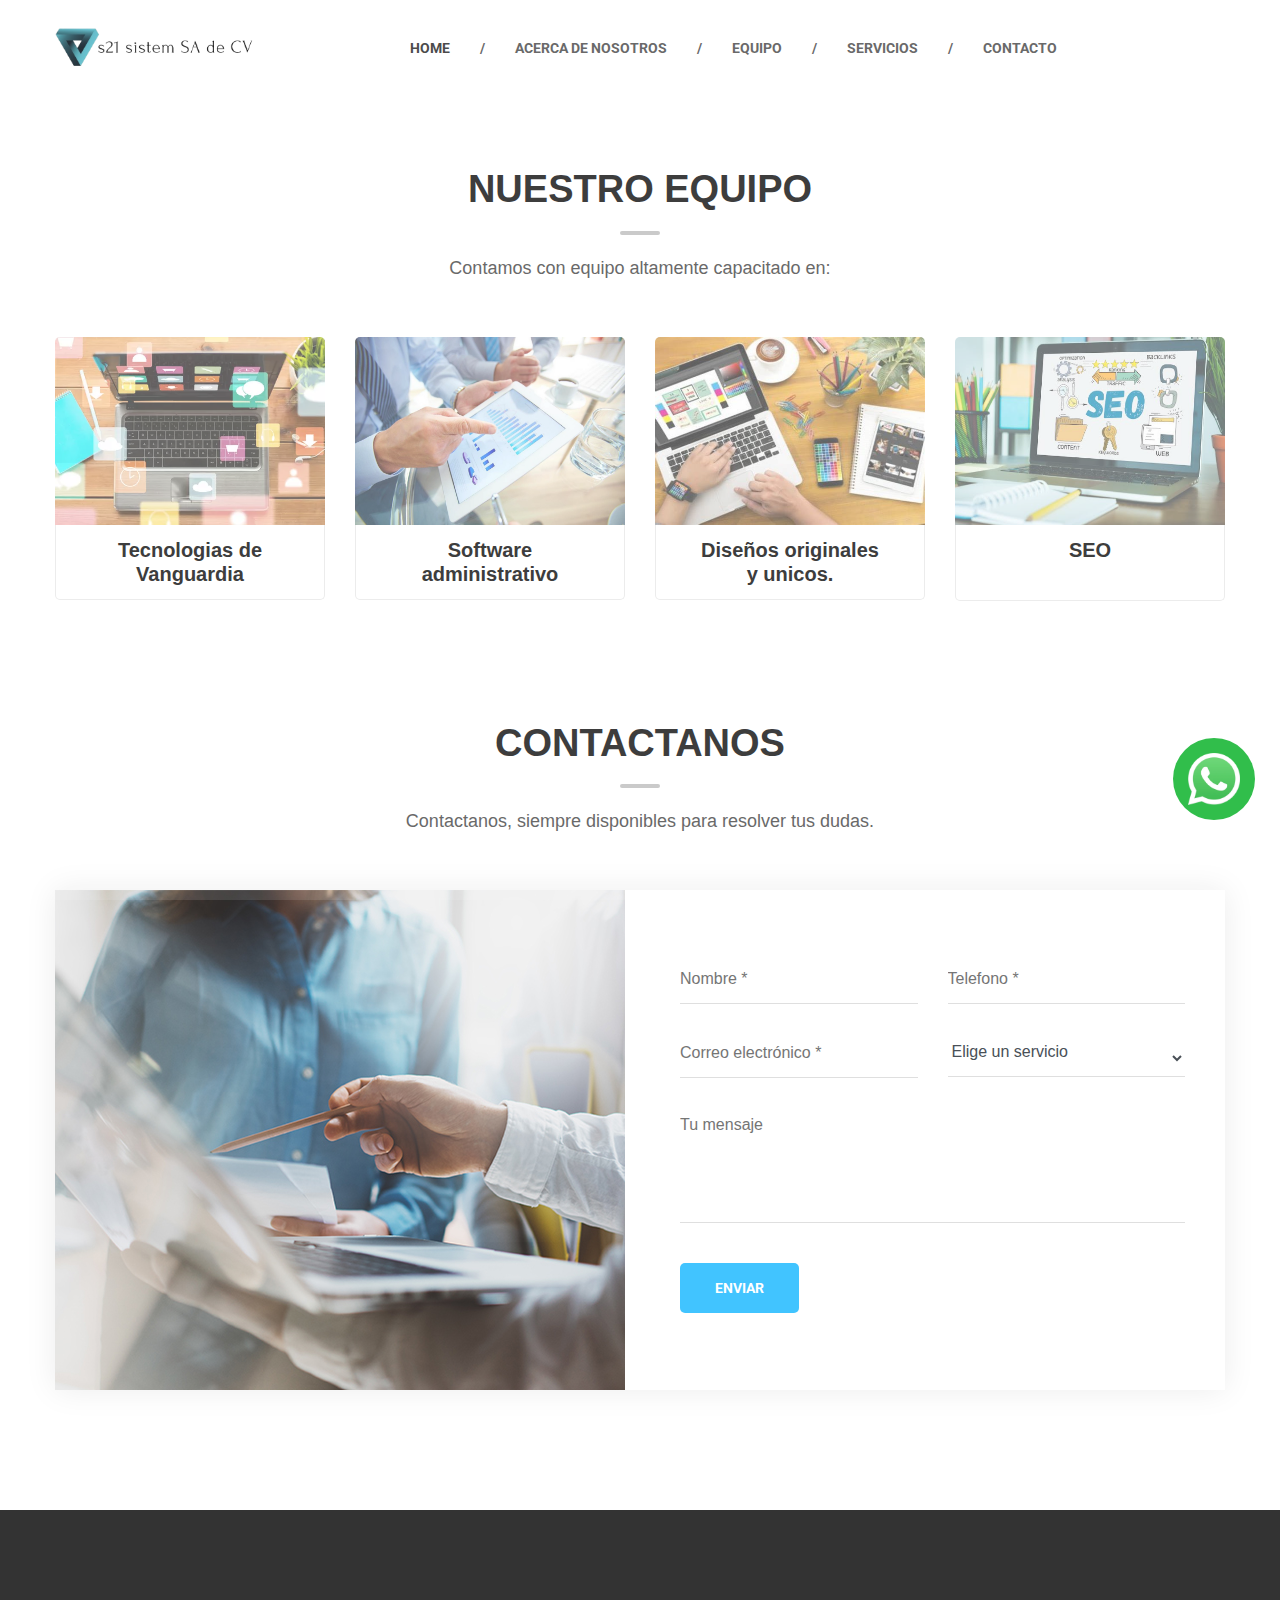
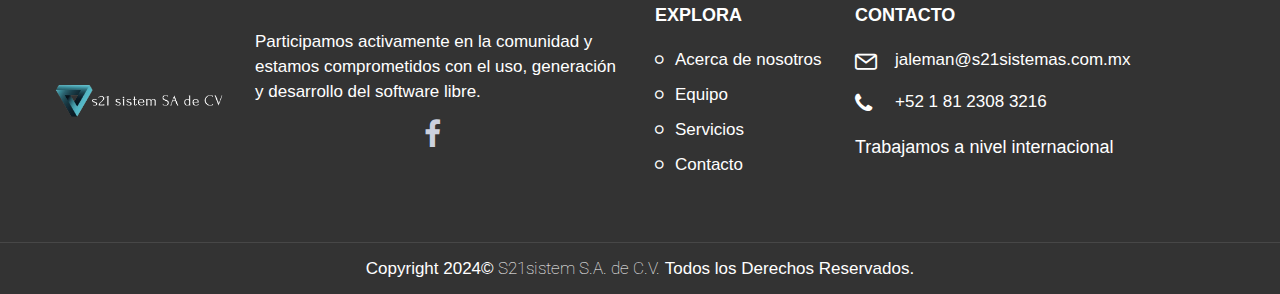
<file: team.html>
<!DOCTYPE html>
<html lang="en">
	<head>
		<meta charset="UTF-8">
		<title>S21 System</title>
		<!-- For IE -->
		<meta http-equiv="X-UA-Compatible" content="IE=edge">
		<!-- For Resposive Device -->
		<meta name="viewport" content="width=device-width, initial-scale=1, shrink-to-fit=no">
		<!-- For Window Tab Color -->
		<!-- Chrome, Firefox OS and Opera -->
		<meta name="theme-color" content="#061948">
		<!-- Windows Phone -->
		<meta name="msapplication-navbutton-color" content="#061948">
		<!-- iOS Safari -->
		<meta name="apple-mobile-web-app-status-bar-style" content="#061948">
		<!-- Favicon -->
		<link rel="icon" type="image/png" sizes="56x56" href="images/fav-icon/favicon.ico">
		<!-- Main style sheet -->
		<link rel="stylesheet" type="text/css" href="css/style.css">
		<!-- responsive style sheet -->
		<link rel="stylesheet" type="text/css" href="css/responsive.css">
		<script src="https://www.google.com/recaptcha/api.js" async defer></script>

		<!-- Fix Internet Explorer ______________________________________-->
		<!--[if lt IE 9]>
			<script src="http://html5shiv.googlecode.com/svn/trunk/html5.js"></script>
			<script src="vendor/html5shiv.js"></script>
			<script src="vendor/respond.js"></script>
		<![endif]-->	
	</head>

	<body>
		<div class="main-page-wrapper">

			<!-- ===================================================
				Loading Transition
			==================================================== -->
			<div id="loader-wrapper">
				<div id="loader"></div>
			</div>

			

			<!-- 
			=============================================
				Theme Header One
			============================================== 
			-->
			<header class="header-two">
			

				<div class="theme-menu-wrapper">
					<div class="container">
						<div class="bg-wrapper clearfix">
							<div class="logo float-left"><a href="index.html"><img class="logmer" src="images/logo/s21-name.png" alt=""  style="height: auto; width: 200px;"></a></div>
							<!-- ============== Menu Warpper ================ -->
							<div class="menu-wrapper float-left">
								<nav id="mega-menu-holder" class="clearfix">
									<ul class="clearfix">
										<li class="active"><a href="index.html">Home</a></li>
										<li><a href="about.html">Acerca de nosotros</a></li>
										<li><a href="team.html">Equipo</a></li>
										<li><a href="service.html">Servicios</a></li>
										<li><a href="contact.html">Contacto</a></li>
									</ul>
								</nav> <!-- /#mega-menu-holder -->
							</div> <!-- /.menu-wrapper -->
							<div class="right-widget float-right">
								
							</div> <!-- /.right-widget -->
						</div> <!-- /.bg-wrapper -->
					</div> <!-- /.container -->
				</div> <!-- /.theme-menu-wrapper -->
			</header>  <!-- /.header-one -->

			<!-- Button whastapp -->
			<nav role="button" class="layout_whatsapp">
				<a class="layout_whatsapp__button" href="https://api.whatsapp.com/send?phone=5218123083216TELEFONO&text=Hola%20quiero%20cotizar" target="_blank">
					<img src='./images/whatsapp-icon-logo-6E793ACECD-seeklogo.com.webp' alt='whastapp'  width="100%" height="100%"/>
				</a>
			</nav>

			<!--
			=====================================================
				Our Team
			=====================================================
			-->
			<div class="our-team section-spacing">
				<div class="container">
					<div class="theme-title-one margintop-70">
						<h2>Nuestro equipo</h2>
						<p>Contamos con equipo altamente capacitado en:</p>
					</div>
					<div class="wrapper">
						<div class="row">
							<div class="col-lg-3 col-sm-6 col-12">
								<div class="team-member">
									<div class="image-box"  style="opacity: 0.7; ">
										<img src="images/team/tecnologias.webp" alt="" height="188px">
									
									</div> <!-- /.image-box -->
									<div class="text">
										<h6>Tecnologias de <br> Vanguardia</h6>
									</div> <!-- /.text -->
								</div> <!-- /.team-member -->
							</div> <!-- /.col- -->
							<div class="col-lg-3 col-sm-6 col-12">
								<div class="team-member">
									<div class="image-box"  style="opacity: 0.7; ">
										<img src="images/team/software.jpg" alt="" height="188px">
										
									</div> <!-- /.image-box -->
									<div class="text">
										<h6>Software <br> administrativo</h6>
									</div> <!-- /.text -->
								</div> <!-- /.team-member -->
							</div> <!-- /.col- -->
							<div class="col-lg-3 col-sm-6 col-12">
								<div class="team-member">
									<div class="image-box"  style="opacity: 0.7; ">
										<img src="images/team/diseño.jpg" alt="" height="188px"  >
									</div> <!-- /.image-box -->
									<div class="text">
										<h6>Diseños originales <br> y unicos.</h6>
									</div> <!-- /.text -->
								</div> <!-- /.team-member -->
							</div> <!-- /.col- -->
							<div class="col-lg-3 col-sm-6 col-12">
								<div class="team-member">
									<div class="image-box"  style="opacity: 0.7; ">
										<img src="images/team/seo.png" alt="" height="188px">
									</div> <!-- /.image-box -->
									<div class="text">
										<h6>SEO</h6>
										<div style="height: 25px;"></div>
									</div> <!-- /.text -->
								</div> <!-- /.team-member -->
							</div> <!-- /.col- -->

						</div> <!-- /.row -->
					</div> <!-- /.wrapper -->
				</div> <!-- /.container -->
			</div> <!-- /.our-team -->



			<!--
			=====================================================
				Free Consultation
			=====================================================
			-->
			<div class="consultation-form section-spacing">
				<div class="container">
					<div class="theme-title-one">
						<h2>Contactanos</h2>
						<p>Contactanos, siempre disponibles para resolver tus dudas.</p>
					</div> <!-- /.theme-title-one -->
					<div class="clearfix main-content no-gutters row">
						<div class="col-xl-6 col-lg-5 col-12"><img src="images/team/big.jpg" ></div>
						<div class="col-xl-6 col-lg-7 col-12">
							<div class="form-wrapper">
								<form  onsubmit="miFuncion(event)" class="theme-form-one">
									<div class="row">
										<div class="col-md-6"><input type="text" placeholder="Nombre *"  required  id="nombre" name="nombre"></div>
										<div class="col-md-6"><input type="text" placeholder="Telefono *" required  id="phone" name="phone"></div>
										<div class="col-md-6"><input type="email" placeholder="Correo electrónico *" required id="email" name="email"></div>
										<div class="col-md-6">
											<select class="form-control"  required id="services" name="services">
												<option value="Elige un servicio">Elige un servicio</option>
											      <option value="Sotware a la medida">Sotware a la medida</option>
											      <option value="Lading Page">Lading Page</option>
											      <option value="Sitio Web">Sitio Web</option>
											      <option value="Distribuidor">Distribuidor</option>
											</select>
										</div>
										<div class="col-12"><textarea placeholder="Tu mensaje"  required id="mensaje" name="mensaje"></textarea></div>
										<div class="col-md-4"><button class="theme-button-one" type="submit">Enviar</button></div>
										<div class="col-md-6"><div class="g-recaptcha" data-sitekey="6Lc1xzMpAAAAAMGua2f3rcboBNkowH60lGRlY6tg" style="padding-bottom:10px"></div></div>

									</div> <!-- /.row -->

								</form>
							</div> <!-- /.form-wrapper -->
						</div> <!-- /.col- -->
					</div> <!-- /.main-content -->
				</div> <!-- /.container -->
			</div> <!-- /.consultation-form -->






			<!--
			=====================================================
				Footer
			=====================================================
			-->
			<footer class="theme-footer-two">
				<div class="top-footer">
					<div class="container">
						<div class="row">

							<div class="col-lg-2 col-sm-6 col-12  logo-widget" style="display: flex; justify-content: center; align-items: center;">
								<a href="index.html"><img class="logmer" src="images/logo/s21-text-white.png" alt=""  style="height: auto; width: 200px;"></a>
							</div> <!-- /.logo-widget -->

							<div class="col-lg-4 col-sm-6 col-12  logo-widget" style="display: flex; justify-content: center; align-items: center; flex-direction: column;">
								<p>Participamos activamente en la comunidad y estamos comprometidos con el uso, generación y desarrollo del software libre.</p>
								<ul class="social-icon" style="display: flex; justify-content: center; align-items: center;">
									<li><a href="https://www.facebook.com/s21sistem/"><i class="fa fa-facebook" aria-hidden="true" style="font-size: 30px;"></i></a></li>
								</ul>

							</div> <!-- /.logo-widget -->
							<div class="col-lg-2 col-sm-6 col-12 footer-list">
								<h6 class="title">EXPLORA</h6>
								<ul>
									<li><a href="about.html">Acerca de nosotros</a></li>
									<li><a href="service.html">Equipo</a></li>
									<li><a href="project.html">Servicios</a></li>
									<li><a href="contact.html">Contacto</a></li>
								</ul>
							</div> <!-- /.footer-list -->
						
							
							<div class="col-lg-4 col-sm-6 col-12 contact-widget">
								<h6 class="title">CONTACTO</h6>
								<ul>
									
									<li>
										<i class="flaticon-multimedia-1"></i>
										<a href="#">jaleman@s21sistemas.com.mx</a>
									</li>
									<li>
										<i class="fa fa-phone" aria-hidden="true"></i>
										<a href="#">+52 1 81 2308 3216</a>
										
									</li>
									
								</ul>
								<p style="color: white; padding-top: 20px;">Trabajamos a nivel internacional</p>
							</div> <!-- /.contact-widget -->
						</div> <!-- /.row -->
					</div> <!-- /.container -->
				</div> <!-- /.top-footer -->
				<div class="bottom-footer">
					<div class="container">
						<p>Copyright 2024©  <a class="white-link" href="index.html"> S21sistem S.A. de C.V.</a> Todos los Derechos Reservados. </p>
					</div>
				</div> <!-- /.bottom-footer -->
			</footer> <!-- /.theme-footer-two -->
			
	        <!-- Scroll Top Button -->
			<button class="scroll-top tran3s">
				<i class="fa fa-angle-up" aria-hidden="true"></i>
			</button>
			


		<!-- Optional JavaScript _____________________________  -->

    	<!-- jQuery first, then Popper.js, then Bootstrap JS -->
    	<!-- jQuery -->
		<script src="vendor/jquery.2.2.3.min.js"></script>
		<!-- Popper js -->
		<script src="vendor/popper.js/popper.min.js"></script>
		<!-- Bootstrap JS -->
		<script src="vendor/bootstrap/js/bootstrap.min.js"></script>
		<!-- Camera Slider -->
		<script src='vendor/Camera-master/scripts/jquery.mobile.customized.min.js'></script>
	    <script src='vendor/Camera-master/scripts/jquery.easing.1.3.js'></script> 
	    <script src='vendor/Camera-master/scripts/camera.min.js'></script>
	    <!-- menu  -->
		<script src="vendor/menu/src/js/jquery.slimmenu.js"></script>
		<!-- WOW js -->
		<script src="vendor/WOW-master/dist/wow.min.js"></script>
		<!-- owl.carousel -->
		<script src="vendor/owl-carousel/owl.carousel.min.js"></script>
		<!-- js count to -->
		<script src="vendor/jquery.appear.js"></script>
		<script src="vendor/jquery.countTo.js"></script>
		<!-- Fancybox -->
		<script src="vendor/fancybox/dist/jquery.fancybox.min.js"></script>

		<!-- Theme js -->
		<script src="js/theme.js"></script>
		<script>
		const nombre = document.getElementById("nombre")
		const mail = document.getElementById("email")
		const phone = document.getElementById("phone")
		const mensaje = document.getElementById("mensaje")
		const services = document.getElementById("services")
		
		     function miFuncion(event) {
		        event.preventDefault();
                var response = grecaptcha.getResponse();
            
                if(response.length == 0){
                 console.log("Captcha no verificado")
                } else {
                  alert("Correo Enviado");
                   $.ajax({
        				url:"/correoHome.php",
        				data:{nombre:nombre.value, email:mail.value, telefono:phone.value, mensaje:mensaje.value , servicio:services.value},
        				method:'POST',

        			});
                }
              }
		</script>
		</div> <!-- /.main-page-wrapper -->
	</body>
</html>
</file>
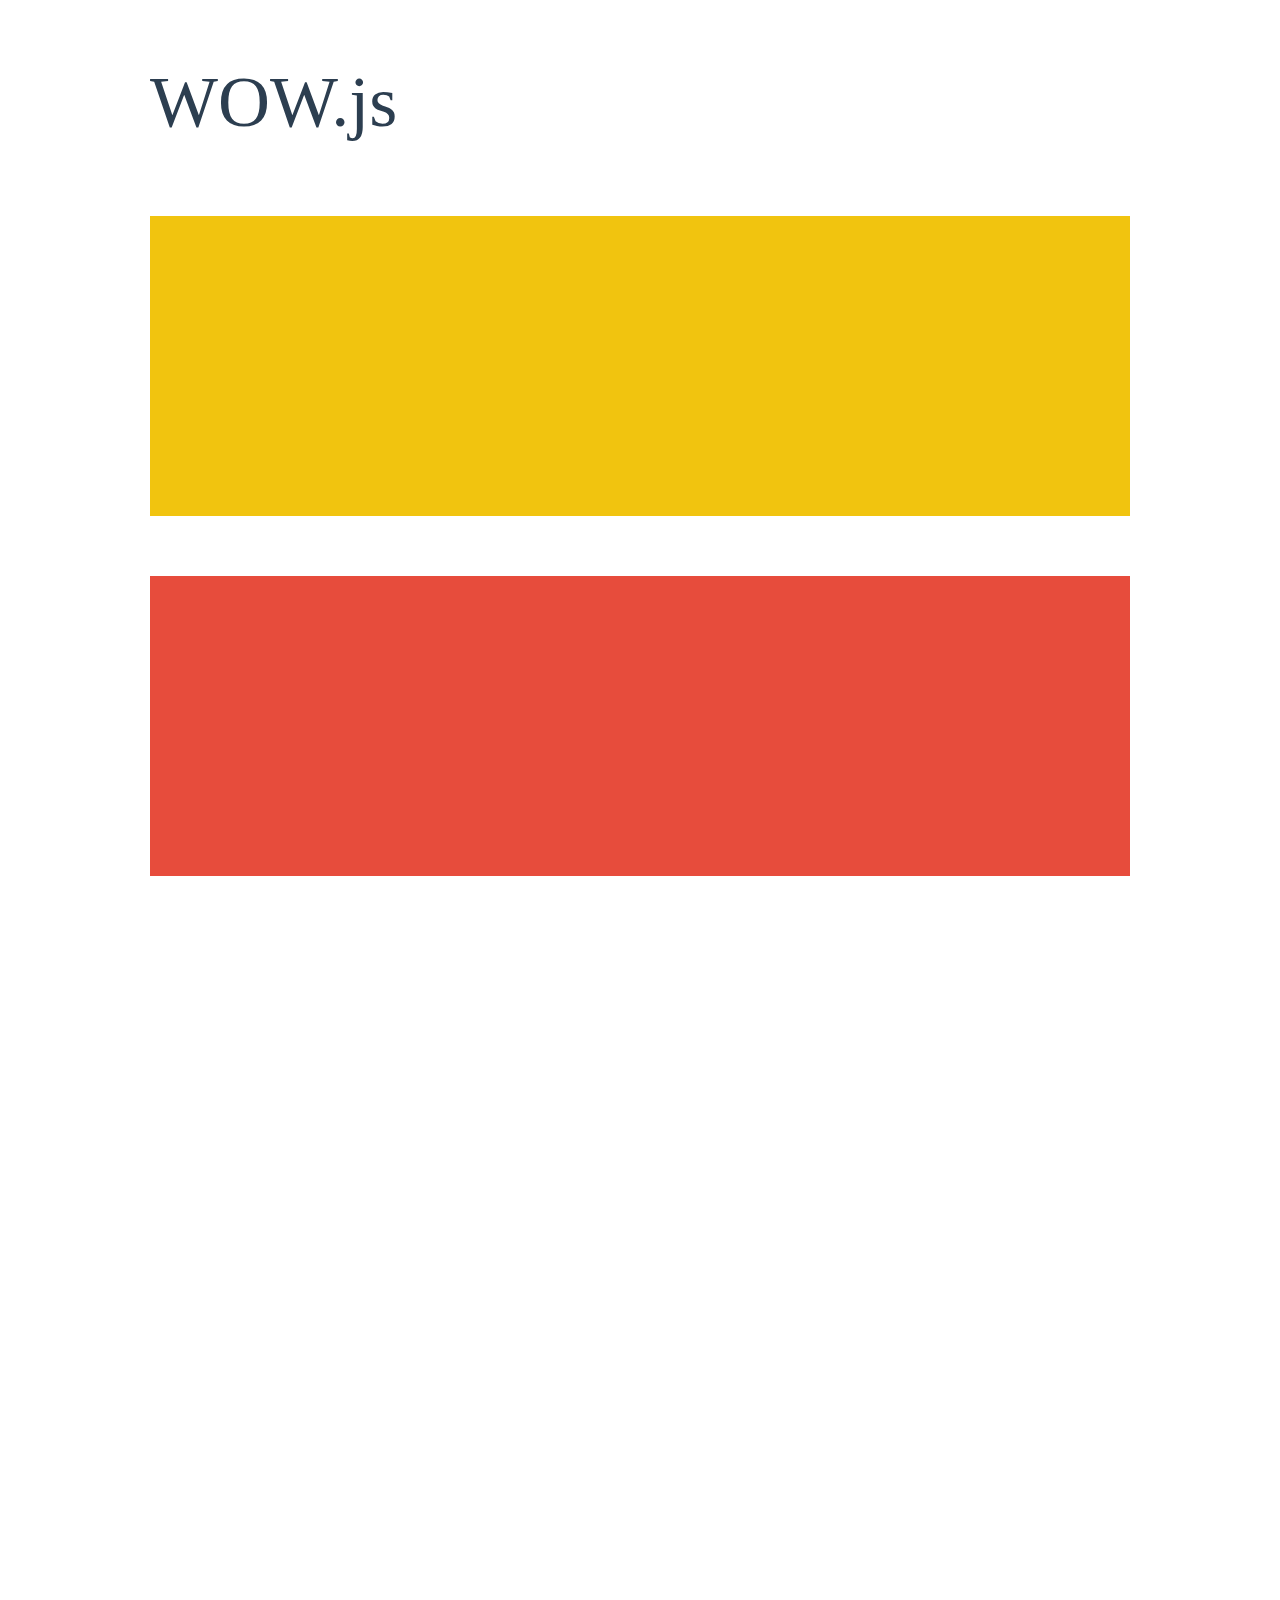
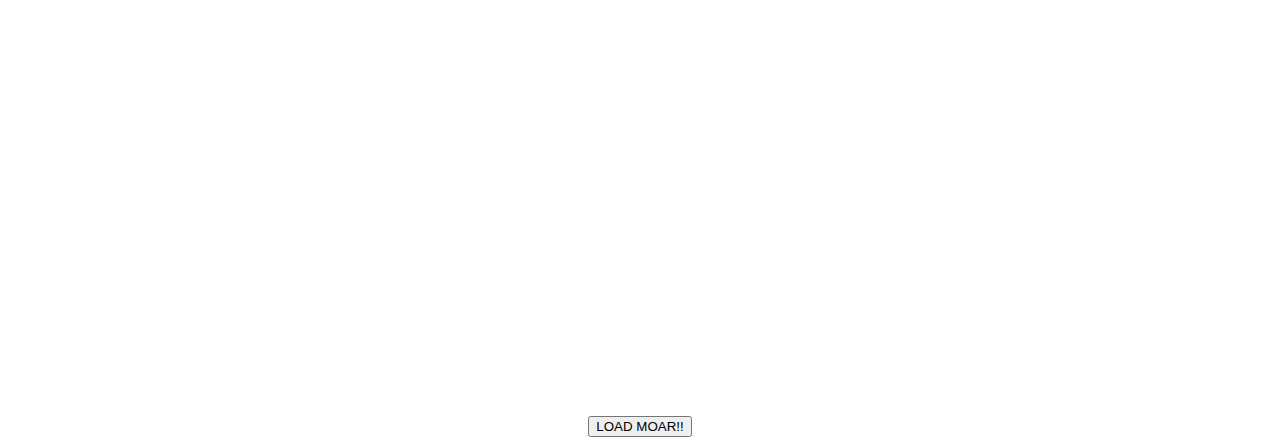
<file: vendor/WOW-master/demo.html>
<!doctype html>

<html lang="en">
<head>
  <meta charset="utf-8">
  <title>WOW</title>
  <link rel="stylesheet" href="css/libs/animate.css">
  <link rel="stylesheet" href="css/site.css">
  <style>
    .wow:first-child {
      visibility: hidden;
    }
  </style>
  <!--[if IE]>
    <script src="http://html5shiv.googlecode.com/svn/trunk/html5.js"></script>
  <![endif]-->
</head>

<body>
  <div id="container">
    <header>
      <h1>WOW.js</h1>
    </header>
    <div id="main">
      <section class="wow fadeInDown" style="background-color: #f1c40f;"></section>
      <section class="wow pulse" style="background-color: #e74c3c;" data-wow-iteration="infinite" data-wow-duration="1500ms"></section>
      <section class="section--purple wow slideInRight" data-wow-delay="2s"></section>
      <section class="section--blue wow bounceInLeft" data-wow-offset="300"></section>
      <section class="section--green wow slideInLeft" data-wow-duration="4s"></section>
      <button id="moar">LOAD MOAR!!</button>
    </div>
  </div>
  <script src="dist/wow.js"></script>
  <script>
    wow = new WOW(
      {
        animateClass: 'animated',
        offset:       100,
        callback:     function(box) {
          console.log("WOW: animating <" + box.tagName.toLowerCase() + ">")
        }
      }
    );
    wow.init();
    document.getElementById('moar').onclick = function() {
      var section = document.createElement('section');
      section.className = 'section--purple wow fadeInDown';
      this.parentNode.insertBefore(section, this);
    };
  </script>
</body>
</html>
</file>
<file: vendor/WOW-master/css/site.css>
h1 {
  font-size:     72px;
  line-height:   1.5;
  color: #2c3e50;
  font-weight:   100;
}

#container {
  width:  980px;
  margin: 0 auto;
}

section {
  height: 300px;
  margin: 60px 0;
}

.section--purple {
  background-color: #9b59b6;
}

.section--blue {
  background-color: #3498db;
}

.section--green {
  background-color: #2ecc71;
}

#main {
  text-align: center;
}

#more {
  margin: 20px auto 48px;
}
</file>
<file: css/style.css>
/* CSS Document */

/* 
    Created on   : 03/12/2022.
    Theme Name   : Nedda - Business Corporation Bootstrap HTML Template.
    Version      : 1.0.
    Author       : WebDev.
   
*/


/**
* Importing necessary  Styles.
**/
/*@import url('https://fonts.googleapis.com/css?family=Nunito+Sans:300,400,600,700,800,900|Source+Sans+Pro:300,400,600,700,900');*/
@import url('https://fonts.googleapis.com/css2?family=Roboto:ital,wght@0,100;0,300;0,400;0,500;0,700;0,900;1,100;1,300;1,400;1,500;1,700;1,900&display=swap');
/*----bootstrap css ----- */
@import url('../vendor/bootstrap/css/bootstrap.min.css');
/*----camera-slider---*/
@import url('../vendor/Camera-master/css/camera.css');
/*------- menu ------*/
@import url('../vendor/menu/dist/css/slimmenu.css');
/*----font awesome -------*/
@import url('../fonts/font-awesome/css/font-awesome.min.css');
/*----owl-carousel css----*/
@import url('../vendor/owl-carousel/owl.carousel.css');
@import url('../vendor/owl-carousel/owl.theme.css');
/*-------- animated css ------*/
@import url('../vendor/WOW-master/css/libs/animate.css');
/*--------- flat-icon ---------*/
@import url('../fonts/icon/font/flaticon.css');
/*----------- Fancybox css -------*/
@import url('../vendor/fancybox/dist/jquery.fancybox.min.css');
/*----Language Switcher---*/
@import url('../vendor/language-switcher/polyglot-language-switcher.css');



/*** 

====================================================================
  Loading Transition
====================================================================

 ***/
#loader-wrapper {
  position: fixed;
  top: 0;
  left: 0;
  width: 100%;
  height: 100%;
  z-index: 999999;
  background: #fff;
  overflow: hidden;
}
#loader {
  background: url(../images/1.gif);
  width: 64px;
  height: 40px;
  position: relative;
  top: 50%;
  margin: -20px auto 0 auto;
}
#google_map{position: relative; height: 520px;}

/*==================== Click Top ====================*/
.scroll-top {
  width:25px;
  height:25px;
  position: fixed;
  bottom: 10px;
  right: 5px;
  z-index: 99;
  text-align: center;
  color: #fff;
  font-size: 18px;
  display: none;
  cursor: pointer;
  border-radius: 3px;
}
.scroll-top:after {
  position: absolute;
  z-index: -1;
  content: '';
  top: 100%;
  left: 5%;
  height: 10px;
  width: 90%;
  opacity: 1;
  background: radial-gradient(ellipse at center, rgba(0, 0, 0, 0.25) 0%, rgba(0, 0, 0, 0) 80%);
}
/*______________________ Global stlye ___________________*/

 @font-face {
  font-family: 'font-awesome';
  src: url('../fonts/font-awesome/fonts/fontawesome-webfont.ttf');
  src: url('../fonts/font-awesome/fonts/fontawesome-webfont.eot'), /* IE9 Compat Modes */
       url('../fonts/font-awesome/fonts/fontawesome-webfont.woff2') format('woff2'), /* Super Modern Browsers */
       url('../fonts/font-awesome/fonts/fontawesome-webfont.woff') format('woff'), /* Pretty Modern Browsers */
       url('../fonts/font-awesome/fonts/fontawesome-webfont.svg') format('svg'); /* Legacy iOS */
 }

 body {
  font-family: 'Source Sans Pro', sans-serif;
  font-weight: normal;
  color:#555555;
  font-size: 18px;
  position: relative;
 }
 .main-page-wrapper {overflow-x:hidden;}
 h1,h2,h3,h4,h5,h6,p,ul { margin:0;padding: 0;}
 h1,h2,h3,h4,h5,h6 {font-family: 'Roboto Condensed', sans-serif; color: #232323;}
 h1 {font-size: 60px; font-weight: 900;line-height: 70px;}
 h2 {font-size: 38px; font-weight: 900;}
 h3 {font-size: 32px; font-weight: 700;}
 h4 {font-size: 24px; font-weight: 700;}
 h5 {font-size: 22px; font-weight: 700;}
 h6 {font-size: 20px; font-weight: normal;}
 p {line-height: 27px;}
 ul {list-style-type: none;}
 body a {text-decoration: none;color: #232323; display: inline-block;font-family: 'Roboto', sans-serif;}
 a:hover,a:focus,a:visited {text-decoration: none; outline: none;}
 img {max-width: 100%; display: block;}
 button {border:none;outline: none;box-shadow: none;display: block; padding: 0;cursor: pointer;}
 button:focus {outline: none;}
 input,textarea {outline: none; box-shadow: none;transition: all 0.3s ease-in-out;}
.section-spacing {margin-bottom: 120px;}
.m-top0 {margin-top: 0 !important;}
.m-bottom0 {margin-bottom: 0 !important;}
.p-bottm0 {padding-bottom: 0 !important;}
.no-border {border: none !important;}
/*--------------------- Transition --------------------*/
.tran3s,h2 a,h3 a,h4 a,h5 a,h6 a,.header-one .top-header .address-wrapper .quotes a,.header-one .theme-menu-wrapper .right-widget .social-icon li a,#mega-menu-holder ul.dropdown li a:before,.theme-button-one,
#theme-main-banner .camera_pag .camera_pag_ul li > span,.top-feature .main-content,.service-style-one .single-service .text,.service-style-one .single-service,
.owl-theme .owl-dots .owl-dot span,.our-team .team-member .overlay .hover-content ul li a,.our-team .team-member .overlay,.our-team .team-member .text,.theme-footer-two .top-footer .footer-list ul li a,
.theme-footer-one .top-footer .footer-list ul li a,.theme-footer-one .bottom-footer ul li a,.header-two .top-header .social-icon li a,.our-case .single-case-block .hover-content,
.our-case .single-case-block .hover-content .text .details,.accordion-one .panel-group .panel-heading a:before,.our-blog .single-blog .post-meta .read-more,.theme-footer-two .logo-widget .social-icon li a,
.core-values .single-value-block .image-box .overlay,.theme-sidebar-one .service-categories ul li a,.theme-pagination ul li a,.project-details .project-details-sidebar .social-icon li a,
.blog-sidebar .sidebar-categories ul li a,.blog-sidebar .sidebar-archives ul li a,.blog-sidebar .sidebar-tags ul li a,.blog-details .share-option  li a,.shop-page .single-product .product-name .price,
.shop-page .single-product .image-box,.shop-page .single-product .product-name .add-to-cart,.shop-page .single-product .product-name .add-to-cart a,.shop-details .product-review-tab .nav-tabs .nav-link {
  transition: all .3s ease-in-out;
}
.tran4s,.our-solution .single-solution-block .icon,.our-case .single-case-block .hover-content .text,.our-blog .single-blog .image-box img {
  transition: all .4s ease-in-out;
}
 /*----------------------- Theme Color File -------------------*/
.p-color,.header-one .top-header .address-wrapper .quotes a,.header-one .top-header .address-wrapper .address .icon,#theme-main-banner .camera_caption h1,
#theme-main-banner .camera_caption .theme-button-one,.top-feature .main-content:hover h4 a,.about-compnay .mission-goal li .icon,.service-style-one .single-service .text .read-more,
.service-style-one .single-service:hover .text h5 a,.service-style-one .contact-text h5,.service-style-one .contact-text h5 a,.our-team .team-member .overlay .hover-content ul li a:hover,
.theme-counter h6,.single-counter-box .number,.theme-footer-one .top-footer .footer-newsletter .theme-button-one,.header-two #mega-menu-holder>ul> li.active > a, .header-two #mega-menu-holder>ul> li:hover > a,
.header-two #mega-menu-holder>ul> li.active > .sub-toggle,.header-two #mega-menu-holder>ul> li:hover > .sub-toggle,.callout-banner .theme-button-one,.our-solution .single-solution-block:hover h5 a,
.faq-section .wrapper .img-box .play,.why-choose-us .single-block .icon,.why-choose-us .single-block:hover h5 a,.short-banner .overlay h2,.our-blog .single-blog .post-meta .read-more,
.our-blog .single-blog:hover .post-meta .title a,.why-we-best .wrapper .best-list-item li .icon,.why-we-best .wrapper .best-list-item li:hover h5 a,.core-values .single-value-block .image-box .overlay a,
.core-values .single-value-block:hover .text h5 a,.theme-sidebar-one .service-categories ul li a:hover,.theme-sidebar-one .service-categories ul li.active a,
.service-details .service-content .presentation-section .best-list-item li .icon,.project-details .project-details-sidebar .social-icon li a:hover,.blog-sidebar .sidebar-categories ul li a:hover,
.blog-sidebar .sidebar-recent-post li .post a:hover,.blog-sidebar .sidebar-archives ul li a:hover,.blog-details .share-option .tag-meta li a:hover,.blog-details .share-option .social-icon li a:hover,
.our-blog .comment-area .single-comment .comment a,.shop-page .single-product .product-name .price,.shop-page .single-product:hover .product-name h5 a,.shop-page .single-product .product-name .add-to-cart a,
.shop-details .product-details .product-info .price,.faq-page .panel-group .panel-heading h6 a:before {
  color:#333;
}
.p-bg-color,.scroll-top,.header-one .top-header .address-wrapper .quotes a:hover,.theme-menu-wrapper .right-widget .search-option form button,
#mega-menu-holder ul.dropdown li:hover>a:before,.theme-button-one,#theme-main-banner .camera_caption .theme-button-one:hover,.callout-banner.no-bg .theme-button-one,
#theme-main-banner .camera_pag .camera_pag_ul li.cameracurrent > span,#theme-main-banner .camera_pag .camera_pag_ul li:hover > span,.service-style-one .contact-text h5:before,
.testimonial-section .owl-theme .owl-dots .owl-dot.active span,.testimonial-section .owl-theme .owl-dots .owl-dot:hover span,#polyglotLanguageSwitcher ul.dropdown li:hover,
.our-case .single-case-block .hover-content .text .details:hover,.our-blog .single-blog .image-box .overlay .date,.core-values .single-value-block .image-box .overlay a:hover,
.theme-sidebar-one .sidebar-brochures ul,.theme-pagination ul li a:hover,.theme-pagination ul li.active a,.blog-sidebar .sidebar-tags ul li.active a,.blog-sidebar .sidebar-tags ul li a:hover  {
  background: #41c4ff;
}
.header-one .top-header .address-wrapper .quotes a,#theme-main-banner .camera_pag .camera_pag_ul li,.theme-pagination ul li a:hover,.theme-pagination ul li.active a,.blog-sidebar .sidebar-tags ul li.active a,
.blog-sidebar .sidebar-tags ul li a:hover,.shop-page .single-product:hover .image-box {
  border-style: solid;
  border-color:#333;
}
.meraba {
  display: block;
  margin-bottom: 60px;
  height: 980px!important;
}
.margintop-70 {
  margin-top: 70px;
}
.white {
  color: #ffffff!important;
}
.white-link {
  color: #ffffff;
  font-weight: 100;
}
/*----------------- Theme button ------------------*/
body .theme-button-one {
  line-height: 50px;
  font-size: 14px;
  font-weight: 700;
  text-transform: uppercase;
  color: #fff;
  border-radius: 5px;
  padding: 0 35px;
}
body .theme-button-one:hover {background:#000f32; }
/*------------------- Theme Title ------------------*/
.theme-title-one {position: relative;text-align: center;}
.theme-title-one h2 {
  position: relative;
  text-transform: uppercase;
  padding-bottom: 22px;
}
.theme-title-one h2:before {
  content: '';
  width: 40px;
  height: 4px;
  border-radius: 10px;
  background: #c3c3c3;
  position: absolute;
  bottom: 0;
  left:50%;
  margin-left: -20px;
}
.theme-title-one p {padding-top: 20px;}
/*------------------- Theme Pagination ------------------*/
.theme-pagination ul {padding-top: 40px;}
.theme-pagination ul li {display: inline-block;}
.theme-pagination ul li a {
  display: block;
  font-size: 16px;
  color: #232323;
  width: 50px;
  line-height: 48px;
  text-align: center;
  border-radius: 5px;
  border: 1px solid #dadada;
}
.theme-pagination ul li a:hover,
.theme-pagination ul li.active a {color: #fff;}
.theme-pagination ul li.active a {cursor: default;}
/*--------------------------- Theme Header One  ---------------------*/
.header-one {position: relative;}
.header-one .top-header {background: #fff;padding: 40px 0 32px 0;}
.header-one .top-header .address-wrapper li {display: inline-block;vertical-align: middle;}
.header-one .top-header .address-wrapper .quotes a {
  font-size: 14px;
  font-weight: 700;
  text-transform: uppercase;
  line-height: 46px;
  padding: 0 27px;
  border-width: 2px;
  border-radius: 5px;
}
.header-one .top-header .address-wrapper .quotes a:hover {color: #fff;}
.header-one .top-header .address-wrapper .address {
  position: relative;
  padding: 0 38px 0 60px;
  margin-right: 15px;
}
.header-one .top-header .address-wrapper .address .icon {
  position: absolute;
  top:-6px;
  left:0;
  font-size: 40px;
}
.header-one .top-header .address-wrapper .address:first-child:before {
  content: '';
  position: absolute;
  top:5px;
  right: 0;
  width: 1px;
  height: 42px;
  background: #e8e8e8;
}
.header-one .top-header .address-wrapper .address:first-child {margin-right: 35px;}
/*--------------------------- Theme Header Two  ---------------------*/
.header-two .top-header {background: #000000;padding: 12px 0;}
.header-two .top-header .left-widget li {display: inline-block;color: #fff;font-size: 16px;}
#polyglotLanguageSwitcher {margin-left:25px;}
#polyglotLanguageSwitcher span.trigger:before {
  content: '';
  font-family: 'font-awesome';
  position: absolute;
  color:#fff;
  top:0;
  right:-32px;
}
#polyglotLanguageSwitcher a {
  font-family: 'Open Sans', sans-serif;
  display: inline-block;
  font-size: 15px;
  color:#fff;
  font-weight: normal;
}
.header-two .top-header .social-icon {text-align: right;}
.header-two .top-header .social-icon li {display: inline-block;margin-left: 15px;}
.header-two .top-header .social-icon li a {font-size: 15px;color: #ccd1dd;}
.header-two .top-header .social-icon li a:hover {color: #fff;}
/*------------------------ Theme menu One --------------------*/
.header-one .theme-menu-wrapper {position: relative;z-index: 99;margin-bottom: -42px;}
.header-one .theme-menu-wrapper .bg-wrapper {background: #000f32;position: relative;padding-left: 25px;}
.theme-menu-wrapper .right-widget ul li {display: inline-block;line-height: 75px;vertical-align: middle;}
.theme-menu-wrapper .right-widget .social-icon li a {
  font-size: 15px;
  color: #ccd1dd;
  margin: 0 7px;
}
.theme-menu-wrapper .right-widget .social-icon li a:hover {color: #fff;}
.theme-menu-wrapper .right-widget .cart-icon {
  margin-left: 30px;
  width: 60px;
  text-align: center;
  border-right: 1px solid #0d2356;
  border-left: 1px solid #0d2356;
}
.theme-menu-wrapper .right-widget .cart-icon a {
  position: relative;
  color: #cfd6e6;
  font-size: 16px;
}
.theme-menu-wrapper .right-widget .cart-icon a span {
  font-family: 'Roboto', sans-serif;
  position: absolute;
  width: 15px;
  height: 15px;
  border-radius: 50%;
  background: #fff;
  line-height: 15px;
  font-size: 11px;
  font-weight: 600;
  color: #555555;
  top: 23px;
  right: -8px;
}
.theme-menu-wrapper .right-widget .search-option .dropdown-toggle {
  background: transparent;
  font-size: 15px;
  color: #cfd6e6;
  width: 55px;
}
.theme-menu-wrapper .right-widget .search-option .dropdown-toggle:after {display: none;}
.theme-menu-wrapper .right-widget .search-option .dropdown-menu {
  -webkit-transform:none !important;
          transform:none !important;
  position: absolute;
  height:55px;
  width:280px;
  padding: 5px;
  border-radius: 0;
  right: 0 !important;
  left:auto !important;
  top:100% !important;
  box-shadow: none;
  border:none;
  float:none;
  margin:0;
  background: #fff;
  box-shadow: 0px 4px 10px -2px rgba(0,0,0,0.23);
}
.theme-menu-wrapper .right-widget .search-option form input {
  position: absolute;
  top:5px;
  left:5px;
  right: 5px;
  bottom: 5px;
  background: transparent;
  border:1px solid #ececec;
  padding: 0 49px 0 10px;
}
.theme-menu-wrapper .right-widget .search-option form button {
  display: block;
  width:48px;
  color:#fff;
  border:1px solid #fff;
  border-left:none;
  line-height: 45px;
  text-align: center;
  position: absolute;
  top:4px;
  right:5px;
}
/*------------------------ Theme menu Two --------------------*/
.header-two #mega-menu-holder>ul> li> a,.header-two #mega-menu-holder li .sub-toggle,
.header-two #mega-menu-holder>ul> li> a:before {color: #555555;}
.header-two #mega-menu-holder>ul> li> a {padding-top: 38px;padding-bottom: 38px;}
.header-two #mega-menu-holder>ul> li> a:before,
.header-two #mega-menu-holder li .sub-toggle {line-height: 97px;}
.header-two #mega-menu-holder li>ul.dropdown li:first-child {border-top:1px solid rgba(0,0,0,0.04);}
.header-two .theme-menu-wrapper .bg-wrapper {position: relative;padding-left: 330px;}
.header-two .theme-menu-wrapper .bg-wrapper .logo {
  position: absolute;
  left:0;
  z-index: 99;
  top:53%;
  -webkit-transform:translateY(-50%);
          transform:translateY(-50%);
}
.logmer {
  width:125px;
}
.header-two .theme-menu-wrapper .right-widget ul li {line-height: 97px;}
.header-two .theme-menu-wrapper .right-widget .search-option .dropdown-toggle {width: auto;color: #555555;}
.header-two .theme-menu-wrapper .right-widget .cart-icon {
  border: none;
  width: auto;
  margin: 0 20px 0 0;
}
.header-two .theme-menu-wrapper .right-widget .cart-icon a {color: #555555;font-size: 18px;}
.header-two .theme-menu-wrapper .right-widget .cart-icon a span {
  background: #ff5252;
  color: #fff;
  top:35px;
}
/*================= Sticky Menu ===============*/
@-webkit-keyframes menu_sticky {
  0%  {margin-top:-75px;opacity: 0;}
  50%  {margin-top: -64px;opacity: 0;}
  100% {margin-top: 0;opacity: 1;}
}
@keyframes menu_sticky {
  0%  {margin-top:-75px;opacity: 0;}
  50%  {margin-top: -64px;opacity: 0;}
  100% {margin-top: 0;opacity: 1;}
}
.theme-menu-wrapper.fixed {
  position: fixed !important;
  width:100%;
  top:0;
  left:0;
  z-index: 999;
  background: #000f32;
  margin: 0;
  padding-top: 0;
  box-shadow: 0px 13px 35px -12px rgba(35,35,35,0.15);
  -webkit-animation: menu_sticky 0.7s ease-in-out;
  animation: menu_sticky 0.7s ease-in-out;
}
.header-two .theme-menu-wrapper.fixed {background: #fff;}
/*---------------------------- Theme Main Banner -------------------------*/
#theme-main-banner {margin: 0 !important;}
.camera_wrap {float:none;}
#theme-main-banner .camera_overlayer {
  content: '';
  position: absolute;
  top:0;
  left:0;
  right: 0;
  bottom: 0;
  background: rgba(0,26,27,0.10);
}
#theme-main-banner .main-container {position: relative;}
#theme-main-banner .camera_caption {height: 100%;}
#theme-main-banner .container {
  position: relative;
  z-index: 1;
  top: 50%;
  -webkit-transform: translateY(-50%);
          transform: translateY(-50%);
}
#theme-main-banner .camera_caption>div {
  background: transparent;
  position: absolute;
  width: 100%;
  height: 100%;
  top:0;
  text-shadow: none;
  left: 0;
  padding: 0;
}
#theme-main-banner .camera_caption h1 {text-transform: uppercase;padding: 30px 0 35px 0;}
#theme-main-banner .camera_caption p {
  font-size: 26px;
  line-height: 35px;
  color: #556382;
  font-weight: 300;
}
#theme-main-banner .camera_caption .theme-button-one {background: #fff;}
#theme-main-banner .camera_caption .theme-button-one:hover {color: #fff;}
#theme-main-banner .camera_pag {
  position: absolute;
  height: 100%;
  top:0;
  left:3%;
  z-index: 9;
}
#theme-main-banner .camera_pag .camera_pag_ul {
  text-align: center;
  position: relative;
  top:50%;
  -webkit-transform:translateY(-50%);
          transform:translateY(-50%);
}
#theme-main-banner .camera_pag .camera_pag_ul li {
  display: block;
  margin: 15px 0;
  width: 7px;
  height: 7px;
  border-radius: 50%;
  border-width: 1px;
  background: transparent;
}
#theme-main-banner .camera_pag .camera_pag_ul li span {
  height: 100%;
  width: 100%;
  top:0;
  left:0;
  border-radius:50%;
}
/*--------------------- Top Feature -------------------*/
.top-feature .main-content {
  text-align: center;
  padding: 50px 16%;
  border-bottom: 4px solid transparent;
}
.top-feature .main-content:hover {border-bottom-color: #333;}
.top-feature .main-content img {margin: 0 auto;}
.top-feature .main-content h4 {
  position: relative;
  padding-bottom: 18px;
  margin: 15px 0 18px 0;
}
.top-feature .main-content h4:before {
  content: '';
  width: 40px;
  height: 4px;
  border-radius: 10px;
  background: #c3c3c3;
  position: absolute;
  bottom: 0;
  left:50%;
  margin-left: -20px;
}
.top-feature.fix-border .main-content {border-top: 4px solid transparent;border-bottom: none;}
.top-feature.fix-border .main-content:hover {border-top-color: #333;}
/*------------------ About Company -----------------*/
.about-compnay img {border-radius: 5px;}
.about-compnay .mission-goal {
  border-top:1px solid #dcdcdc;
  padding-top: 23px;
  margin-top: 33px;
}
.about-compnay .mission-goal li {
  float: left;
  width: 33.33333333%;
  text-align: center;
  position: relative;
}
.about-compnay .mission-goal li .icon {font-size: 55px;}
.about-compnay .mission-goal li:nth-child(2) {
  border-left: 1px dashed #c3c3c3;
  border-right: 1px dashed #c3c3c3;
}
/*------------------ Feature Banner ---------------*/
.feature-banner {
  background: url(../images/home/2.jpg) no-repeat center center;
  background-size: cover;
  background-attachment: fixed;
  background-color: #707d9e;
  text-align: center;
}
.feature-banner .opacity {
  background: rgba(0,26,87,0.5);
  padding: 74px 0 80px 0;
}
.feature-banner .opacity h2 {
  font-size: 42px;
  line-height: 52px;
  text-transform: inherit;
  color: #fff;
  padding: 0 100px;
  margin-bottom: 32px;
}
/*---------------- Service Style One --------------*/
.service-style-one .single-service {
  position: relative;
  padding-left: 118px;
  overflow: hidden;
  margin-bottom: 30px;
}
.service-style-one .single-service .text {
  border: 1px solid #eaeaea;
  border-radius: 0 4px 4px 0;
  border-left:none;
  padding: 20px 10px 18px 30px;
}
.service-style-one .single-service .text p {padding-bottom: 10px;}
.service-style-one .single-service .text .read-more {
  font-size: 14px;
  font-weight: 700;
}
.service-style-one .single-service .text .read-more i {margin-left: 2px;}
.service-style-one .single-service .img-box {
  position: absolute;
  left:0;
  top:0;
  bottom: 0;
  width: 120px;
  border-radius: 5px;
  background: #333;
}
.service-style-one .single-service .img-box img {width: 100%;border-radius: 4px;opacity: 0.9;}
.service-style-one .single-service:hover .text {border-color: #fff;}
.service-style-one .single-service:hover {
  box-shadow: 0px 0px 20px 0px rgba(0, 0, 0, 0.08);
}
.service-style-one .wrapper {margin-top: 50px;}
.service-style-one .contact-text {text-align: center;padding-top:35px;}
.service-style-one .contact-text h4 {font-weight: normal;margin-bottom: 10px;}
.service-style-one .contact-text h5 {font-weight: normal;display: inline-block;position: relative;}
.service-style-one .contact-text h5:before {
  content: '';
  width: 100%;
  height: 1px;
  position: absolute;
  bottom: 1px;
  left:0;
}
/*-------------------- Testimonial Slider ------------------*/
.testimonial-section {
  background: url(../images/home/9.jpg) no-repeat center center;
  background-size: cover;
  background-attachment: fixed;
  background-color: #707d9e;
}
.testimonial-section .overlay {background: rgba(0,0,0,0.1);padding: 125px 0;}
.testimonial-section .wrapper {width: 55%;padding-right: 15px;}
.testimonial-section .wrapper .bg {
  background: #fff;
  border-radius: 5px;
  position: relative;
  padding: 40px 65px 35px 65px;
  box-shadow: 0px 0px 30px 0px rgba(0, 0, 0, 0.15);
  text-align: center;
}
.testimonial-section .wrapper .bg:before {
  content: '';
  font-family: 'font-awesome';
  position: absolute;
  top:30px;
  right: -10px;
  color: #fff;
  font-size: 35px;
}
.testimonial-section .wrapper p {
  font-size: 20px;
  font-weight: 300;
  line-height: 29px;
}
.testimonial-section .wrapper .name h6 {font-weight: normal;}
.testimonial-section .wrapper .name span {font-size: 16px;}
.testimonial-section .wrapper .name {position: relative;margin: 25px 0 28px 0;z-index: 1;}
.testimonial-section .wrapper .name:before {
  content: '“';
  color: #f1f1f1;
  font-size: 120px;
  font-weight: 900;
  position: absolute;
  top:-42px;
  left:50%;
  z-index: -1;
  -webkit-transform:translateX(-50%);
          transform:translateX(-50%);
}
.testimonial-section .owl-theme .owl-dots .owl-dot span {
  width: 7px;
  height: 7px;
  border-radius: 50%;
  background: #cecece;
  margin: 0 5px;
}
/*----------------------- Our Team -----------------*/
.our-team .team-member {margin-top: 30px; text-align: center;}
.our-team .wrapper {margin-top: 25px;}
.our-team .team-member .image-box img {width: 100%;border-radius: 5px 5px 0 0;}
.our-team .team-member .image-box {position: relative;overflow: hidden;}
.our-team .team-member .text {
  padding: 13px 0;
  border: 1px solid #eaeaea;
  border-top: none;
  border-radius: 0 0 5px 5px;
}
.our-team .team-member:hover .text {
  border-color: #fff;
  box-shadow: 0px 0px 20px 0px rgba(0, 0, 0, 0.08);
}
.our-team .team-member .text h6 {font-weight: 600;}
.our-team .team-member .text span {font-size: 16px;font-style: italic;}
.our-team .team-member .overlay {
  position: absolute;
  top:0;
  left:0;
  width: 100%;
  height: 100%;
  background: rgba(0,0,0,0.7);
  border-radius: 5px 5px 0 0;
  -webkit-transform:scale(0,1);
          transform:scale(0,0);
}
.our-team .team-member:hover .overlay {
  -webkit-transform:scale(1);
          transform:scale(1);
}
.our-team .team-member .overlay .hover-content {
  position: relative;
  top:50%;
  -webkit-transform:translateY(-50%);
          transform:translateY(-50%);
}
.our-team .team-member .overlay .hover-content ul li {display: inline-block;margin: 0 2px;}
.our-team .team-member .overlay .hover-content ul li a {
  width: 40px;
  height: 40px;
  border-radius: 50%;
  border: 1px solid #fff;
  line-height: 38px;
  color: #fff;
  font-size: 14px;
}
.our-team .team-member .overlay .hover-content ul li a:hover {background: #fff;}
.our-team .team-member .overlay .hover-content p {line-height: 25px;color: #fff;padding-top: 15px;}
/*------------------ Theme Counter -------------------*/
.theme-counter {background: #f8faff;padding: 55px 0;}
.theme-counter .bg {
  background: url(../images/home/pattern.png) no-repeat center center;
  text-align: center;
  padding: 85px 0 85px 0;
}
.theme-counter h6 {
  font-size: 18px;
  text-transform: uppercase;
  font-weight: 700;
}
.theme-counter h2 {font-size: 42px;font-weight: 700;padding: 12px 0 35px 0;}
.cunter-wrapper {width: 75%;margin: 0 auto; text-align: center;}
.single-counter-box .number {
  font-family: 'Roboto', sans-serif;
  font-weight: 300;
  font-size: 40px;
}
.single-counter-box .number .timer {font-size: 70px;}
.single-counter-box p {margin-top: -15px;}
.single-counter-box {margin-bottom: 10px;}
.theme-counter .theme-button-one {margin-top: 45px;}
/*------------------ Free Consultation -----------------*/
.consultation-form .theme-title-one {margin-bottom: 55px;}
.consultation-form .main-content {box-shadow: 0px 0px 30px 0px rgba(0, 0, 0, 0.08);}
.consultation-form .img-box {
  background: url(../images/home/imagen4.jpg) no-repeat center;
  background-size: cover;
  height: 500px;
  border-radius: 5px 0 0 5px;
}
.consultation-form .form-wrapper {
  background: #fff;
  border-radius: 0 5px 5px 0;
  height: 500px;
  padding: 75px 40px 0 40px;
}
.theme-form-one input,
.theme-form-one .form-control {
  width: 100%;
  border: none;
  border-bottom: 1px solid #dfdfdf;
  border-radius: 0;
  outline: none;
  box-shadow: none;
  font-size: 16px;
  padding: 0 0 12px 0;
  margin-bottom: 35px;
}
.theme-form-one textarea {
  width: 100%;
  max-width: 100%;
  height: 110px;
  max-height: 110px;
  resize:none;
  border: none;
  border-bottom: 1px solid #dfdfdf;
  font-size: 16px;
  padding: 0 0 10px 0;
  margin-bottom: 32px;
}
.theme-form-one .theme-button-one { font-family: 'Roboto', sans-serif;}
/*------------------- Partner Slider ------------------*/
.partner-section {padding: 22px 0;}
.partner-section.bg-color {background: #f8faff;}
.partner-section h6 {
  font-size: 18px;
  font-weight: 700;
  text-transform: uppercase;
  line-height: 25px;
  margin-top: 10px;
}
.partner-section img {margin: 0 auto;}
/*---------------------- Theme footer one ------------------*/
.theme-footer-one .top-footer {background: #333;padding: 80px 0 75px 0;}
.theme-footer-one .top-footer .title {
  color: #fff;
  font-size: 18px;
  font-weight: 700;
  text-transform: uppercase;
  margin-bottom: 30px;
}
.theme-footer-one .top-footer .about-widget p {
  font-size: 17px;
  line-height: 25px;
  color: #ffffff;
}
.theme-footer-one .top-footer .about-widget .queries i {font-size: 22px;vertical-align: middle;margin-right: 10px;}
.theme-footer-one .top-footer .about-widget .queries {color: #fff;margin-top: 25px;font-size: 17px;}
.theme-footer-one .top-footer .about-widget .queries a {
  font-family: 'Source Sans Pro', sans-serif;
  font-size: 19px;
  color: #fff;
}
.theme-footer-one .top-footer .footer-recent-post li {
  padding: 6px 0 20px 0;
  margin-bottom: 14px;
  border-bottom: 1px solid rgba(255,255,255,0.1);
}
.theme-footer-one .top-footer .footer-recent-post li img {
  width: 70px;
  height: 70px;
  border-radius: 5px;
}
.theme-footer-one .top-footer .footer-recent-post li .post {
  width: calc(100% - 70px);
  padding-left: 20px;
}
.theme-footer-one .top-footer .footer-recent-post li .post a {
  font-family: 'Source Sans Pro', sans-serif;
  font-size: 17px;
  color: #fff;
  line-height: 24px;
  margin-top: -5px;
}
.theme-footer-one .top-footer .footer-recent-post li .post .date {
  font-size: 15px;
  color: #ffffff;
  font-style: italic;
  margin-top: 5px;
}
.theme-footer-one .top-footer .footer-recent-post li .post .date i {
  margin-right: 5px;
  font-size: 14px;
}
.theme-footer-one .top-footer .footer-recent-post li:last-child {
  border:none;
  margin: 0;
  padding-bottom: 0;
}
.theme-footer-one .top-footer .footer-list ul li {
  line-height: 32px;
  padding-left: 20px;
  position: relative;
}
.theme-footer-one .top-footer .footer-list ul li:before {
  content: '';
  font-family: 'font-awesome';
  font-size: 10px;
  color: #ffffff;
  position: absolute;
  line-height: 32px;
  top:0;
  left:0;
}
.theme-footer-one .top-footer .footer-list ul li a {
  font-family: 'Source Sans Pro', sans-serif;
  font-size: 17px;
  color: #ffffff;
}
.theme-footer-one .top-footer .footer-list ul li a:hover {color: #fff;}
.theme-footer-one .top-footer .footer-newsletter input {
  width: 100%;
  font-weight: 300;
  font-size: 16px;
  color: #ffffff;
  border: none;
  border-bottom: 1px solid rgba(223,223,223,0.2);
  background: transparent;
  padding-bottom: 10px;
  margin-bottom: 20px;
}
.theme-footer-one .top-footer .footer-newsletter .theme-button-one {background: #fff;margin-top: 15px;}
.theme-footer-one .top-footer .footer-newsletter .theme-button-one:hover {color: #fff;background: #001138;}
.theme-footer-one .top-footer .footer-newsletter ::-webkit-input-placeholder { /* Chrome, Firefox, Opera, Safari 10.1+ */
  color: #ffffff;
}
.theme-footer-one .top-footer .footer-newsletter :-ms-input-placeholder { /* Chrome, Firefox, Opera, Safari 10.1+ */
  color: #ffffff;
}
.theme-footer-one .top-footer .footer-newsletter ::-ms-input-placeholder { /* Chrome, Firefox, Opera, Safari 10.1+ */
  color: #ffffff;
}
.theme-footer-one .top-footer .footer-newsletter ::placeholder { /* Chrome, Firefox, Opera, Safari 10.1+ */
  color: #ffffff;
}

.theme-footer-one .top-footer .footer-newsletter :-ms-input-placeholder { /* Internet Explorer 10-11 */
  color: #ffffff;
}

.theme-footer-one .top-footer .footer-newsletter ::-ms-input-placeholder { /* Microsoft Edge */
  color: #ffffff;
}
.theme-footer-one .bottom-footer {background: #001138;padding: 15px 0;}
.theme-footer-one .bottom-footer p {color: #ffffff;line-height: 25px;font-size: 17px;}
.theme-footer-one .bottom-footer ul {text-align: right;}
.theme-footer-one .bottom-footer ul li {display: inline-block;line-height: 25px;}
.theme-footer-one .bottom-footer ul li a {
  font-family: 'Source Sans Pro', sans-serif;
  font-size: 17px;
  color: #ffffff;
  margin-left: 35px;
}
.theme-footer-one .bottom-footer ul li a:hover  {color: #fff;}
/*---------------------- Theme footer Two ------------------*/
.theme-footer-two {background: #333;padding-top: 75px;}
.theme-footer-two .logo-widget p {
  font-size: 17px;
  line-height: 25px;
  color: #ffffff;
  padding: 15px 0;
}
.theme-footer-two .logo-widget .social-icon li {display: inline-block;margin-right: 15px;}
.theme-footer-two .logo-widget .social-icon li a {font-size: 15px;color: #ccd1dd;}
.theme-footer-two .logo-widget .social-icon li a:hover {color: #fff;}
.theme-footer-two .top-footer .title {
  color: #fff;
  font-size: 18px;
  font-weight: 700;
  text-transform: uppercase;
  margin: 20px 0 15px 0;
}
.theme-footer-two .top-footer .footer-list ul li {
  line-height: 35px;
  padding-left: 20px;
  position: relative;
}
.theme-footer-two .top-footer .footer-list ul li:before {
  content: '';
  font-family: 'font-awesome';
  font-size: 10px;
  color: #ffffff;
  position: absolute;
  line-height: 35px;
  top:0;
  left:0;
}
.theme-footer-two .top-footer .footer-list ul li a {
  font-family: 'Source Sans Pro', sans-serif;
  font-size: 17px;
  color: #ffffff;
}
.theme-footer-two .top-footer .footer-list ul li a:hover {color: #fff;}
.theme-footer-two .top-footer .footer-gallery .wrapper {padding: 11px 45px 0 0;}
.theme-footer-two .top-footer .footer-gallery .wrapper .row {margin: 0 -3px;}
.theme-footer-two .top-footer .footer-gallery .wrapper .row [class*="col-"] {padding: 0 3px;margin-bottom: 6px;}
.theme-footer-two .top-footer .footer-gallery .wrapper a img {width: 100%;border-radius: 5px;}
.theme-footer-two .top-footer .footer-gallery .wrapper a {width: 100%;overflow: hidden;display: block;}
.theme-footer-two .top-footer .contact-widget ul li {
  font-size: 17px;
  line-height: 25px;
  color: #ffffff;
  position: relative;
  padding: 5px 0 12px 40px;
}
.theme-footer-two .top-footer .contact-widget ul li:last-child {padding-bottom: 0;}
.theme-footer-two .top-footer .contact-widget ul li a {
  font-family: 'Source Sans Pro', sans-serif;
  color: #ffffff;
}
.theme-footer-two .top-footer .contact-widget ul li i {
  font-size: 22px;
  position: absolute;
  top:8px;
  left:0;
}
.theme-footer-two .bottom-footer {
  margin-top: 60px;
  border-top:1px solid rgba(255,255,255,0.1);
  padding: 12px 0;
  text-align: center;
}
.theme-footer-two .bottom-footer p {font-size: 17px;color: #ffffff;}
/*----------------- CallOut Banner  --------------*/
.callout-banner {
  background-color: #333;
  background-image: url(../images/home/pattern2.png);
  padding: 40px 0;
}
.callout-banner .title {
  float: left;
  line-height: 40px;
  color: #fff;
  width: 27%;
}
.callout-banner p {
  float: left;
  color: #ffffff;
  padding-left: 70px;
  width: 55%;
  position: relative;
}
.callout-banner p:before {
  content: '';
  width: 4px;
  height: 93%;
  background:#9ca6bc;
  border-radius: 5px;
  position: absolute;
  left:25px;
  top:3px;
}
.callout-banner .theme-button-one {background: #fff; margin-top: 15px;float: right;}
.callout-banner .theme-button-one:hover {color: #fff;background: #41c4ff;}
.callout-banner.no-bg {background: none;padding: 0;margin-bottom: 70px; margin-top: 70px;}
.callout-banner.no-bg .title {
  color: #232323;
  text-align: right;
}
.callout-banner.no-bg p {color: #555555;}
.callout-banner.no-bg p:before {background: #c3c3c3;}
.callout-banner.no-bg .theme-button-one {color: #fff;}
/*------------------------- Our Solution -------------------*/
.our-solution .single-solution-block {margin-top: 55px;text-align: center;background: #fff;}
.our-solution .single-solution-block .icon {margin: 0 auto;}
.our-solution .single-solution-block h5 {margin: 26px 0 10px 0;}
.our-solution .single-solution-block  p {padding: 0 22px;}
.our-solution .single-solution-block:hover .icon {
  -webkit-transform:scale(1.1);
          transform:scale(1.1);
}
/*------------------- About Company Stye Two -------------------*/
.about-compnay-two {
  background: url(../images/home/11.jpg) no-repeat center center;
  background-size: cover;
  background-attachment: fixed;
  background-color: #707d9e;
}
.about-compnay-two .overlay {background: rgba(10,54,79,0.8);padding: 100px 0;}
.about-compnay-two .theme-title-one {text-align: left;margin-bottom: 30px;}
.about-compnay-two .theme-title-one h2 {color: #fff;}
.about-compnay-two .theme-title-one h2:before {left:0;margin: 0;color: #919fbf;}
.about-compnay-two .text p {
  color: #cad2e5;
  padding: 0 50px 15px 0;
}
.about-compnay-two .text .sign {margin-top: 15px;}
.about-compnay-two .quote-form {
  background: #fff;
  border-radius: 5px;
  padding: 45px 25px 40px 40px;
}
.about-compnay-two .theme-form-one textarea {
  height: 80px;
  max-height: 80px;
  margin-bottom: 22px;
}
.about-compnay-two .left-img {border-radius: 5px;}
.about-compnay-two.no-bg {background: none;}
.about-compnay-two.no-bg .overlay {background: #fff;padding: 0;}
.about-compnay-two.no-bg .theme-title-one h2 {color: #232323;}
.about-compnay-two.no-bg .theme-title-one h2:before {background: #c3c3c3;}
.about-compnay-two.no-bg .text p {color: #555555;padding-right: 0;}
/*----------------------- Our Case --------------------*/
.our-case .row {margin: 0 -22px;}
.our-case .row [class="col-"] {padding: 0 22px;}
.our-case .wrapper {margin-top: 10px;}
.our-case .single-case-block {
  position: relative;
  border-radius: 5px;
  overflow: hidden;
  margin-top: 40px;
}
.our-case .single-case-block img {width: 100%;border-radius: 5px;}
.our-case .single-case-block .hover-content {
  position: absolute;
  top:0;
  left:0;
  width: 100%;
  height: 100%;
  background: rgba(0,26,87,0.6);
  border-radius: 5px;
  -webkit-transform:scale(0,1);
          transform:scale(0,0);
}
.our-case .single-case-block .hover-content {
  -webkit-transform:scale(1);
          transform:scale(1);
}
.our-case .single-case-block .hover-content .text {
  position: absolute;
  width: 100%;
  left:0;
  bottom: 20px;
  padding: 0 28px;
  opacity: 0;
  transition-delay:0.2s;
  -webkit-transform:translateY(100px);
          transform:translateY(100px);
}
.our-case .single-case-block .hover-content .text {
  -webkit-transform:translateY(0);
          transform:translateY(0);
  opacity: 1;
}
.our-case .single-case-block .hover-content .text h5 a {color: #fff;}
.our-case .single-case-block .hover-content .text p {font-size: 17px;color: #fff;}
.our-case .single-case-block .hover-content .text .details {
  width: 40px;
  height: 40px;
  line-height: 43px;
  text-align: center;
  background: #fff;
  border-radius: 50%;
  color: #979797;
  font-size: 20px;
  margin-top: 7px;
}
.our-case .single-case-block .hover-content .text .details:hover {color: #fff;}
.our-case .view-all {text-align: center;margin-top: 60px;}
.our-case.our-project .wrapper,.our-case.our-project .single-case-block {margin-top: 0;}
.our-case.our-project .single-case-block {margin-bottom: 40px;}
/*------------------- Faq Section -------------------*/
.faq-section {
  background: url(../images/home/12.jpg) no-repeat center center;
  background-size: cover;
  background-attachment: fixed;
  background-color: #707d9e;
  height: 570px;
  margin-bottom: 285px;
}
.faq-section .overlay {
  background: rgba(10,54,79,0.8);
  padding: 95px 0 0 0;
  height: 570px;
}
.faq-section .theme-title-one h2 {color: #fff;}
.faq-section .theme-title-one h2:before {background: #ced7ec;}
.faq-section .theme-title-one p {color: #cad2e5;}
.faq-section .wrapper {
  box-shadow: 0px 0px 20px 0px rgba(0, 0, 0, 0.08);
  margin: 55px 0 0 0;
}
.faq-section .wrapper .img-box {
  background: url(../images/home/imagen4.jpg)  no-repeat center center;
  background-size: cover;
  border-radius: 5px 0 0 5px;
  position: relative;
  height: 500px;
}
.faq-section .wrapper .img-box .play {
  width: 72px;
  height: 72px;
  border-radius: 50%;
  background: #fff;
  position: absolute;
  top:50%;
  left:50%;
  margin: -36px 0 0 -36px;
  text-align: center;
  line-height: 72px;
}
.faq-section .wrapper .faq-content {
  background: #fff;
  border-radius: 0 5px 5px 0;
  padding: 43px 50px 60px 50px;
}
.accordion-one .panel-heading {
  padding: 0;
  border-radius: 0;
  border:none;
  border-bottom: 1px solid #e6e6e6;
}
.accordion-one .panel-heading h6 a {
  color:#232323;
  padding: 15px 25px 15px 0;
  display: block;
  position: relative;
}
.accordion-one .panel-group .panel {
  margin: 0;
  box-shadow: none;
  border-radius: 0;
  border:none;
}
.accordion-one .panel-group .panel-body {border:none;padding: 20px 0;border-bottom: 1px solid #e6e6e6;}
.accordion-one .panel-group .panel-heading a:before {
  content: "\f10a";
  font-family: Flaticon;
  font-size: 20px;
  color: #41c4ff69;
  position: absolute;
  right:0;
  top:50%;
  -webkit-transform:translateY(-50%);
          transform:translateY(-50%);
  font-weight: normal;
}
.accordion-one .panel-group .panel-heading.active-panel a:before {content: "\f109";}
/*------------------ Why Choose us -----------------*/
.why-choose-us .single-block {
  position: relative;
  margin-top: 45px;
  padding: 0 0 0 90px;
}
.why-choose-us .wrapper {margin-top: 10px;}
.why-choose-us .single-block h5 {margin-bottom: 10px;}
.why-choose-us .single-block .icon {
  position: absolute;
  top:-10px;
  left:0;
  font-size: 60px;
}
/*------------------ Short Banner ------------------*/
.short-banner {
  background-color: #333;
  background-image: url(../images/home/pattern2.png);
  padding: 40px 0;
}
.short-banner .overlay {
  padding: 52px 0;
  text-align: center;
}
.short-banner .overlay h2 {
  font-size: 40px;
  line-height: 48px;
  width: 65%;
  margin: 0 auto;
  color: white;
}
/*----------------- Latest News ------------------- */
.our-blog .single-blog .image-box {
  position: relative;
  overflow: hidden;
  border-radius: 5px;
}
.our-blog .single-blog .image-box img {width: 100%;}
.our-blog .single-blog:hover .image-box img {
  -webkit-transform:scale3D(1.1,1.1,1);
          transform:scale3D(1.1,1.1,1)
}
.our-blog .single-blog .image-box .overlay {
  position: absolute;
  width: 100%;
  height: 100%;
  top:0;
  left:0;
  border-radius: 5px;
  background: rgba(0,0,0,0.05);
}
.our-blog .single-blog .image-box .overlay .date {
  line-height: 25px;
  border-radius: 3px;
  font-family: 'Roboto Condensed', sans-serif;
  font-size: 14px;
  font-weight: 300;
  color: #000000;
  padding: 0 18px;
  position: absolute;
  left:20px;
  bottom: 20px;
}
.our-blog .single-blog .post-meta .title {
  line-height: 28px;
  margin: 20px 0 10px 0;
}
.our-blog .single-blog .post-meta .read-more {font-size: 14px;text-transform: uppercase;font-weight: 700;}
.our-blog .single-blog .post-meta .read-more:hover {text-decoration: underline;}
.latest-news .single-blog {margin-top: 35px;}
.latest-news .wrapper {margin-top: 20px;}
.blog-inner-page .our-blog .single-blog .post-meta .title {font-size: 26px;margin-top: 25px;}
.our-blog .single-blog .post-meta p {margin-bottom: 12px;}
.blog-inner-page .our-blog .single-blog {margin-bottom: 40px;}
.blog-inner-page .our-blog .single-blog:last-child {
  border-bottom: 1px solid #e5e5e5;
  padding-bottom: 55px;
}
.blog-grid .single-blog {margin-bottom: 40px;}
/*------------------- Google Map ---------------------*/
/*.map-canvas {width: 100%;height: 100%;}*/
#google_map{height: 350px;}
.google-map-one {height: 300px;}
/*---------------------- Theme Inner Banner -----------------*/
.theme-inner-banner {
  background: url(../images/home/inner-banner.jpg) no-repeat center center;
  background-attachment: fixed;
  background-size: cover;
  background-color: #707d9e;
}
.theme-inner-banner .overlay {
  background: rgba(0,26,87,0.4);
  text-align: center;
  padding: 110px 0 70px 0;
}
.theme-inner-banner .overlay h2 {font-size: 45px;color: #fff;text-transform: uppercase;}
/*------------------- Why WE Best -------------------*/
.why-we-best {
  background: url(../images/home/11.jpg) no-repeat center center;
  background-size: cover;
  background-attachment: fixed;
  background-color: #707d9e;
  height: 570px;
  margin-bottom: 270px;
}
.why-we-best .overlay {
  background: rgba(0,26,87,0.9);
  padding: 95px 0 0 0;
  height: 570px;
}
.why-we-best .theme-title-one h2 {color: #fff;}
.why-we-best .theme-title-one h2:before {background: #ced7ec;}
.why-we-best .theme-title-one p {color: #cad2e5;}
.why-we-best .wrapper {
  box-shadow: 0px 0px 20px 0px rgba(0, 0, 0, 0.08);
  margin: 55px 0 0 0;
}
.why-we-best .wrapper .img-box {
  background: url(../images/home/16.jpg) no-repeat center center;
  background-size: cover;
  border-radius: 0 5px 5px 0;
  position: relative;
  height: 500px;
}
.why-we-best .wrapper .best-list-item {
  background: #fff;
  padding: 65px 20px 65px 50px;
  border-radius: 5px 0 0 5px;
}
.why-we-best .wrapper .best-list-item li {
  position: relative;
  margin-bottom: 50px;
  padding: 0 0 0 90px;
}
.why-we-best .wrapper .best-list-item li:last-child {margin-bottom: 0;}
.why-we-best .wrapper .best-list-item li h5 {margin-bottom: 10px;}
.why-we-best .wrapper .best-list-item li .icon {
  position: absolute;
  top:-10px;
  left:0;
  font-size: 60px;
}
/*---------------- Core Values ----------------*/
.core-values {background: #f8faff;padding: 95px 0 115px 0;}
.core-values .wrapper {margin-top: 20px;}
.core-values .single-value-block {margin-top: 40px;}
.core-values .single-value-block .image-box {
  position: relative;
  border-radius: 5px 5px 0 0;
  overflow: hidden;
}
.core-values .single-value-block .image-box  img {width: 100%;}
.core-values .single-value-block .image-box .overlay {
  position: absolute;
  width: 100%;
  height: 100%;
  left:0;
  top:0;
  text-align: center;
  border-radius: 5px 5px 0 0;
  background: rgba(0,26,87,0.5);
  opacity: 0;
  -webkit-transform:scale(1,0);
          transform:scale(1,0);
}
.core-values .single-value-block:hover .image-box .overlay {
  opacity: 1;
  -webkit-transform:scale(1);
          transform:scale(1);
}
.core-values .single-value-block .image-box .overlay a {
  background: #fff;
  padding: 0 23px;
  line-height: 40px;
  position: relative;
  top:50%;
  -webkit-transform:translateY(-50%);
          transform:translateY(-50%);
}
.core-values .single-value-block .image-box .overlay a:hover {color: #fff;}
.core-values .single-value-block .text {
  background: #fff;
  border: 1px solid #e5ecff;
  border-top: none;
  border-radius: 0 0 5px 5px;
  padding: 25px 20px 25px 30px;
}
.core-values .single-value-block .text h5 {margin-bottom: 10px;}
/*--------------------- Theme Sidebar One ----------------------*/
.theme-sidebar-one .sidebar-box {margin-bottom: 50px;}
.theme-sidebar-one .title {font-weight: normal;margin-bottom: 25px;}
.theme-sidebar-one .service-categories ul li a {
  display: block;
  font-weight: 600;
  font-size: 18px;
  color: #232323;
  line-height: 45px;
  border: 1px solid #e1e1e1;
  border-radius: 10px;
  margin-bottom: 5px;
  padding-left: 20px;
}
.theme-sidebar-one .service-categories ul li a:hover,
.theme-sidebar-one .service-categories ul li.active a {background: #f5f8ff;border-color: #bccaea;}
.theme-sidebar-one .service-categories ul li:last-child a {margin: 0;}
.theme-sidebar-one .sidebar-brochures ul {padding: 0 25px;border-radius: 5px;}
.theme-sidebar-one .sidebar-brochures ul li a {
  display: block;
  line-height: 55px;
  color: #fff;
  font-size: 18px;
  border-bottom: 1px solid rgba(255,255,255,0.2);
  position: relative;
  padding-left: 30px;
}
.theme-sidebar-one .sidebar-brochures ul li:last-child a {border-bottom: 0;}
.theme-sidebar-one .sidebar-brochures ul li a i {
  position: absolute;
  top:0;
  left:0;
  line-height: 55px;
}
.theme-sidebar-one .sidebar-contact input,
.theme-sidebar-one .sidebar-contact textarea {
  width: 100%;
  max-width: 100%;
  background: #fff;
  border: none;
  border-bottom: 1px solid #dfdfdf;
  font-size: 16px;
}
.theme-sidebar-one .sidebar-contact input {padding-bottom: 12px;margin-bottom: 12px;}
.theme-sidebar-one .sidebar-contact textarea {
  height: 80px;
  resize:none;
  margin-bottom: 20px;
}
/*--------------------- Service Details ----------------------*/
.service-details .service-content .cover-img {border-radius: 5px;margin-bottom: 25px;}
.service-details .service-content .main-title {font-size: 30px;margin-bottom: 15px;}
.service-details .service-content p {padding-bottom: 25px;}
.service-details .service-content .sub-heading {font-weight: normal;margin-bottom: 15px;}
.service-details .service-content .presentation-section {padding: 30px 0 55px 0;}
.service-details .service-content .presentation-section .best-list-item li {
  position: relative;
  margin: 12px 0 0 0;
  padding: 0 0 4px 90px;
}
.service-details .service-content .presentation-section .best-list-item li:last-child {margin-bottom: 0;}
.service-details .service-content .presentation-section .best-list-item li h5 {margin-bottom: 10px;}
.service-details .service-content .presentation-section .best-list-item li .icon {
  position: absolute;
  top:-10px;
  left:0;
  font-size: 60px;
}
.service-details .service-content .presentation-section .chart {margin: 0 auto;}
.service-details .service-content .accordion-one .panel-group .panel-body p {padding: 0;}
.service-details .service-content .market-growth {padding-top: 65px;}
.service-details .service-content .market-growth .wrapper {padding-top: 20px;}
.service-details .service-content .market-growth img {width: 100%;border-radius: 5px;}
.service-details .service-content .market-growth ul {padding-left: 18px;}
.service-details .service-content .market-growth ul li {
  line-height: 34px;
  font-style: italic;
  padding-left: 18px;
  position: relative;
}
.service-details .service-content .market-growth ul li:before {
  content: '';
  font-family: 'font-awesome';
  font-size: 12px;
  color: #232323;
  line-height: 34px;
  position: absolute;
  left:0;
  top:0;
  font-style: normal;
  font-weight: 700;
}
/*---------------- Project Details ---------------*/
.project-details .main-title {font-size: 30px;margin-bottom: 15px;}
.project-details .project-details-sidebar p {padding-bottom: 15px;}
.project-details .project-details-sidebar .project-history {margin: 0 -5px;padding-top: 15px;}
.project-details .project-details-sidebar .project-history li {
  float: left;
  width: 50%;
  padding: 0 5px;
  margin-bottom: 25px;
}
.project-details .project-details-sidebar .social-icon li {display: inline-block;}
.project-details .project-details-sidebar .social-icon li a {
  color: #555555;
  font-size: 15px;
  margin-right: 15px;
}
.project-details .project-details-sidebar .charts {padding-top: 60px;}
.project-details .image-col img {border-radius: 5px;margin-bottom: 25px;}
.project-details .image-col img:last-child {margin-bottom: 0;}
.project-details #chartContainer {width: 100%;height: 300px;margin-top: 20px;}
/*---------------------- Blog Sidebar ---------------------*/
.blog-sidebar .sidebar-container {margin-bottom: 45px;}
.blog-sidebar .sidebar-search form {height: 52px;position: relative;}
.blog-sidebar .sidebar-search form input {
  width: 100%;
  height: 100%;
  border: none;
  border-bottom: 1px solid #dfdfdf;
  font-size: 16px;
  padding-right: 28px;
}
.blog-sidebar .sidebar-search form button {
  position: absolute;
  top:0;
  right: 0;
  bottom: 0;
  width:25px;
  font-size: 14px;
  text-align: right;
  color: #555555;
  background: transparent;
}
.blog-sidebar .title {font-weight: normal;margin-bottom: 12px;text-transform: capitalize;}
.blog-sidebar .sidebar-categories ul li a {
  color: #555555;
  font-family: 'Source Sans Pro', sans-serif;
  line-height: 35px;
  position: relative;
  padding-left: 25px;
}
.blog-sidebar .sidebar-categories ul li a:before {
  content: '';
  font-family: 'font-awesome';
  font-size: 12px;
  position: absolute;
  line-height: 35px;
  top:0;
  left:0; 
}
.blog-sidebar .sidebar-recent-post li {
  padding: 10px 0 13px 0;
  margin-bottom: 9px;
  border-bottom: 1px solid #e5e5e5;
}
.blog-sidebar .sidebar-recent-post li img {
  width: 65px;
  height: 60px;
  border-radius: 5px;
}
.blog-sidebar .sidebar-recent-post li .post {
  width: calc(100% - 65px);
  padding-left: 20px;
}
.blog-sidebar .sidebar-recent-post li .post a {
  font-family: 'Source Sans Pro', sans-serif;
  color: #232323;
  line-height: 24px;
  margin-top: -5px;
}
.blog-sidebar .sidebar-recent-post li .post .date {
  font-size: 15px;
  color: #000000;
  font-style: italic;

}
.blog-sidebar .sidebar-recent-post li:last-child {
  border:none;
  margin: 0;
  padding-bottom: 0;
}
.blog-sidebar .sidebar-archives ul li a {
  color: #555555;
  font-family: 'Source Sans Pro', sans-serif;
  line-height: 32px;
  position: relative;
  padding-left: 28px;
}
.blog-sidebar .sidebar-archives ul li a:before {
  content: '';
  font-family: 'font-awesome';
  font-size: 14px;
  position: absolute;
  line-height: 32px;
  top:0;
  left:0; 
}
.blog-sidebar .sidebar-tags ul {margin: 0 -2px;}
.blog-sidebar .sidebar-tags ul li {float: left;padding: 0 2px;}
.blog-sidebar .sidebar-tags ul li a {
  color: #555555;
  font-family: 'Source Sans Pro', sans-serif;
  font-size: 17px;
  line-height: 28px;
  border: 1px solid #e1e1e1;
  border-radius: 5px;
  margin-top: 4px;
  padding: 0 12px;
}
.blog-sidebar .sidebar-tags ul li.active a,
.blog-sidebar .sidebar-tags ul li a:hover {color: #fff;}
/*------------------- Blog Details ---------------*/
.blog-details .single-blog .post-meta .title {font-size: 26px;line-height: 30px;margin: 25px 0 20px 0;}
.blog-details .single-blog .post-meta p {padding-bottom: 25px;margin-bottom: 0;}
.blog-details .single-blog .post-meta .mark-text img {width: 100%;border-radius: 5px;}
.blog-details .single-blog .post-meta .mark-text .inner-text {
  text-align: center;
  position: relative;
  padding-top: 140px;
  margin: 0 10px;
}
.blog-details .single-blog .post-meta .mark-text .inner-text p {font-style: italic;}
.blog-details .single-blog .post-meta .mark-text .inner-text:before {
  content: "\f10c";
  font-family: Flaticon;
  position: absolute;
  color: #eeeeee;
  font-size: 45px;
  top:55px;
  left:50%;
  -webkit-transform:translateX(-50%);
          transform:translateX(-50%);
}
.blog-details .single-blog .post-meta .mark-text {padding: 18px 0 40px 0;}
.blog-details .share-option {border-top: 1px solid #e5e5e5;margin-top: 18px;}
.blog-details .share-option ul {padding-top: 12px;}
.blog-details .share-option .tag-meta li,
.blog-details .share-option .social-icon li {
  display: inline-block;
  vertical-align: middle;
  font-family: 'Roboto', sans-serif;
  font-weight: 600;
  color: #232323;
}
.blog-details .share-option .tag-meta li i,
.blog-details .share-option .social-icon li i {
  font-size: 15px;
  margin-right: 2px;
}
.blog-details .share-option .tag-meta li a {
  font-family: 'Source Sans Pro', sans-serif;
  font-weight: normal;
  color: #555555;
}
.blog-details .share-option .social-icon li a {
  font-size: 15px;
  color: #777777;
  margin-left: 12px;
}
.blog-details .share-option .social-icon li:nth-child(2) a {margin-left: 3px;}
.our-blog .inner-box {margin-top: 70px;}
.our-blog .inner-box .theme-title-one h2 {
  font-size: 30px;
  text-align: left;
  margin-bottom: 40px;
}
.our-blog .inner-box .theme-title-one h2:before {left:0;margin: 0;}
.related-post-slider .item {margin: 0 15px;}
.our-blog .comment-area .single-comment img {
  width: 70px;
  height: 70px;
  border-radius: 55px;
}
.our-blog .comment-area .single-comment .comment {
  width: calc(100% - 70px);
  padding-left: 25px;
}
.our-blog .comment-area .single-comment .comment p {padding: 6px 0 8px 0;}
.our-blog .comment-area .single-comment .comment a {
  font-size: 14px;
  text-transform: uppercase;
  font-weight: 700;
}
.our-blog .comment-area .single-comment {
  border-bottom: 1px solid #e5e5e5;
  padding-bottom: 20px;
  margin-bottom: 28px;
}
.our-blog .comment-area .single-comment:last-child {margin: 0;padding: 0;border: none;}
/*---------------- Contact Us ----------------*/
.google-map-two {height: 410px;}
.contact-us-section .main-content {
  margin-top: 50px;
  box-shadow: 0px 0px 30px 0px rgba(0, 0, 0, 0.08);
}
.contact-us-section .img-box {
  background: url(../images/home/22.jpg) no-repeat center;
  background-size: cover;
  height: 500px;
  border-radius: 5px 0 0 5px;
}
.contact-us-section .form-wrapper {
  background: #fff;
  border-radius: 0 5px 5px 0;
  height: 500px;
  padding: 75px 40px 60px 40px;
}
.theme-form-one input:focus,
.theme-form-one textarea:focus {border-bottom-color: #333;}
/*======================= Form Validation ===================*/
.alert-wrapper {
  display: none;
  position: fixed;
  width: 100%;
  height:100%;
  background: rgba(0,0,0,0.6);
  top: 0;
  left: 0;
  z-index: 9999999;
}
#success,#error {
  position: relative;
  width:500px;
  height: 100px;
  top: calc(50% - 50px);
  left:calc(50% - 250px);
  background: rgba(0,0,0,0.8);
  text-align: center;
}
#success .wrapper,#error .wrapper {
  display: table;
  width:100%;
  height: 100%;
}
#success .wrapper p,#error .wrapper p{
  display: table-cell;
  vertical-align: middle;
  letter-spacing: 1px;
}
#success p {color: #26ace3;}
#error p {color: #C9182B;}
#error button,
#success button {
  color:#fff;
  width:40px;
  height:40px;
  line-height: 20px;
  background: transparent;
  border-radius: 50%;
  position: absolute;
  top: -20px;
  right: -20px;
  font-size: 20px;
}
.form-validation label.error {display: none !important;}
.form-validation input.error,.form-validation textarea.error {border-bottom:1px solid #f03838 !important;}
/*------------------- Compnay Branch Address ----------------*/
.branch-address {background: #f2f3f6;padding: 38px 0;}
.address-slider .item {margin: 0 15px;cursor: move;}
.branch-address .wrapper p {
  font-size: 17px;
  line-height: 25px;
  position: relative;
  padding-left: 35px;
  margin-top: 10px;
}
.branch-address .wrapper p i {
  position: absolute;
  top:5px;
  left:0;
  font-size: 18px;
}
/*--------------------- Shop Page --------------------*/
.shop-page .shop-filter li:first-child {
  float: left;
  line-height: 40px;
  font-size: 17px;
}
.shop-page .shop-filter li:last-child {float: right;line-height: 40px;}
.shop-page .shop-filter li:last-child .form-control {
  border: 1px solid #d7d7d7;
  border-radius: 5px;
  height: 100%;
  outline: none;
  box-shadow: none;
}
.shop-page .shop-filter {margin-bottom: 60px;}
.shop-page .single-product .image-box {
  border: 1px solid #d7d7d7;
  border-radius: 5px;
  min-height: 340px;
  position: relative;
  overflow: hidden;
}
.shop-page .single-product .image-box  img {
  position: absolute;
  top:50%;
  left: 50%;
  border-radius: 5px;
  -webkit-transform: translate(-50% , -50%);
          transform: translate(-50% , -50%);
  transition:all 0.5s ease-in-out;
  box-shadow: 0px 5px 10px 0px rgba(0, 0, 0, 0.12);
}
.shop-page .single-product:hover .image-box img {
  -webkit-transform:translate(-50% , -50%) scale3D(1.1,1.1,1);
          transform:translate(-50% , -50%) scale3D(1.1,1.1,1);
}
.shop-page .single-product .product-name {text-align: center;margin-top: 20px;position: relative;}
.shop-page .single-product .product-name .price {
  font-weight: 600;
  font-size: 22px;
}
.shop-page .single-product .product-name .price del {
  font-size: 18px;
  color: #afafaf;
  font-weight: normal;
}
.shop-page .single-product:hover .product-name .price {opacity: 0;}
.shop-page .single-product .product-name .add-to-cart {
  position: absolute;
  width: 100%;
  bottom: -10px;
  opacity: 0;
  left:0;
  text-align: center;
}
.shop-page .single-product .product-name .add-to-cart a {
  font-weight: 700;
  font-size: 14px;
  text-transform: uppercase;
  line-height: 33px;
}
.shop-page .single-product .product-name .add-to-cart a:hover {text-decoration: underline;}
.shop-page .single-product .product-name .add-to-cart a i {font-weight: normal;}
.shop-page .single-product:hover .product-name .add-to-cart {
  opacity: 1;
  bottom: 0;
}
.shop-page .single-product {margin-bottom: 40px;}
/*------------------ Shop Details ------------------*/
.shop-details .product-details .product-tab {
  border: 1px solid #d7d7d7;
  border-radius: 5px;
  min-height: 380px;
}
.shop-details .product-details .product-tab .product-preview {
  width: 70%;
  float: left;
  border-right: 1px solid #d7d7d7;
  height: 380px;
  position: relative;
}
.shop-details .product-details .product-tab .product-preview img {
  position: absolute;
  top:50%;
  left:50%;
  border-radius: 5px;
  -webkit-transform:translate(-50% , -50%);
          transform:translate(-50% , -50%);
  box-shadow: 0px 5px 10px 0px rgba(0, 0, 0, 0.12);
}
.shop-details .product-details .product-tab .product-thumbnail {
  float: left;
  width: 30%;
  height: 380px;
}
.shop-details .product-details .product-tab .product-thumbnail .nav-tabs {
  border: none;
  position: relative;
  top:50%;
  display: block;
  -webkit-transform:translateY(-50%);
          transform:translateY(-50%);
}
.shop-details .product-details .product-tab .product-thumbnail .nav-tabs li {
  margin:0;
  text-align: center;
}
.shop-details .product-details .product-tab .product-thumbnail .nav-tabs li a {
  padding: 0;
  margin: 15px 0;
  border: none;
  background: transparent;
  display: inline-block;
}
.shop-details .product-details .product-tab .product-thumbnail .nav-tabs li a img {
  border-radius: 5px;
  box-shadow: 0px 5px 10px 0px rgba(0, 0, 0, 0.12);
}
.shop-details .product-details .product-info {padding-left: 20px;}
.shop-details .product-details .product-info .title {font-size: 26px;}
.shop-details .product-details .product-info .price {
  font-size: 28px;
  font-weight: 600;
  margin: 5px 0 12px 0;
}
.shop-details .product-details .product-info .price del {
  font-size: 20px;
  font-weight: normal;
  color: #afafaf;
  margin-right: 5px;
}
.shop-details .product-details .product-info .order-box li {
  display: inline-block;
  vertical-align: middle;
}
.shop-details .product-details .product-info .order-box li:nth-child(1) {
  font-family: 'Roboto', sans-serif;
  color: #232323;
  margin-right: 5px;
}
.shop-details .product-details .product-info .order-box li:nth-child(2) button,
.shop-details .product-details .product-info .order-box li:nth-child(2) input {
  background: transparent;
  display: inline-block;
  line-height: 30px;
  border: none;
  text-align: center;
}
.shop-details .product-details .product-info .order-box li:nth-child(2) {
  border: 1px solid #d7d7d7;
  line-height: 30px;
  padding: 0 10px;
  border-radius: 5px;
}
.shop-details .product-details .product-info .order-box li:nth-child(2) button {
  font-size: 20px;
  font-weight: 300;
}
.shop-details .product-details .product-info .order-box li:nth-child(2) input {
  width: 40px;
  margin-left: 10px;
}
.shop-details .product-details .product-info .order-box {margin: 35px 0 30px 0;}
.shop-details .product-review-tab {
  border: 1px solid #d7d7d7;
  border-radius: 5px;
  margin: 100px 0 75px 0;
  padding: 22px 40px 20px 40px;
}
.shop-details .product-review-tab .nav-tabs .nav-link {
  border: none;
  border-bottom: 1px solid transparent;
  border-radius: 0;
  font-weight: 600;
  font-size: 20px;
  color: #232323;
  padding: 0 0 15px 0;
  margin-right: 35px;
}
.shop-details .product-review-tab .nav-tabs .nav-item.show .nav-link,
.shop-details .product-review-tab .nav-tabs .nav-link.active {
  border-bottom-color: #333;
  background: transparent;
}
.shop-details .product-review-tab .tab-content {padding-top: 28px;}
.shop-details .product-review-tab .tab-content p {padding-bottom: 13px;}
.shop-details .product-review-tab img {width: 70px;}
.shop-details .product-review-tab .comment {
  width: calc(100% - 70px);
  padding-left: 20px;
}
.shop-details .product-review-tab .comment ul li {
  display: inline-block;
  font-size: 15px;
  color: #ecc230;
}
.shop-details .product-review-tab .single-review {margin-bottom: 20px;}
.shop-details .product-review-tab .single-review:last-child {margin: 0;}
.shop-details .related-product .theme-title-one {text-align: left;margin-bottom: 50px;}
.shop-details .related-product .theme-title-one h2 {font-size: 30px;}
.shop-details .related-product .theme-title-one h2:before {
  left:0;
  margin: 0;
}
.shop-details .related-product {margin-bottom: 70px;}
/*---------------------- Faq Page ------------------*/
.faq-page .faq-panel {margin-top: 90px;}
.faq-page .faq-panel .panel-group {
  border:1px solid #efefef;
  border-bottom: none;
}
.faq-page .faq-panel .panel {margin: 0;}
.faq-page .panel-group .panel-heading h6 a {
  color:#1c2125;
  padding: 24px 63px 24px 30px;
  display: block;
  position: relative;
}
.faq-page .panel-group .panel-heading h6 a:before {
  content: '+';
  width:60px;
  height:100%;
  position: absolute;
  top:0;
  right:0;
  background: #f8f8f8;
  border-left:1px solid #efefef;
  text-align: center;
  line-height: 65px;
  font-size: 18px;
}
.faq-page .panel-group .panel-heading.active-panel h6 a:before {
  content: '';
  font-family: 'font-awesome';
  font-size: 14px;
}
.faq-page .panel-group .panel-heading {border-bottom:1px solid #efefef;}
.faq-page .panel-group .panel-body {padding: 35px 50px 50px 30px; border-bottom:1px solid #efefef;}
.faq-page .panel-group .panel-body ol {margin:15px 0;padding: 0 0 0 20px;}
.faq-page .panel-group .panel-body ol li {line-height: 28px;}
/*----------------------------- Error Page --------------------------*/
.error-page {text-align: center;margin-bottom: 175px;}
.error-page h2 {
  font-size: 140px;
  font-weight: 700;
  letter-spacing: 14px;
}
.error-page h3 {
  font-weight: normal;
  color:#413f3f;
  font-size: 42px;
  margin: 18px 0 32px 0;
}
.error-page p {
  font-size: 20px;
  color:rgba(0,0,0,0.6);
  margin-bottom: 56px;
}
.error-page a {line-height: 55px;}
.error-page span.or {
  font-size: 18px;
  color:#2f2f2f;
  margin:0 16px;
}
.error-page input {
  height:55px;
  width:380px;
  padding: 0 20px;
  border:1px solid #f0f0f0;
}
.layout_whatsapp {
  display: flex;
  align-items: center;
  justify-content: center;
  position: fixed;
  bottom: 35px;
  right: 25px;
  z-index: 100;
  gap: 10px; }
  @media (min-width: 1199px) {
    .layout_whatsapp {
      bottom: 80px; } }
  .layout_whatsapp__button {
    display: flex;
    align-items: center;
    justify-content: center;
    max-width: 82px !important;
    height: auto;
    padding: 15px;
    background-color: #15B633;
    border-radius: 100%; }
    .layout_whatsapp__button__img {
      width: 30px; }
      .layout_whatsapp__button__img img {
        width: 100%; }
</file>
<file: css/responsive.css>
/* Responsive CSS Document */

/* 
    Created on   : 03/12/2022.
    Theme Name   : Nedda - Business Corporation Bootstrap HTML Template.
    Version      : 1.0.
    Author       : WebDev.
   
*/

@media (min-width: 992px) {
  .container {
    padding-left: 0 !important;
    padding-right: 0 !important;
  }
}
@media (max-width: 1199px) {
  .feature-banner .opacity h2 {padding: 0;}
  .theme-footer-two .top-footer .footer-gallery .wrapper {padding-right: 0;}
  .shop-details .product-details .product-info {padding-left: 0;}
}
/*(max-width: 1199px)*/

@media (min-width: 992px) and (max-width: 1199px) {
  .top-feature .main-content {padding-left: 10%;padding-right: 10%;}
  .header-one .top-header .address-wrapper .address:first-child {margin-right: 20px;}
  .header-one .top-header .address-wrapper .address {padding-right: 20px;}
  #mega-menu-holder>ul> li> a {padding-right: 25px;padding-left: 15px;}
  .header-one .theme-menu-wrapper .bg-wrapper {padding-left: 15px;}
  .theme-menu-wrapper .right-widget .cart-icon {margin-left: 15px;}
  .testimonial-section .wrapper {width: 65%;}
  .header-two .theme-menu-wrapper .bg-wrapper {padding-left: 215px;}
  .callout-banner p {width: 52%;}
  .callout-banner .theme-button-one {margin-top: 40px;}
  .our-solution .single-solution-block p {padding: 0;}
  .faq-section .wrapper .faq-content {padding-left: 30px;}
  .why-choose-us .single-block {padding-left: 75px;}
  .why-choose-us .single-block .icon {font-size: 55px;}
  .short-banner .overlay h2 {width: 80%;}
  .why-we-best .wrapper .best-list-item {padding-top: 20px;padding-bottom: 29px;}
  .blog-details .single-blog .post-meta .mark-text .inner-text {padding-top: 60px;}
  .blog-details .single-blog .post-meta .mark-text .inner-text:before {top:0;}
}
/*(min-width: 992px) and (max-width: 1199px)*/

@media (max-width: 991px) {
  #mega-menu-holder>ul> li.has-submenu> a {padding-right: 52px;}
  .section-spacing,.faq-section,.why-we-best,.error-page {margin-bottom: 80px;}
  .top-feature .main-content {padding: 30px 15px;}
  .header-one .logo {width: 100%;text-align: center;margin-bottom: 20px;}
  .header-one .top-header {padding-top: 25px;}
  .header-one .top-header .address-wrapper .address .icon {font-size: 30px;}
  .header-one .top-header .address-wrapper .address {padding: 0 20px 0 45px;margin-right: 0;}
  .header-one .theme-menu-wrapper .bg-wrapper {padding-left:0;}
  .header-one .menu-wrapper,.header-two .menu-wrapper {position: absolute;width: 100%;left:0;top:0;z-index: 9;}
  .theme-menu-wrapper .right-widget ul li {line-height: 60px;}
  .theme-menu-wrapper .right-widget {position: relative;z-index: 99;}
  #mega-menu-holder>ul> li> a:before {display: none;}
  #mega-menu-holder>ul> li> a {color: #555555;}
  #mega-menu-holder>ul> li.active > a, #mega-menu-holder>ul> li:hover > a,
  #mega-menu-holder>ul> li.active > .sub-toggle, #mega-menu-holder>ul> li:hover > .sub-toggle {color: #333;}
  .about-compnay img {display: none;}
  .service-style-one .contact-text {padding-top: 15px;}
  .service-style-one .contact-text h4 {font-size: 22px;}
  .testimonial-section .wrapper,.cunter-wrapper {width: 100%;}
  .testimonial-section .overlay {padding: 75px 0;}
  .theme-counter {padding: 0;}
  .consultation-form .img-box {height: 250px;}
  .consultation-form .form-wrapper {height: auto;padding: 40px 20px;}
  .theme-footer-one .top-footer [class*="col-"],.theme-footer-two .top-footer [class*="col-"] {margin-bottom: 60px;}
  .theme-footer-one .top-footer {padding: 60px 0 0 0;}
  .header-one .theme-menu-wrapper {margin-bottom: -31px;}
  .theme-menu-wrapper .right-widget .cart-icon a span {top:16px;}
  .header-two .theme-menu-wrapper .bg-wrapper .logo {left:50%;-webkit-transform:translate(-50% , -50%);transform:translate(-50% , -50%);}
  .header-two .theme-menu-wrapper .bg-wrapper {padding-left: 0;}
  .header-two .theme-menu-wrapper .right-widget ul li {line-height: 70px;}
  .header-two .theme-menu-wrapper .right-widget .cart-icon a span {top:20px;}
  .header-two .collapse-button .icon-bar {background: #333;}
  .header-two .menu-collapser {margin: 22px 0;}
  .header-two #mega-menu-holder>ul> li> a {padding-top: 0;padding-bottom: 0;}
  .header-two #mega-menu-holder li .sub-toggle {line-height: 40px;}
  .callout-banner,.callout-banner.no-bg .title {text-align: center;}
  .callout-banner .title,.callout-banner p {width: 100%;float: none;}
  .callout-banner p {padding: 20px 0;}
  .callout-banner p:before {display: none;}
  .callout-banner .theme-button-one {float: none;}
  .about-compnay-two .overlay,.core-values {padding: 60px 0;}
  .about-compnay-two .quote-form {margin-top: 40px;}
  .faq-section,.faq-section .overlay,.why-we-best,.why-we-best .overlay {height: auto;}
  .faq-section .overlay,.why-we-best .overlay {padding: 60px 0;}
  .faq-section .wrapper .img-box,.why-we-best .wrapper .img-box,.contact-us-section .img-box {height: 250px;border-radius: 5px 5px 0 0;}
  .faq-section .wrapper .faq-content,.why-we-best .wrapper .best-list-item,.contact-us-section .form-wrapper {border-radius: 0 0 5px 5px;}
  .short-banner .overlay h2 {width: 100%;}
  .theme-footer-two {padding-top: 60px;}
  .theme-footer-two .bottom-footer,.theme-footer-two .top-footer .title {margin-top: 0;}
  .theme-inner-banner .overlay {padding: 80px 0 60px 0;}
  .about-compnay-two .left-img {margin-top:20px;width: 100%;}
  .shop-details .product-details .product-info {padding-top: 40px;}
  .theme-sidebar-one,.blog-sidebar {margin-top: 60px;}
  .contact-us-section .form-wrapper {height: auto;}
  #theme-main-banner .camera_pag {left:2px;}
} 
/*(max-width: 991px)*/

@media (min-width: 768px) and (max-width: 991px) {
  .header-one .top-header .address-wrapper .address:first-child {margin-right: 20px;}
  .feature-banner .opacity h2 {font-size: 38px;line-height: 50px;}
  .service-style-one .single-service .text {padding-left: 10px;padding-right: 5px;}
  .theme-footer-one .bottom-footer ul li a {margin-left: 20px;}
  .blog-details .single-blog .post-meta .mark-text .inner-text {padding-top: 80px;}
  .blog-details .single-blog .post-meta .mark-text .inner-text:before {top:10px;}
  #theme-main-banner {height: 600px !important;}
}
/*(min-width: 768px) and (max-width: 991px)*/

@media (max-width: 767px) {
  .header-one .top-header {padding-bottom: 0;}
  .header-one .top-header .address-wrapper {display: none;}
  .testimonial-section .wrapper .bg {padding-left: 15px;padding-right: 15px;}
  .theme-footer-one .bottom-footer,.theme-footer-one .bottom-footer ul {text-align: center;}
  .theme-footer-one .bottom-footer ul li a {margin: 2px 10px;}
  .our-solution .single-solution-block p {padding: 0;}
  .about-compnay-two .text p {padding-right: 0;}
  .faq-section .wrapper .faq-content {padding: 40px 15px;}
  .short-banner .overlay h2 {font-size: 38px;}
  .google-map-one {height: 250px;}
  .why-we-best .wrapper .best-list-item {padding: 40px 15px 44px 15px;}
  .core-values .single-value-block .text {padding-left: 15px;padding-right: 15px;}
  .shop-page .shop-filter {margin-bottom: 35px;}
  .theme-pagination ul {padding-top: 10px;}
  .shop-details .product-review-tab {margin: 60px 0 55px 0;padding-left: 10px;padding-right: 10px;}
  .shop-details .related-product {margin-bottom: 10px;}
  .service-details .service-content .market-growth img {display: none;}
  .project-details-sidebar {margin-bottom: 60px;}
  .blog-details .single-blog .post-meta .mark-text .inner-text {padding-top: 70px;}
  .blog-details .single-blog .post-meta .mark-text .inner-text:before {top:10px;} 
  .contact-us-section .form-wrapper {padding: 40px 15px;}
  .google-map-two {height: 300px;}
  #theme-main-banner .camera_caption h1 br {display: none;}
  .error-page input {width: 100%;margin-top: 20px;}
}
/*(max-width: 767px)*/

@media (min-width: 576px) and (max-width: 767px) {
  .header-two .top-header .social-icon li:first-child {margin-left: 0;}
  .our-case .single-case-block .hover-content .text {padding: 0;}
  #theme-main-banner {height: 500px !important;}
  #theme-main-banner .camera_caption p {font-size: 20px;}
  #theme-main-banner .camera_caption h1 {font-size: 50px;line-height: 60px;}
}
/*(min-width: 576px) and (max-width: 767px)*/

@media (max-width: 575px) {
  .theme-inner-banner .overlay h2 {font-size: 35px;}
  .header-one .theme-menu-wrapper {background: #000f32;}
  .header-one .menu-collapser {margin-left: 0;}
  .theme-menu-wrapper .right-widget .search-option .dropdown-toggle {text-align: right;width: 25px;}
  .theme-menu-wrapper .right-widget .cart-icon {width: 42px;margin-left: 10px;}
  .theme-title-one h2 {font-size: 30px;padding-bottom: 18px;}
  .section-spacing {margin-bottom: 60px;}
  .about-compnay .mission-goal li h4 {font-size: 18px;}
  .about-compnay .mission-goal li .icon {font-size: 35px;}
  .feature-banner .opacity h2 {font-size: 35px;line-height: 45px;}
  .feature-banner .opacity,.testimonial-section .overlay,.theme-counter .bg {padding: 60px 0;}
  .service-style-one .contact-text h5:before {display: none;}
  .testimonial-section .wrapper p {font-size: 18px;line-height: 27px;font-weight: normal;}
  .theme-counter h2 {font-size: 38px;}
  .single-counter-box .number {font-size: 25px;}
  .single-counter-box .number .timer {font-size: 50px;}
  .single-counter-box p {margin-top: -5px;}
  .partner-section h6 {text-align: center;margin:0 0 35px 0;}
  .partner-section h6 br {display: none;}
  .theme-footer-one .top-footer .title {margin-bottom: 15px;}
  .theme-footer-one .top-footer [class*="col-"],.theme-footer-two .top-footer [class*="col-"] {margin-bottom: 50px;}
  .header-two .top-header,.header-two .top-header .social-icon {text-align: center;}
  .header-two .top-header .left-widget li {margin: 0 10px;}
  .header-two .top-header .social-icon li {margin: 8px 5px 0 5px;}
  #polyglotLanguageSwitcher {margin: 0;}
  .about-compnay-two .quote-form {padding: 25px 15px 30px 15px;}
  .our-case .single-case-block .hover-content .text {padding: 0 15px;}
  .our-case .view-all {margin-top: 35px;}
  .why-we-best .wrapper .best-list-item li {padding-left: 55px;margin-bottom: 45px;}
  .why-we-best .wrapper .best-list-item li .icon {font-size: 42px;}
  .shop-page .single-product .image-box {min-height: 270px;padding: 0 5px;}
  .shop-page .single-product .product-name h5 {font-size: 20px;}
  .shop-details .product-details .product-tab .product-thumbnail {width: 40%;height: 290px;}
  .shop-details .product-details .product-tab .product-preview {width: 60%;height: 290px;}
  .shop-details .product-details .product-tab {min-height: 290px;}
  .shop-details .product-details .product-info .title {font-size: 22px;}
  .blog-details .share-option ul {width: 100%;}
  #theme-main-banner {height: 400px !important;}
  #theme-main-banner .camera_caption p {font-size: 18px;}
  #theme-main-banner .camera_caption h1 {font-size: 35px;line-height: 46px;padding: 12px 0 18px 0;}
}
/*(max-width: 575px)*/

@media (max-width: 650px) {
  #success, #error {
    width: 86%;
    height: auto;
    top: calc(50% - 50px);
    left: 7%;
    padding: 30px 10px;
  } 
}
@media (max-width: 400px) {
  .service-style-one .single-service .text {padding-right: 5px;padding-left: 10px;}
  .service-style-one .single-service .text h5 {font-size: 18px;}
  .service-style-one .single-service .text p {padding-bottom: 5px;}
  .shop-page .shop-filter {text-align: center;}
  .shop-page .shop-filter li,.project-details .project-details-sidebar .project-history li {width: 100%;}
}
@media (max-width: 380px) {
  .cunter-wrapper [class*="col-"] {max-width: 100%;flex: 0 0 100%;}
}
</file>
